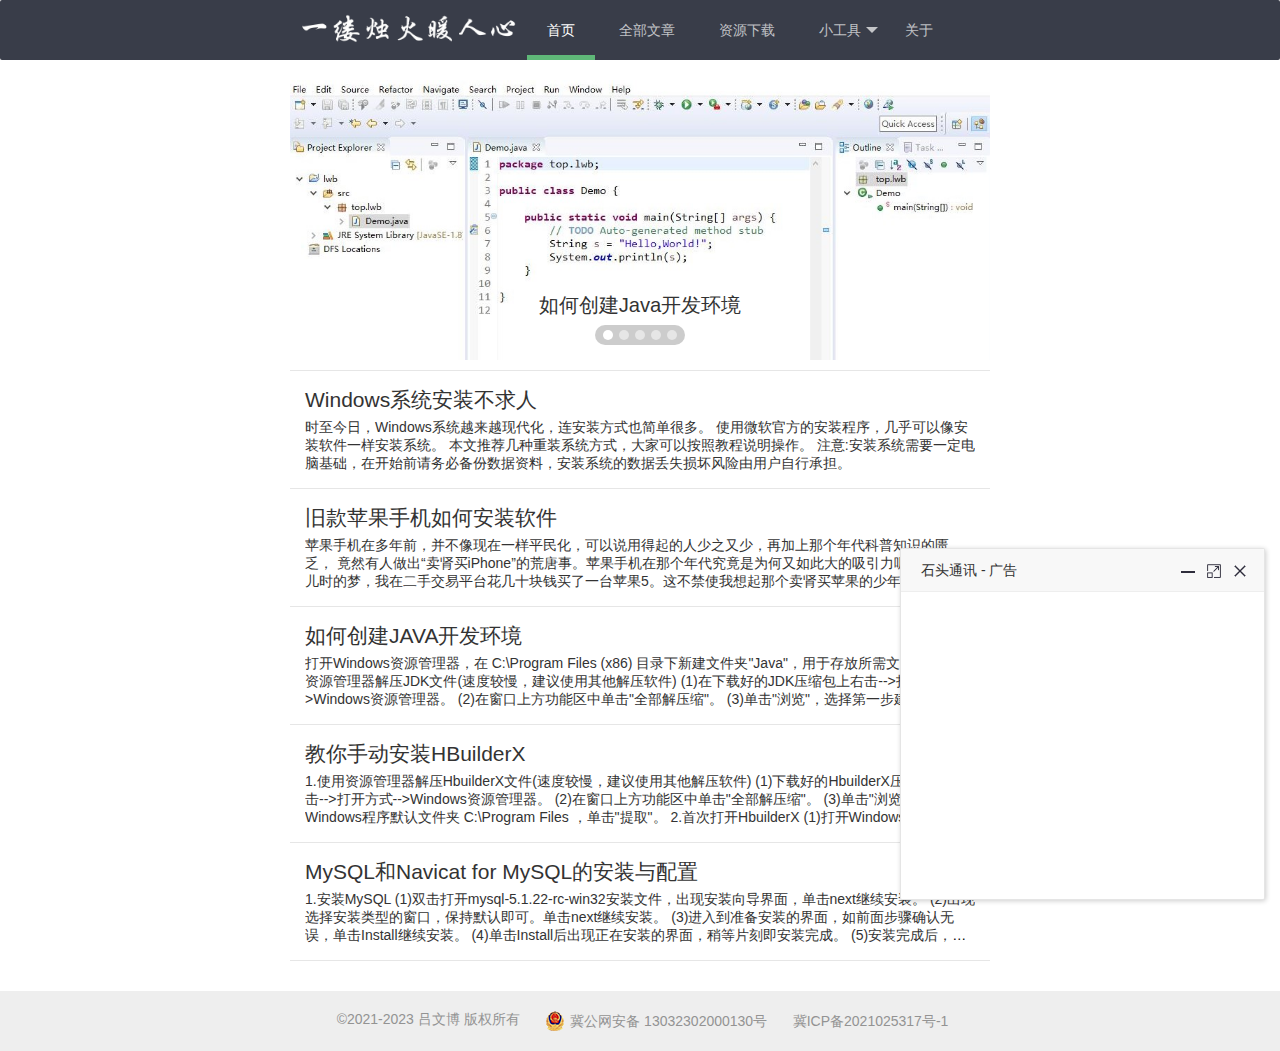
<file: blog/index.html>
<!DOCTYPE html>
<html>
	<head>
		<meta charset="utf-8">
		<title>一缕烛火暖人心 - 首页</title>
		<link rel="stylesheet" href="style/layui/css/layui.css" media="all" />
		<link rel="stylesheet" href="style/style.css" media="all" />
	</head>
	<body>
		<div class="page">
			<ul class="layui-nav">
				<div class="nav">
					<li style="float:left"><img src="img/logo.png" style="width:217px;height:40px;margin:10px;" /></li>
					<li class="layui-nav-item layui-this"><a href="index.html">首页</a></li>
					<li class="layui-nav-item"><a href="page/all.html">全部文章</a></li>
					<li class="layui-nav-item"><a href="page/download.html">资源下载</a></li>
					<li class="layui-nav-item">
						<a href="javascript:;">小工具</a>
						<dl class="layui-nav-child">
							<dd><a href="tools/llxs.html" target="_blank">流量消失器</a></dd>
							<dd><a href="layui/layui.html" target="_blank">layui镜像站</a></dd>
							<dd><a href="tools/dns.html" target="_blank">全国DNS表</a></dd>
						</dl>
					</li>
					<li class="layui-nav-item"><a href="page/about.html">关于</a></li>
				</div>
			</ul>
			<div class="main">
				<div class="layui-carousel" id="test1">
					<div carousel-item>
						<a href="doc/howToJava.html">
							<div class="bg" style="background-image: url(img/bg_1.jpg);">如何创建Java开发环境</div>
						</a>
						<a href="doc/howToHBuilderX.html">
							<div class="bg" style="background-image: url(img/bg_2.jpg);">教你手动安装HBuilderX</div>
						</a>
						<a href="doc/howToMySQL.html">
							<div class="bg" style="background-image: url(img/bg_3.jpg);">MySQL和Navicat for MySQL的安装与配置
							</div>
						</a>
						<a href="doc/howToTomcat.html">
							<div class="bg" style="background-image: url(img/bg_4.jpg);">Eclipse中的Tomcat配置详解</div>
						</a>
						<a href="doc/howToVM.html">
							<div class="bg" style="background-image: url(img/bg_5.jpg);">超简单！安装VM虚拟机(附RHEL7)</div>
						</a>
					</div>
				</div>
				<div class="conent_cp">
					<hr >
					<div class="news">
						<h2><a href="doc/howToWindows.html">Windows系统安装不求人</a></h2>
						<p><a href="doc/howToWindows.html">时至今日，Windows系统越来越现代化，连安装方式也简单很多。
								使用微软官方的安装程序，几乎可以像安装软件一样安装系统。
								本文推荐几种重装系统方式，大家可以按照教程说明操作。
								注意:安装系统需要一定电脑基础，在开始前请务必备份数据资料，安装系统的数据丢失损坏风险由用户自行承担。
								</a>
						</p>
					</div>
					<hr >
					<div class="news">
						<h2><a href="doc/howToiPhone5.html">旧款苹果手机如何安装软件</a></h2>
						<p><a href="doc/howToiPhone5.html">苹果手机在多年前，并不像现在一样平民化，可以说用得起的人少之又少，再加上那个年代科普知识的匮乏，
								竟然有人做出“卖肾买iPhone”的荒唐事。苹果手机在那个年代究竟是为何又如此大的吸引力呢？
								为了圆儿时的梦，我在二手交易平台花几十块钱买了一台苹果5。这不禁使我想起那个卖肾买苹果的少年小王，想必如今的小王拿着手里的4S，一定会后悔当初的行为。</a>
						</p>
					</div>
					<hr >
					<div class="news">
						<h2><a href="doc/howToJava.html">如何创建JAVA开发环境</a></h2>
						<p><a href="doc/howToJava.html">打开Windows资源管理器，在 C:\Program Files (x86) 目录下新建文件夹"Java"，用于存放所需文件。
								1.使用资源管理器解压JDK文件(速度较慢，建议使用其他解压软件) (1)在下载好的JDK压缩包上右击-->打开方式-->Windows资源管理器。
								(2)在窗口上方功能区中单击"全部解压缩"。 (3)单击"浏览"，选择第一步建立的文件夹 C:\Program Files (x86)\Java ，单击"提取"。</a>
						</p>
					</div>
					<hr >
					<div class="news">
						<h2><a href="doc/howToHBuilderX.html">教你手动安装HBuilderX</a></h2>
						<p><a href="doc/howToHBuilderX.html">1.使用资源管理器解压HbuilderX文件(速度较慢，建议使用其他解压软件)
								(1)下载好的HbuilderX压缩包上右击-->打开方式-->Windows资源管理器。 (2)在窗口上方功能区中单击"全部解压缩"。
								(3)单击"浏览"，选择Windows程序默认文件夹 C:\Program Files ，单击"提取"。 2.首次打开HbuilderX
								(1)打开Windows资源管理器，找到提取出的文件，进入HbuilderX的路径下，</a>
						</p>
					</div>
					<hr >
					<div class="news">
						<h2><a href="doc/howToMySQL.html">MySQL和Navicat for MySQL的安装与配置</a></h2>
						<p><a href="doc/howToMySQL.html">1.安装MySQL (1)双击打开mysql-5.1.22-rc-win32安装文件，出现安装向导界面，单击next继续安装。
								(2)出现选择安装类型的窗口，保持默认即可。单击next继续安装。 (3)进入到准备安装的界面，如前面步骤确认无误，单击Install继续安装。
								(4)单击Install后出现正在安装的界面，稍等片刻即安装完成。 (5)安装完成后，出现解说画面，依次单击两次next就行。</a>
						</p>
					</div>
					<hr >
				</div>
			</div>
			<iframe src="page/footer.html" frameborder="0"></iframe>
		</div>
		<script src="style/layui/layui.js" charset="utf-8"></script>
		<script>
			layui.use('carousel', function() {
				var carousel = layui.carousel;
				//建造实例
				carousel.render({
					elem: '#test1',
					width: '100%',
					arrow: 'hover'
				});
			});
		</script>
		<script>
			layui.use('element', function() {
				var element = layui.element;
			});
		</script>
		<script>
			layui.use('layer', function() {
				var layer = layui.layer;
				layer.open({
					type: 2,
					shade: 0,
					title: '石头通讯 - 广告',
					content: 'https://91haoka.cn/91haoka_platform/#/minishop?share_id=409617&shop_name=%25E7%259F%25B3%25E5%25A4%25B4%25E9%2580%259A%25E8%25AE%25AF',
					offset: 'rb',
					closeBtn: 1,
					anim: 2,
					area: ['363px', '350px'],
					move: false,
					maxmin: true
				});
			});
		</script>
	</body>
</html>
</file>
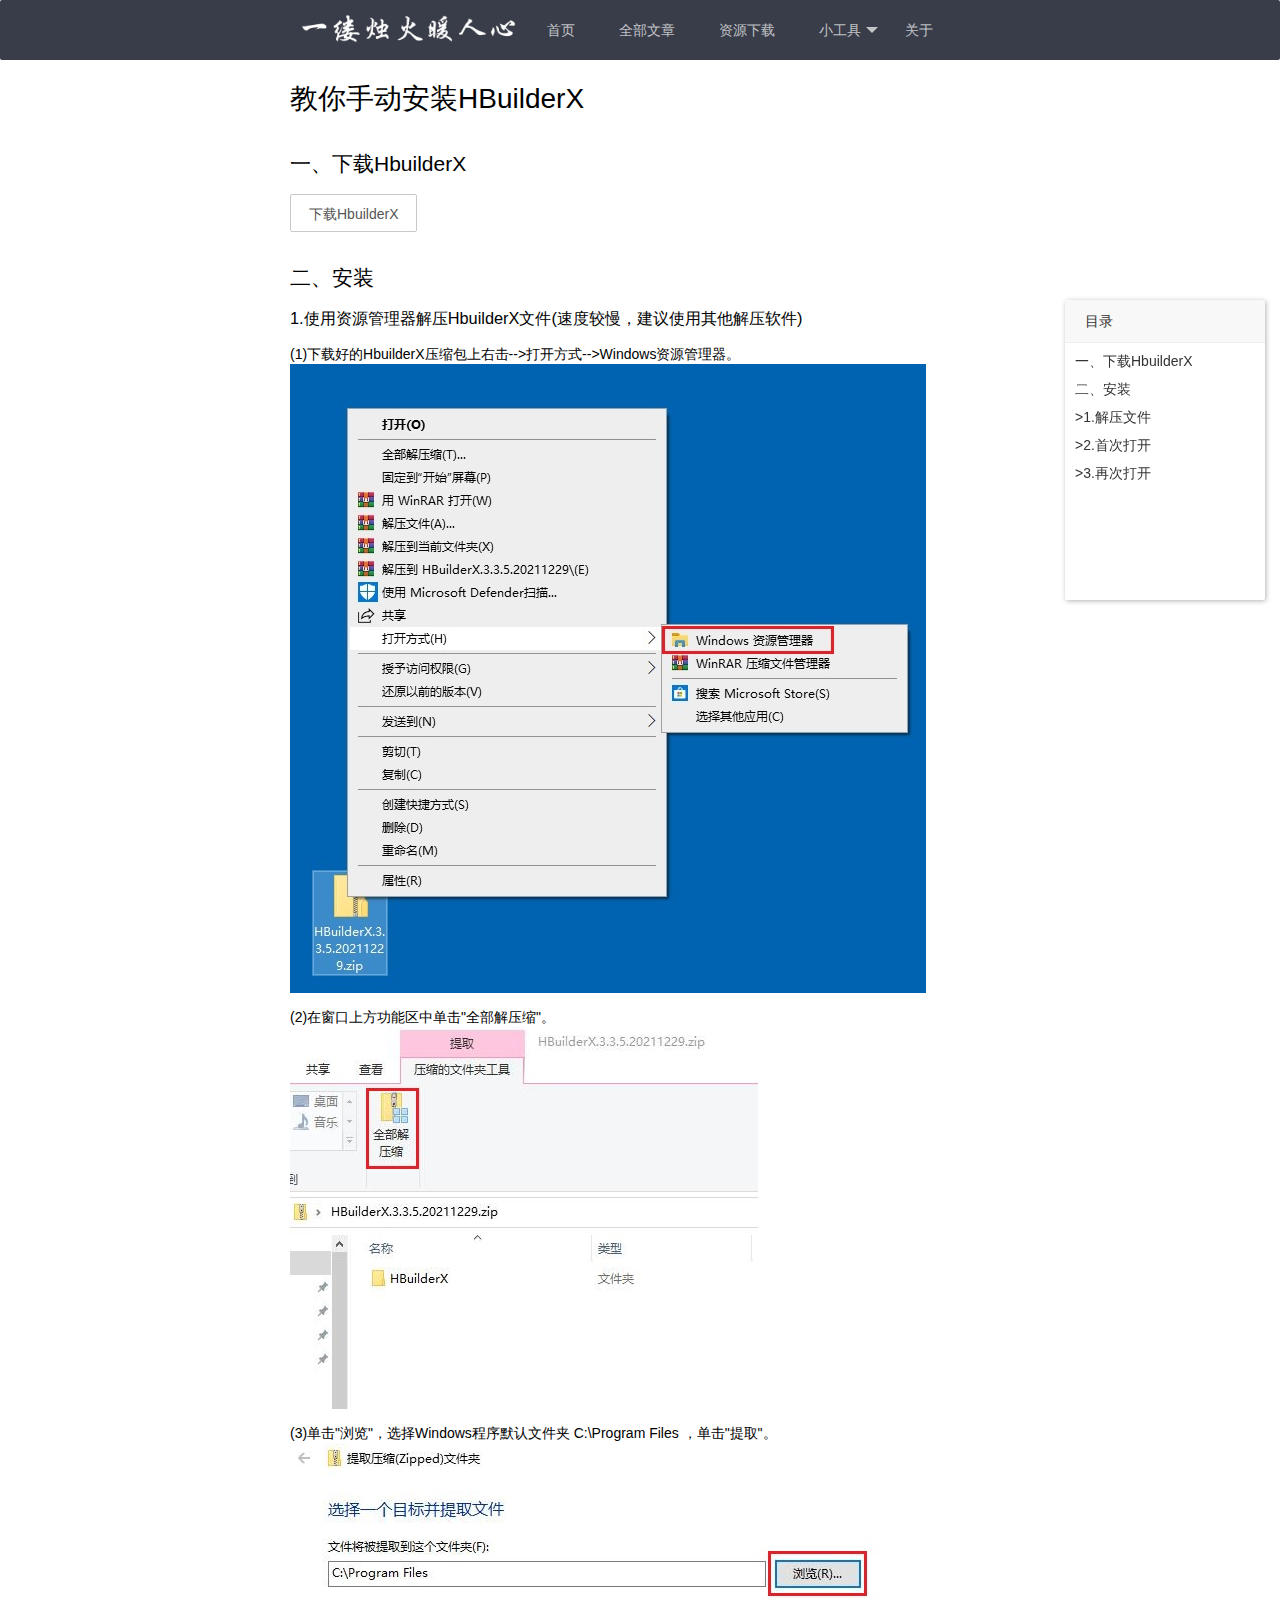
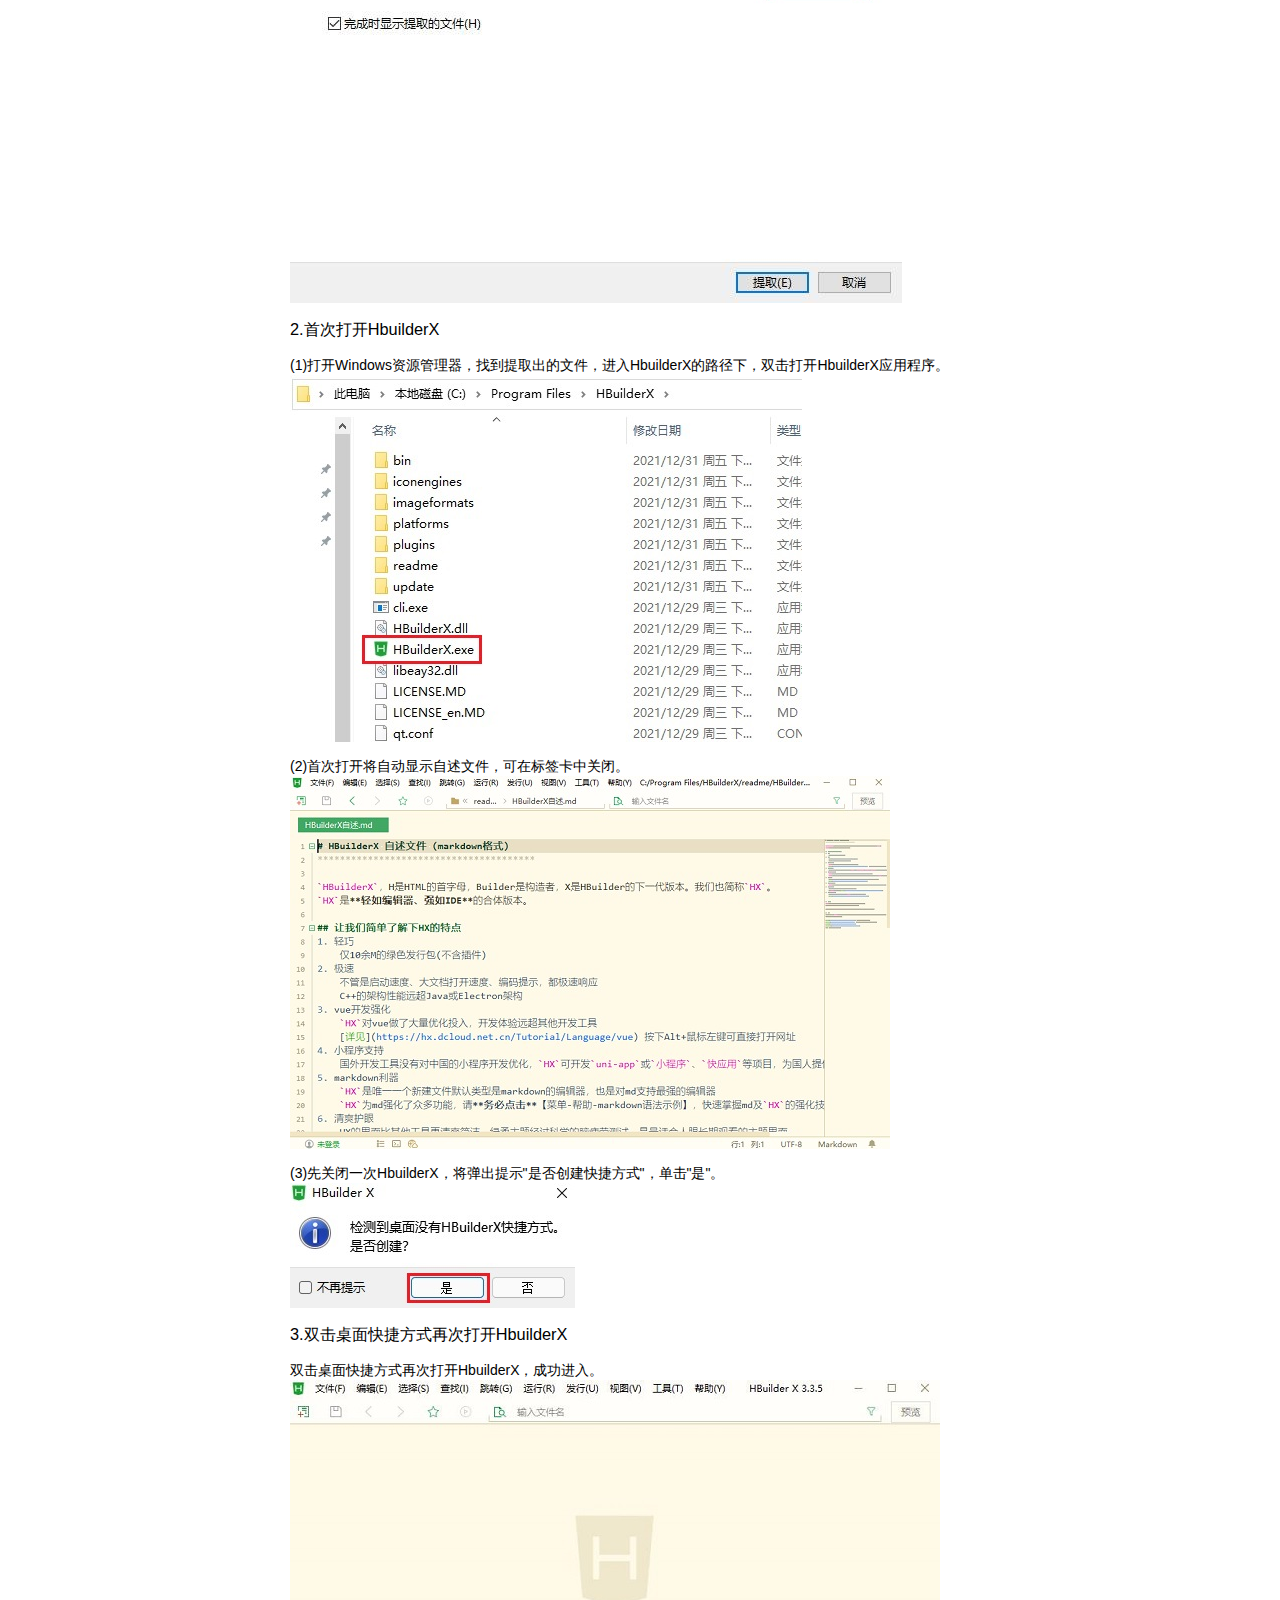
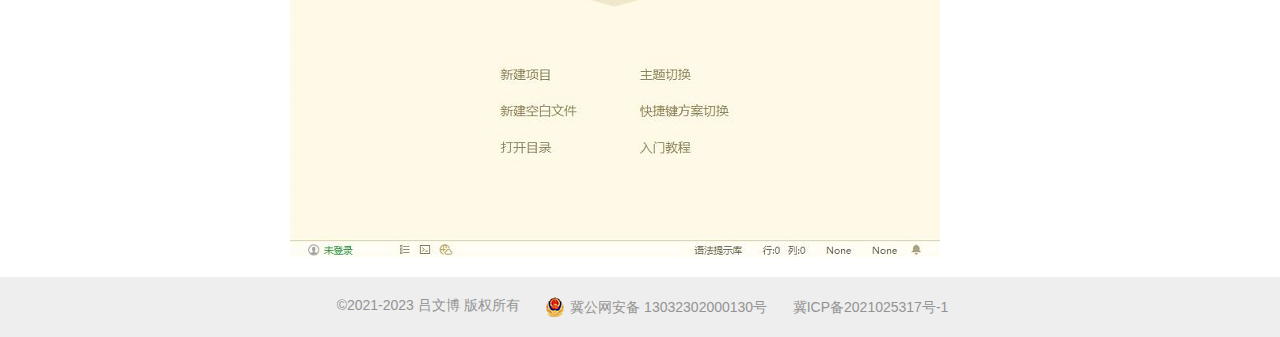
<file: blog/doc/howToHBuilderX.html>
<!DOCTYPE html>
<html>
	<head>
		<meta charset="utf-8">
		<title>教你手动安装HBuilderX</title>
		<link rel="stylesheet" href="../style/layui/css/layui.css" media="all" />
		<link rel="stylesheet" href="../style/style.css" media="all" />
	</head>
	<body>
		<div class="page">
			<ul class="layui-nav">
				<div class="nav">
				    <li style="float:left"><img src="../img/logo.png" style="width:217px;height:40px;margin:10px;"/></li>
					<li class="layui-nav-item"><a href="../index.html">首页</a></li>
					<li class="layui-nav-item"><a href="../page/all.html">全部文章</a></li>
					<li class="layui-nav-item"><a href="../page/download.html">资源下载</a></li>
					<li class="layui-nav-item">
						<a href="javascript:;">小工具</a>
						<dl class="layui-nav-child">
							<dd><a href="../tools/llxs.html" target="_blank">流量消失器</a></dd>
							<dd><a href="../layui/layui.html" target="_blank">layui镜像站</a></dd>
							<dd><a href="../tools/dns.html" target="_blank">全国DNS表</a></dd>
						</dl>
					</li>
					<li class="layui-nav-item"><a href="../page/about.html">关于</a></li>
				</div>
			</ul>
			<div class="main">
				<h1>教你手动安装HBuilderX</h1><br /><br />
				<h2 id="yi">一、下载HbuilderX</h2>
				<br />
				<a class="layui-btn layui-btn-primary" href="../file/softs/HBuilderX.3.3.5.20211229.zip">下载HbuilderX</a>
				<br /><br /><br />
				<h2 id="er">二、安装</h2>
				<br />
				<h3 id="2.1">1.使用资源管理器解压HbuilderX文件(速度较慢，建议使用其他解压软件)</h3>
				<br />
				<h4>(1)下载好的HbuilderX压缩包上右击-->打开方式-->Windows资源管理器。</h4>
				<img src="../img/howToHBuilderX_1.jpg" />
				<br /><br />
				<h4>(2)在窗口上方功能区中单击"全部解压缩"。</h4>
				<img src="../img/howToHBuilderX_2.jpg" />
				<br /><br />
				<h4>(3)单击"浏览"，选择Windows程序默认文件夹 C:\Program Files ，单击"提取"。</h4>
				<img src="../img/howToHBuilderX_3.jpg" />
				<br /><br />
				<h3 id="2.2">2.首次打开HbuilderX</h3>
				<br />
				<h4>(1)打开Windows资源管理器，找到提取出的文件，进入HbuilderX的路径下，双击打开HbuilderX应用程序。</h4>
				<img src="../img/howToHBuilderX_4.jpg" />
				<br /><br />
				<h4>(2)首次打开将自动显示自述文件，可在标签卡中关闭。</h4>
				<img src="../img/howToHBuilderX_5.jpg" />
				<br /><br />
				<h4>(3)先关闭一次HbuilderX，将弹出提示"是否创建快捷方式"，单击"是"。</h4>
				<img src="../img/howToHBuilderX_6.jpg" />
				<br /><br />
				<h3 id="2.3">3.双击桌面快捷方式再次打开HbuilderX</h3>
				<br />
				<h4>双击桌面快捷方式再次打开HbuilderX，成功进入。</h4>
				<img src="../img/howToHBuilderX_7.jpg" />
			</div>
			<iframe src="../page/footer.html" frameborder="0"></iframe>
		</div>
		<script src="../style/layui/layui.js" charset="utf-8"></script>
		<script>
			layui.use('element', function() {
				var element = layui.element;
			});
		</script>
		<script>
			layui.use('layer', function() {
				var layer = layui.layer;
				layer.open({
					type: 1,
					shade: 0,
					title: '目录',
					content: '<ul>' +
						'	<li><a href="#yi">一、下载HbuilderX</a></li>' +
						'	<li><a href="#er">二、安装</a></li>' +
						'	<li><a href="#2.1">>1.解压文件</a></li>' +
						'	<li><a href="#2.2">>2.首次打开</a></li>' +
						'	<li><a href="#2.3">>3.再次打开</a></li>' +
						'</ul>',
					offset: 'r',
					closeBtn: 0,
					anim: 2,
					resize: false,
					area: ['200px', '300px'],
					id: 'menu'
				});
			});
		</script>
	</body>
</html>
</file>
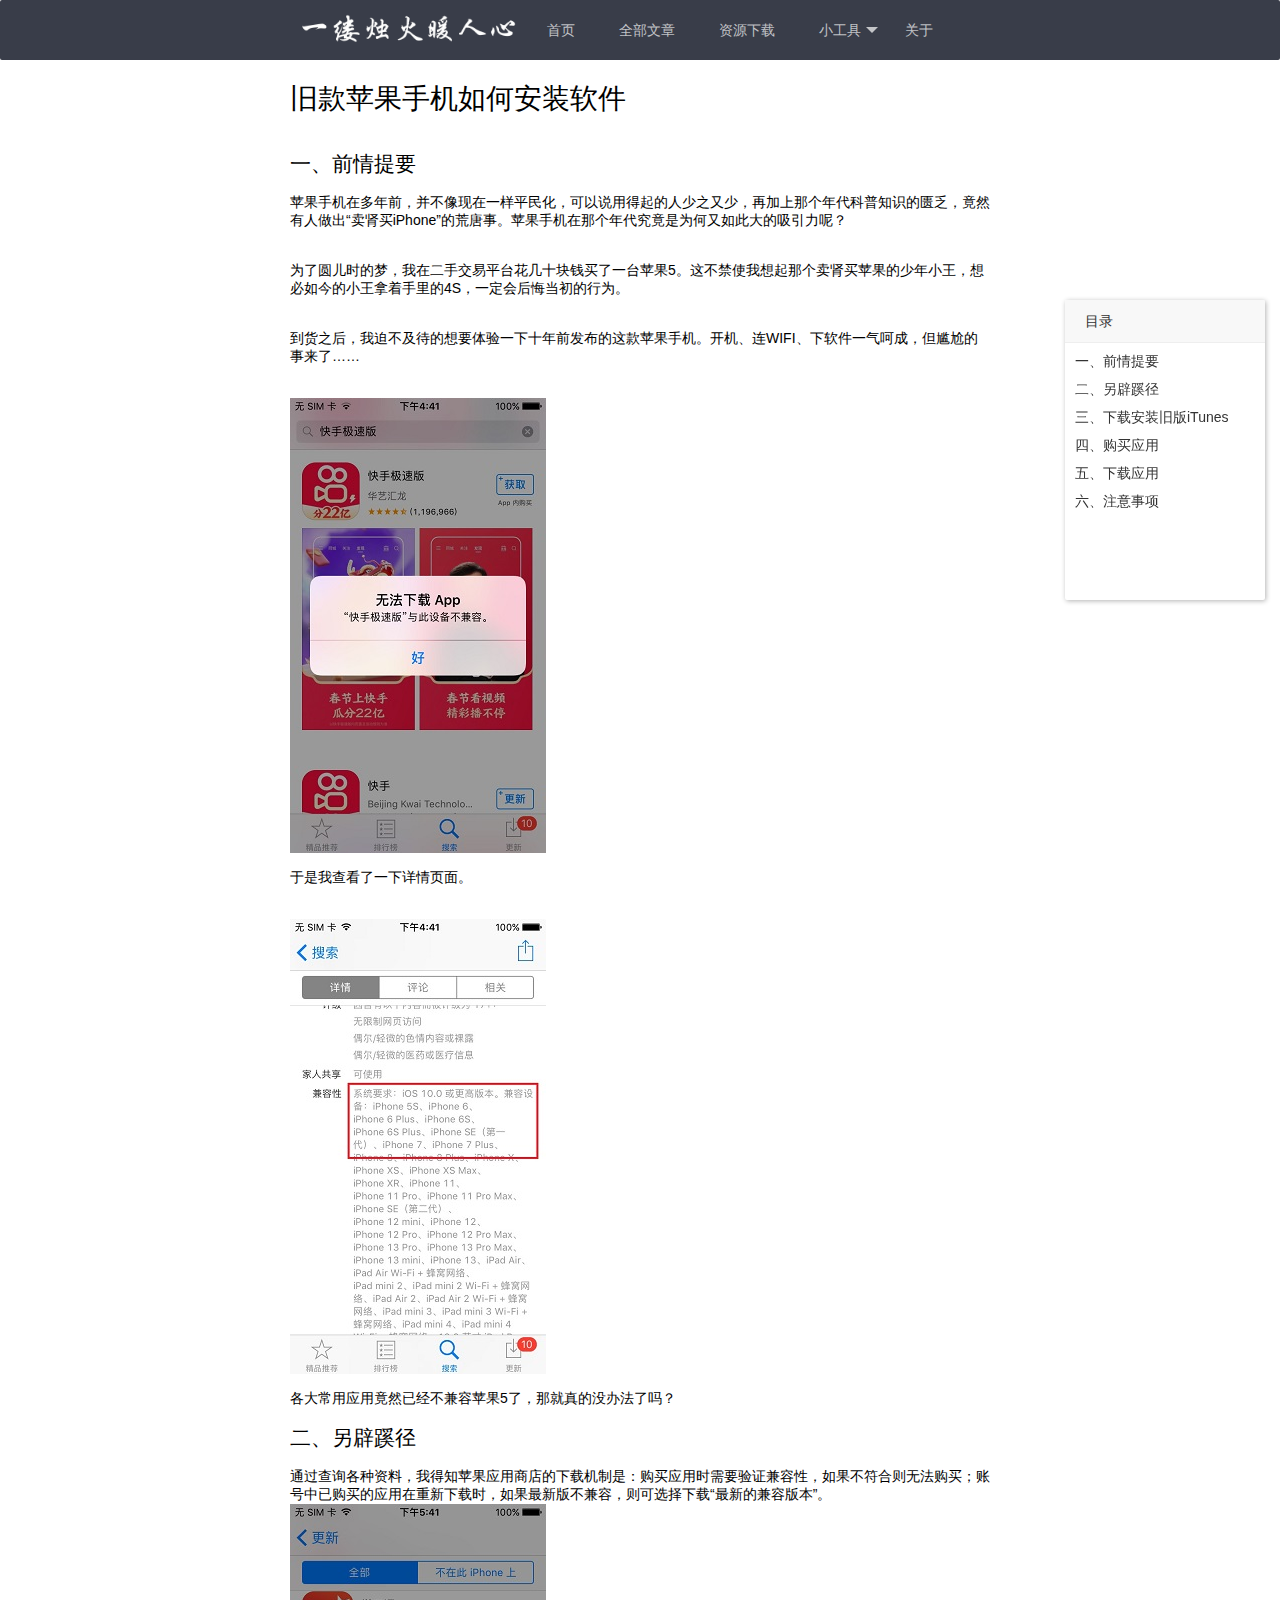
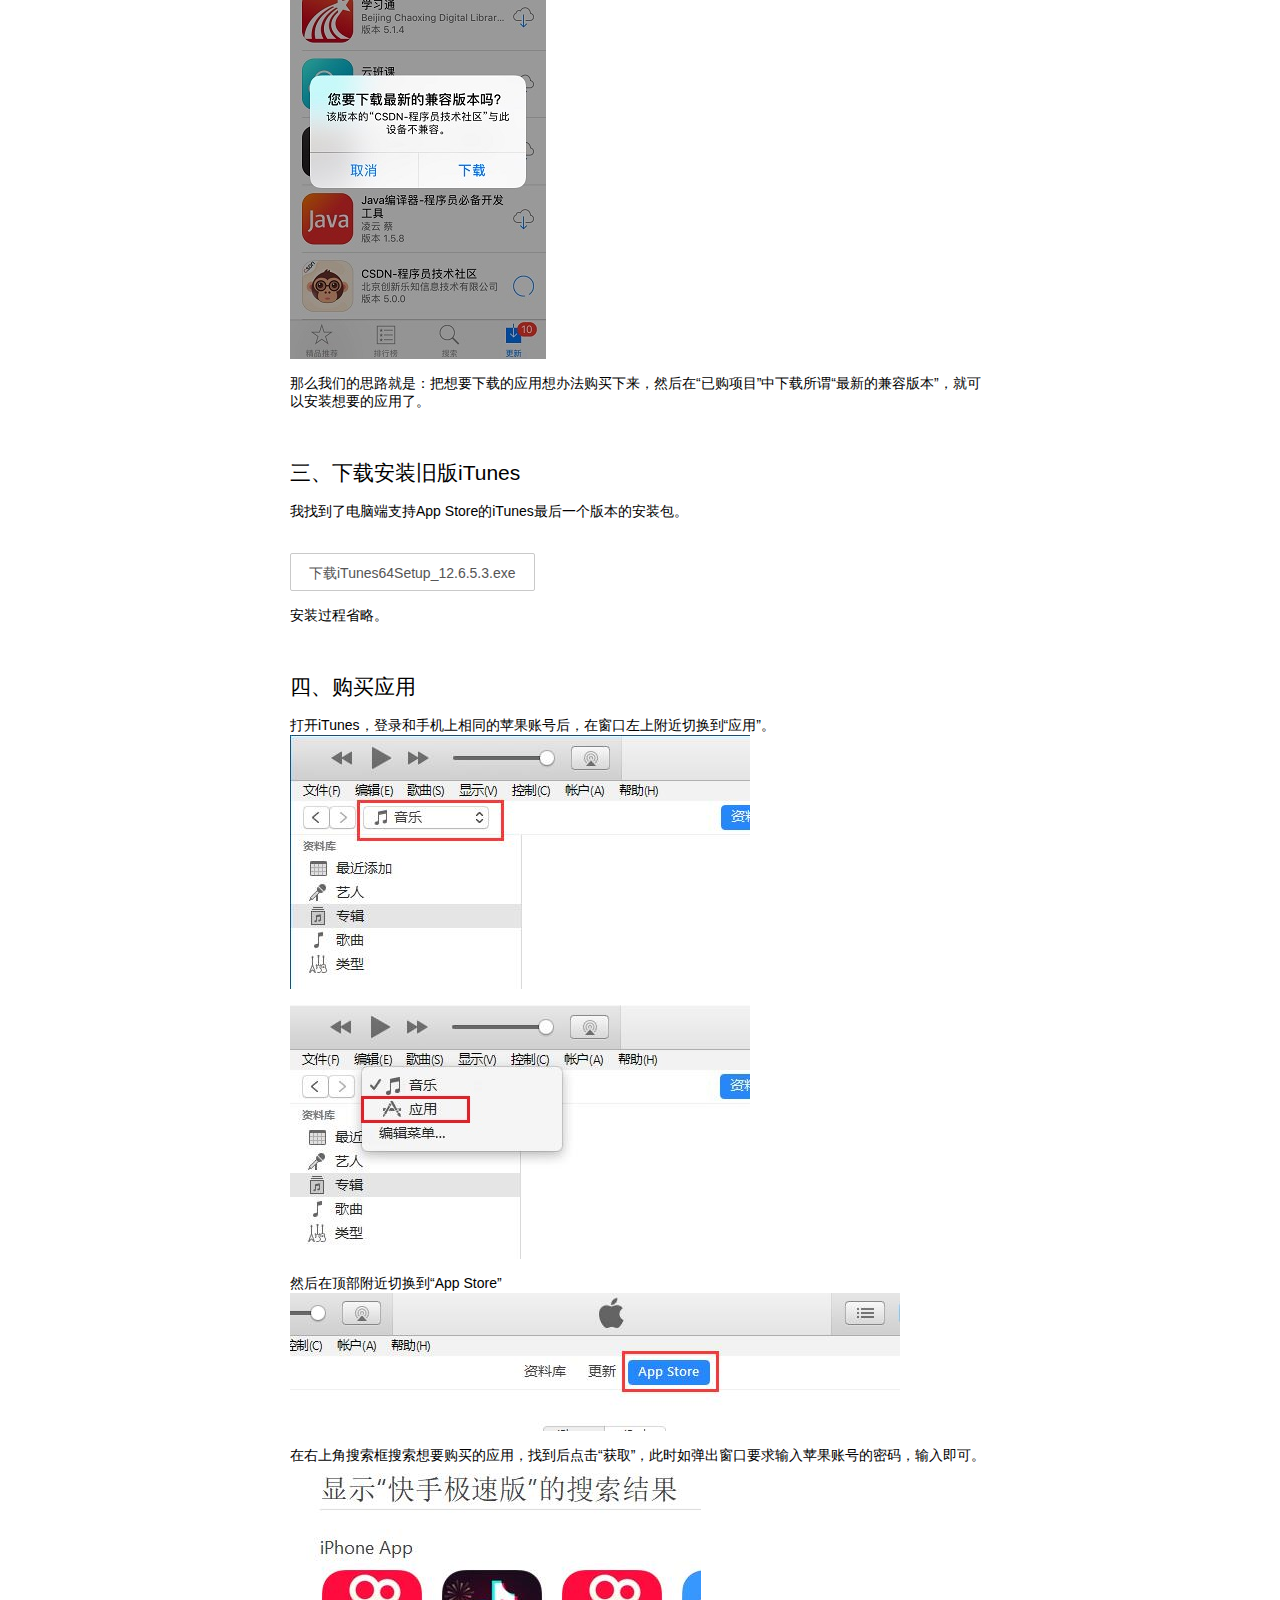
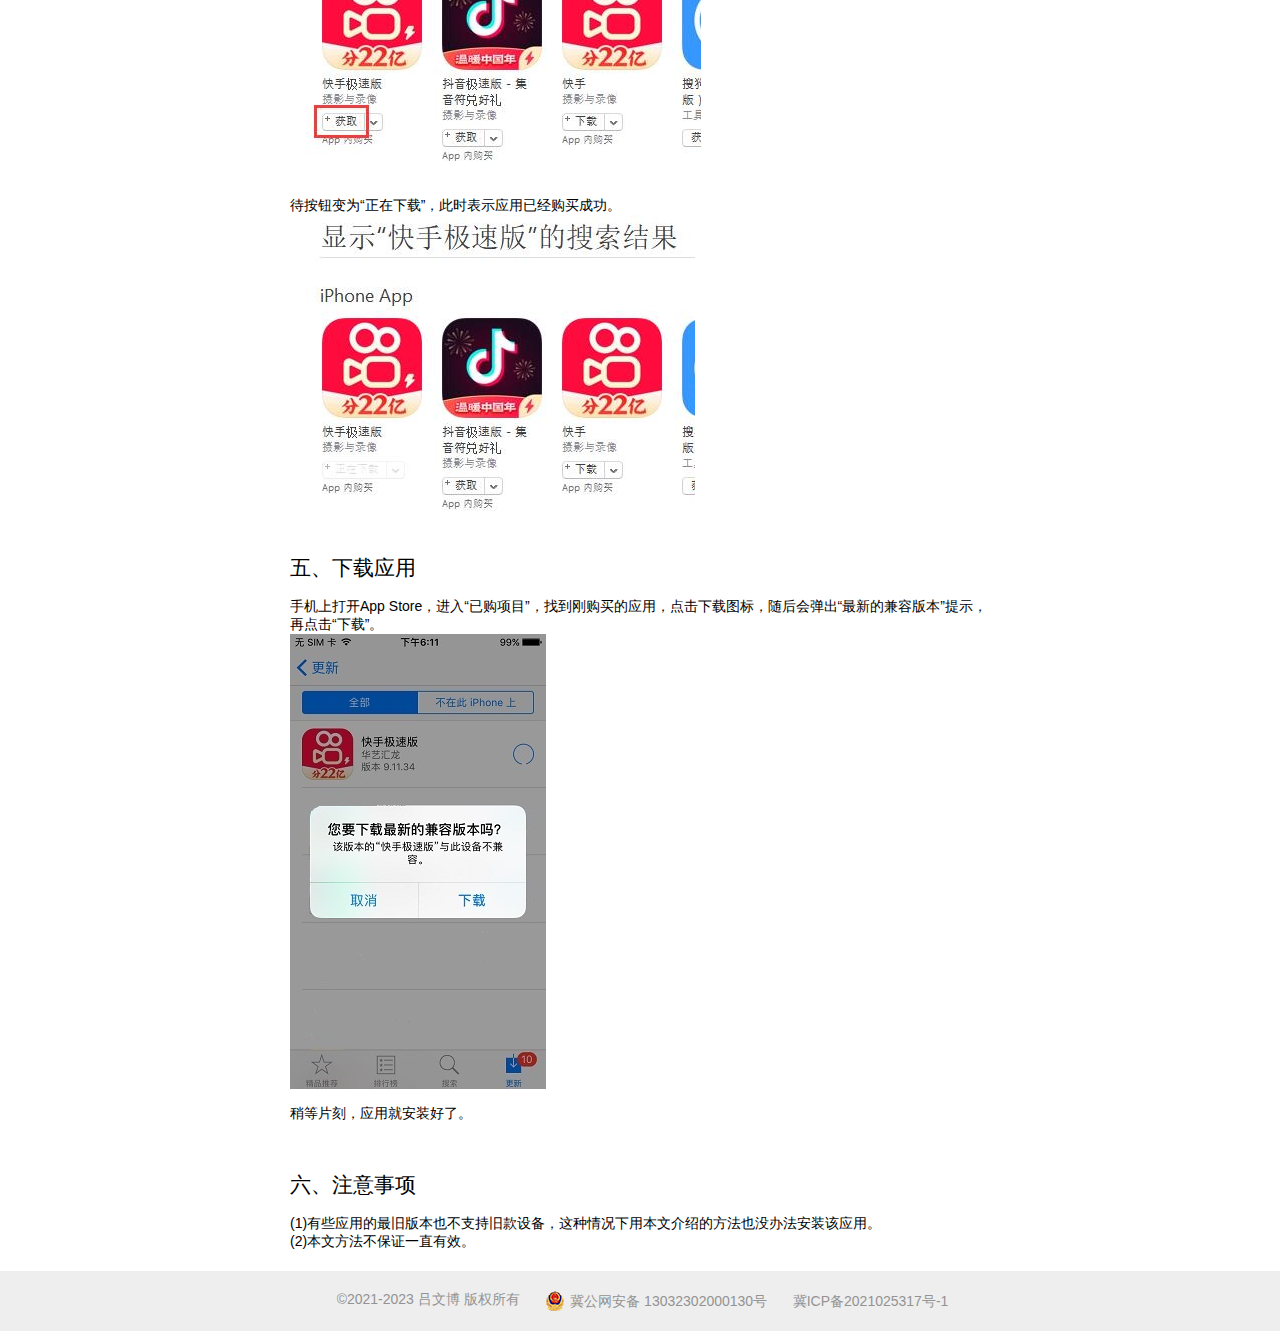
<file: blog/doc/howToiPhone5.html>
<!DOCTYPE html>
<html>
	<head>
		<meta charset="utf-8">
		<title>旧款苹果手机如何安装软件</title>
		<link rel="stylesheet" href="../style/layui/css/layui.css" media="all" />
		<link rel="stylesheet" href="../style/style.css" media="all" />
	</head>
	<body>
		<div class="page">
			<ul class="layui-nav">
				<div class="nav">
					<li style="float:left"><img src="../img/logo.png" style="width:217px;height:40px;margin:10px;" />
					</li>
					<li class="layui-nav-item"><a href="../index.html">首页</a></li>
					<li class="layui-nav-item"><a href="../page/all.html">全部文章</a></li>
					<li class="layui-nav-item"><a href="../page/download.html">资源下载</a></li>
					<li class="layui-nav-item">
						<a href="javascript:;">小工具</a>
						<dl class="layui-nav-child">
							<dd><a href="../tools/llxs.html" target="_blank">流量消失器</a></dd>
							<dd><a href="../layui/layui.html" target="_blank">layui镜像站</a></dd>
							<dd><a href="../tools/dns.html" target="_blank">全国DNS表</a></dd>
						</dl>
					</li>
					<li class="layui-nav-item"><a href="../page/about.html">关于</a></li>
				</div>
			</ul>
			<div class="main">
				<h1>旧款苹果手机如何安装软件</h1><br /><br />
				<h2 id="yi">一、前情提要</h2>
				<br />
				<h4>苹果手机在多年前，并不像现在一样平民化，可以说用得起的人少之又少，再加上那个年代科普知识的匮乏，竟然有人做出“卖肾买iPhone”的荒唐事。苹果手机在那个年代究竟是为何又如此大的吸引力呢？</h4>
				<br /><br />
				<h4>为了圆儿时的梦，我在二手交易平台花几十块钱买了一台苹果5。这不禁使我想起那个卖肾买苹果的少年小王，想必如今的小王拿着手里的4S，一定会后悔当初的行为。</h4>
				<br /><br />
				<h4>到货之后，我迫不及待的想要体验一下十年前发布的这款苹果手机。开机、连WIFI、下软件一气呵成，但尴尬的事来了……</h4>
				<br /><br />
				<img src="../img/howToiPhone5_1.jpg" />
				<br /><br />
				<h4>于是我查看了一下详情页面。</h4>
				<br /><br />
				<img src="../img/howToiPhone5_2.jpg" />
				<br /><br />
				<h4>各大常用应用竟然已经不兼容苹果5了，那就真的没办法了吗？</h4>
				<br />
				<h2 id="er">二、另辟蹊径</h2>
				<br />
				<h4>通过查询各种资料，我得知苹果应用商店的下载机制是：购买应用时需要验证兼容性，如果不符合则无法购买；账号中已购买的应用在重新下载时，如果最新版不兼容，则可选择下载“最新的兼容版本”。</h4>
				<img src="../img/howToiPhone5_3.jpg" />
				<br /><br />
				<h4>那么我们的思路就是：把想要下载的应用想办法购买下来，然后在“已购项目”中下载所谓“最新的兼容版本”，就可以安装想要的应用了。</h4>
				<br /><br /><br />
				<h2 id="san">三、下载安装旧版iTunes</h2>
				<br />
				<h4>我找到了电脑端支持App Store的iTunes最后一个版本的安装包。</h4>
				<br /><br />
				<a class="layui-btn layui-btn-primary" href="../file/softs/iTunes64Setup_12.6.5.3.exe">下载iTunes64Setup_12.6.5.3.exe</a>
				<br /><br />
				<h4>安装过程省略。</h4>
				<br /><br /><br />
				<h2 id="si">四、购买应用</h2>
				<br />
				<h4>打开iTunes，登录和手机上相同的苹果账号后，在窗口左上附近切换到“应用”。</h4>
				<img src="../img/howToiPhone5_4.jpg" />
				<br /><br />
				<img src="../img/howToiPhone5_5.jpg" />
				<br /><br />
				<h4>然后在顶部附近切换到“App Store”</h4>
				<img src="../img/howToiPhone5_6.jpg" />
				<br /><br />
				<h4>在右上角搜索框搜索想要购买的应用，找到后点击“获取”，此时如弹出窗口要求输入苹果账号的密码，输入即可。</h4>
				<img src="../img/howToiPhone5_7.jpg" />
				<br /><br />
				<h4>待按钮变为“正在下载”，此时表示应用已经购买成功。</h4>
				<img src="../img/howToiPhone5_8.jpg" />
				<br /><br /><br />
				<h2 id="wu">五、下载应用</h2>
				<br />
				<h4>手机上打开App Store，进入“已购项目”，找到刚购买的应用，点击下载图标，随后会弹出“最新的兼容版本”提示，再点击“下载”。</h4>
				<img src="../img/howToiPhone5_9.jpg" />
				<br /><br />
				<h4>稍等片刻，应用就安装好了。</h4>
				<br /><br /><br />
				<h2 id="liu">六、注意事项</h2>
				<br />
				<h4>(1)有些应用的最旧版本也不支持旧款设备，这种情况下用本文介绍的方法也没办法安装该应用。</h4>
				<h4>(2)本文方法不保证一直有效。</h4>
			</div>
			<iframe src="../page/footer.html" frameborder="0"></iframe>
		</div>
		<script src="../style/layui/layui.js" charset="utf-8"></script>
		<script>
			layui.use('element', function() {
				var element = layui.element;
			});
		</script>
		<script>
			layui.use('layer', function() {
				var layer = layui.layer;
				layer.open({
					type: 1,
					shade: 0,
					title: '目录',
					content: '<ul>' +
						'	<li><a href="#yi">一、前情提要</a></li>' +
						'	<li><a href="#er">二、另辟蹊径</a></li>' +
						'	<li><a href="#san">三、下载安装旧版iTunes</a></li>' +
						'	<li><a href="#si">四、购买应用</a></li>' +
						'	<li><a href="#wu">五、下载应用</a></li>' +
						'	<li><a href="#liu">六、注意事项</a></li>' +
						'</ul>',
					offset: 'r',
					closeBtn: 0,
					anim: 2,
					resize: false,
					area: ['200px', '300px'],
					id: 'menu'
				});
			});
		</script>
	</body>
</html>
</file>
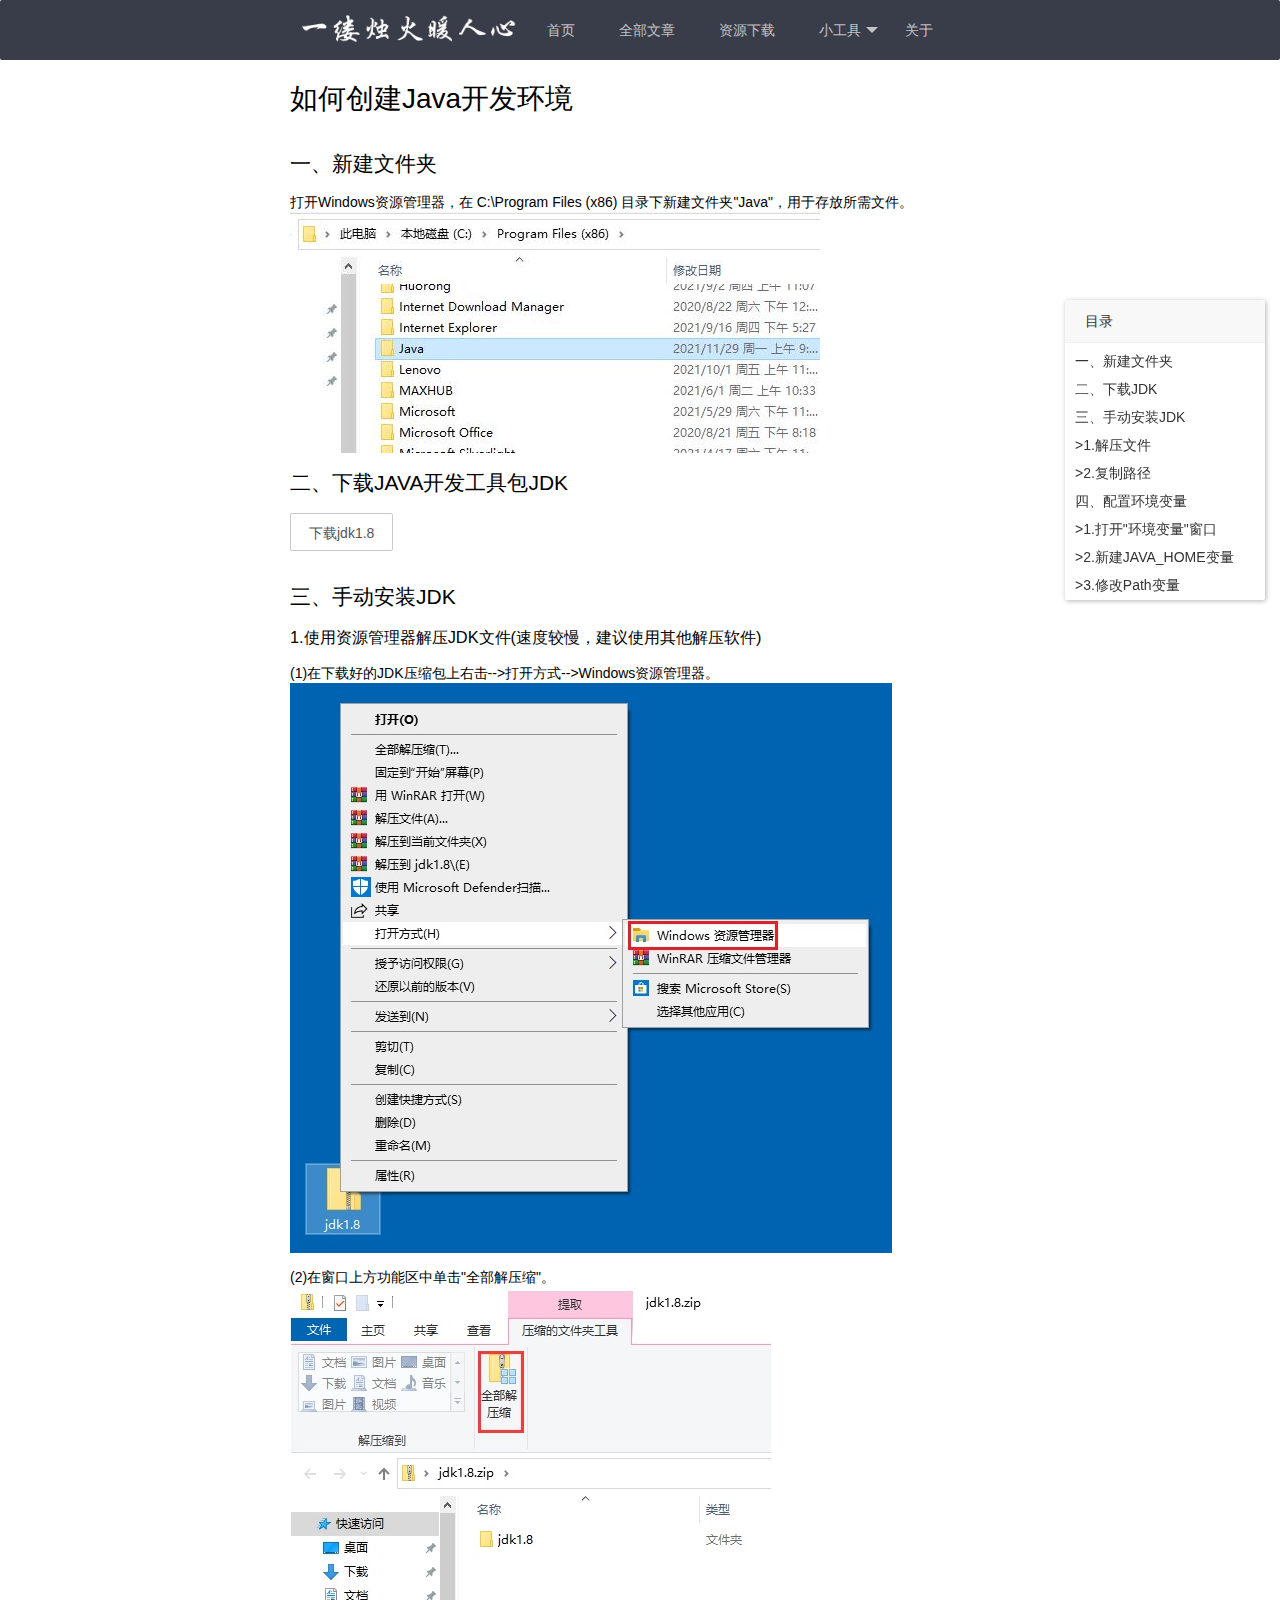
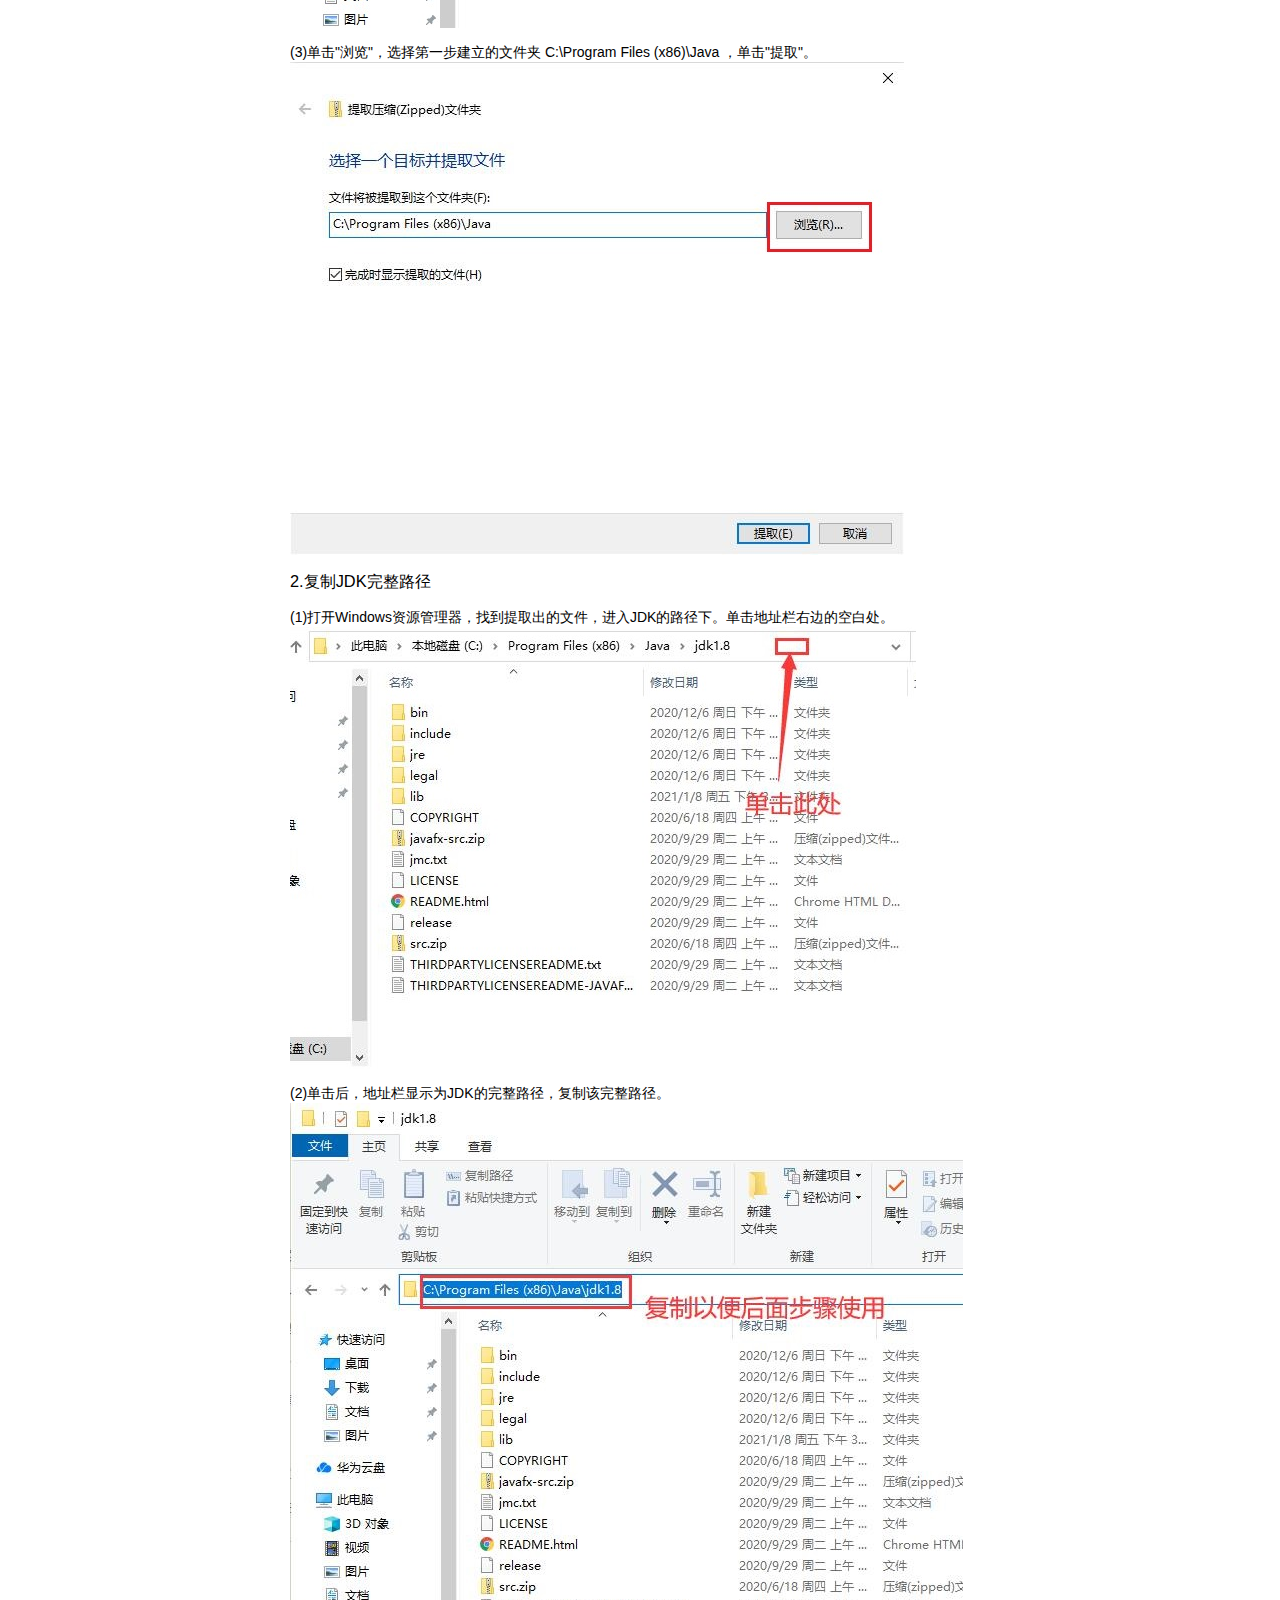
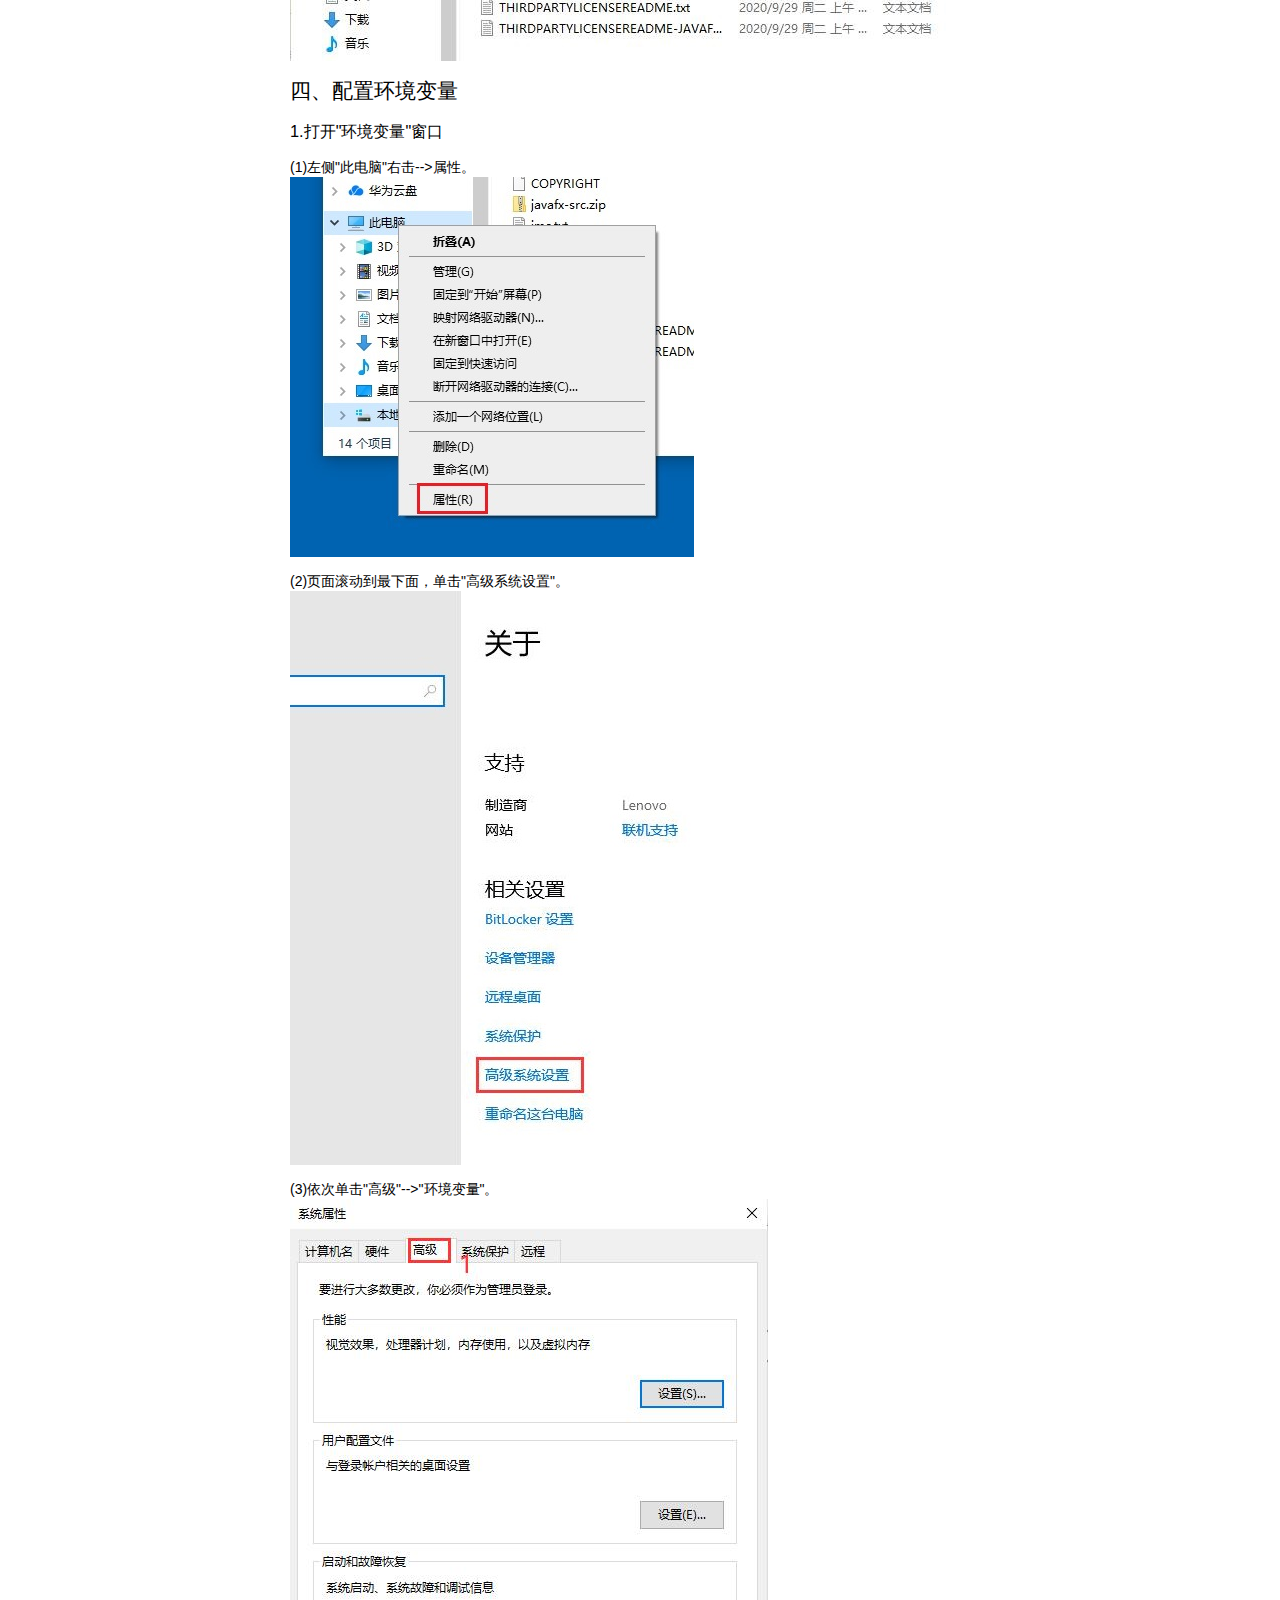
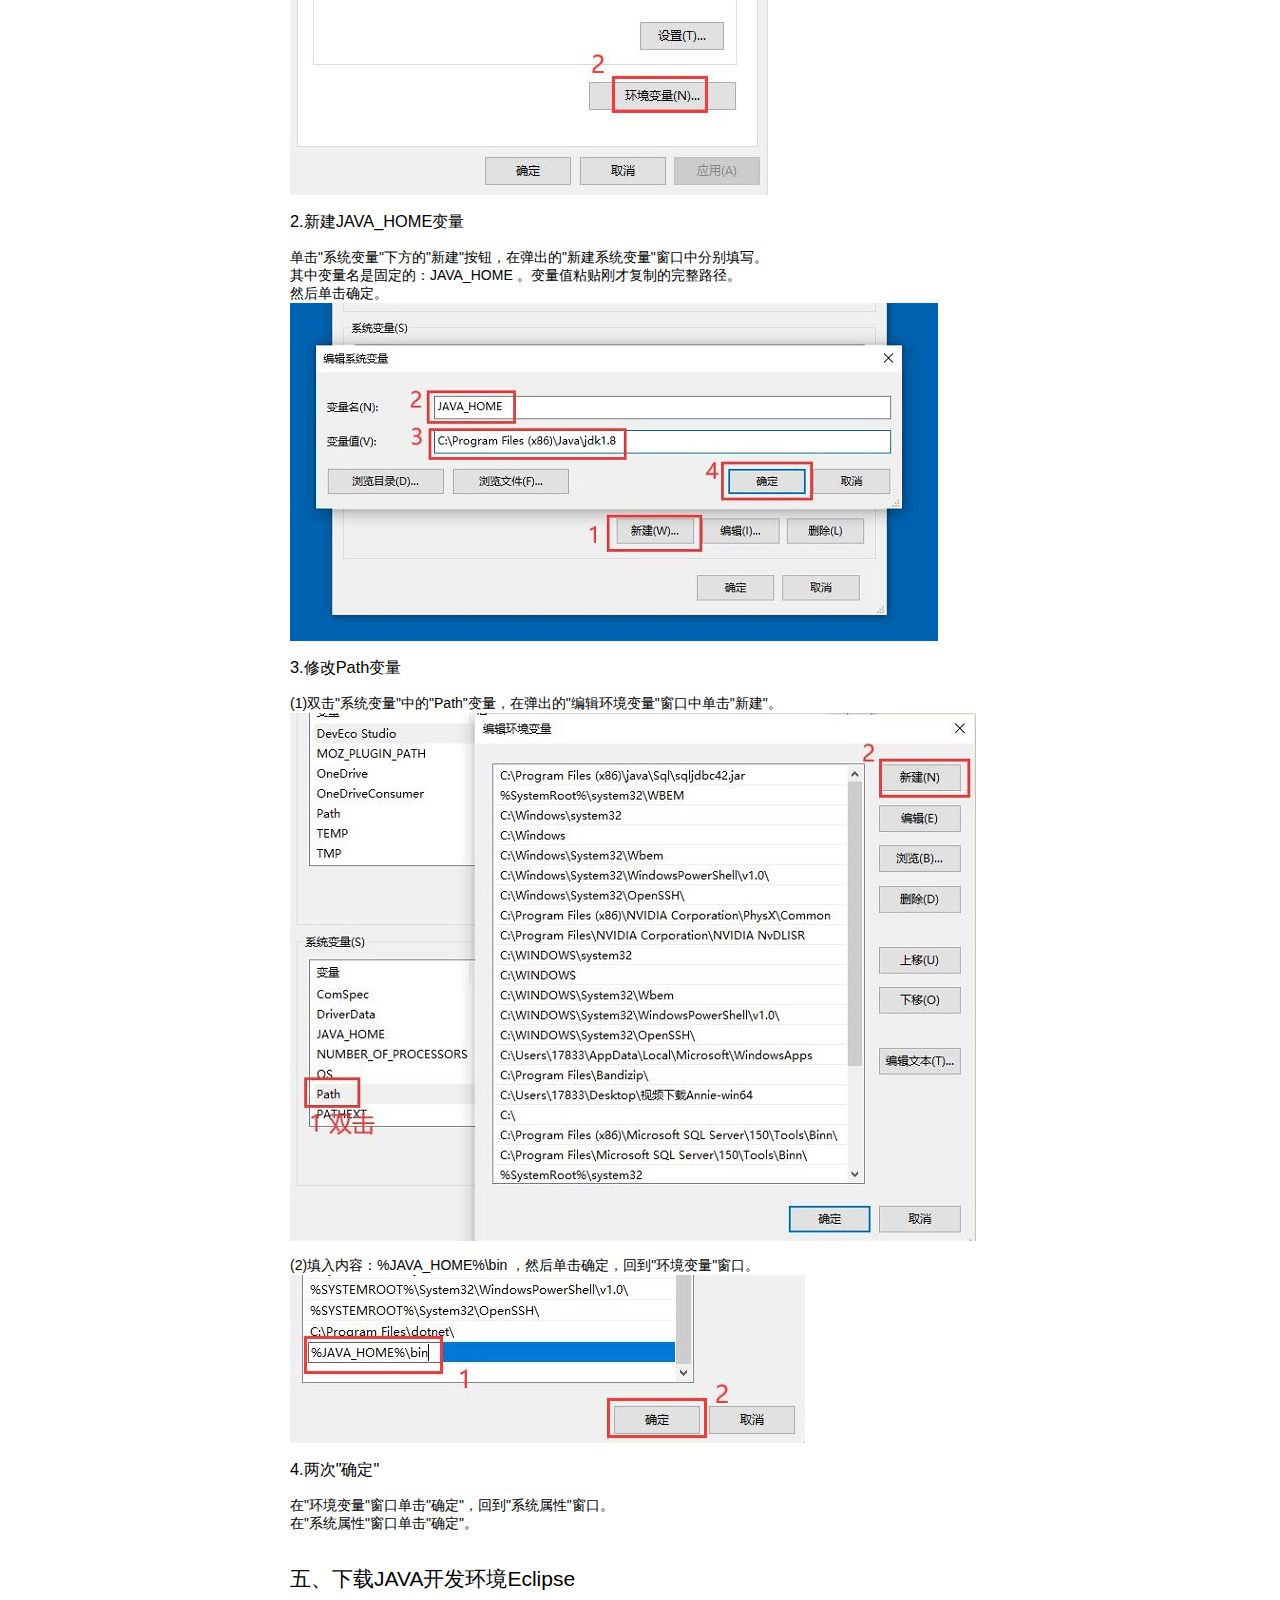
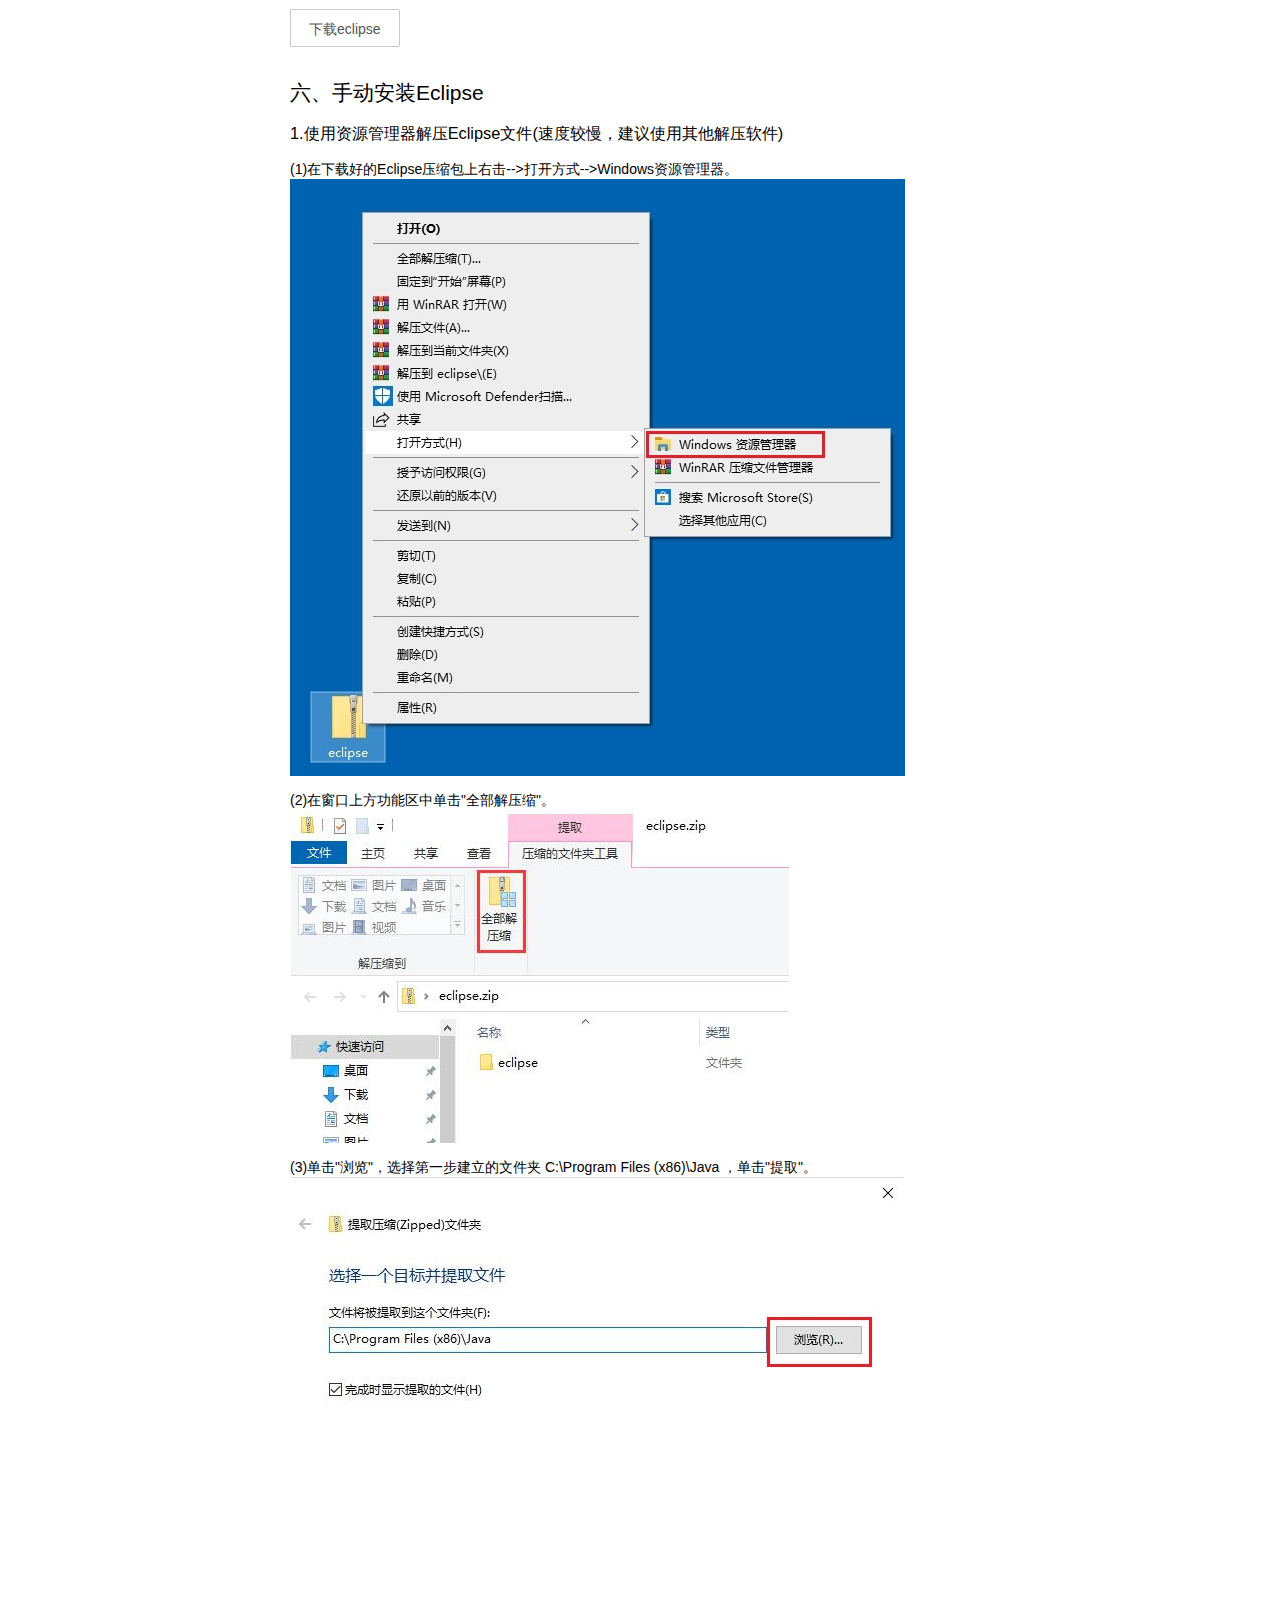
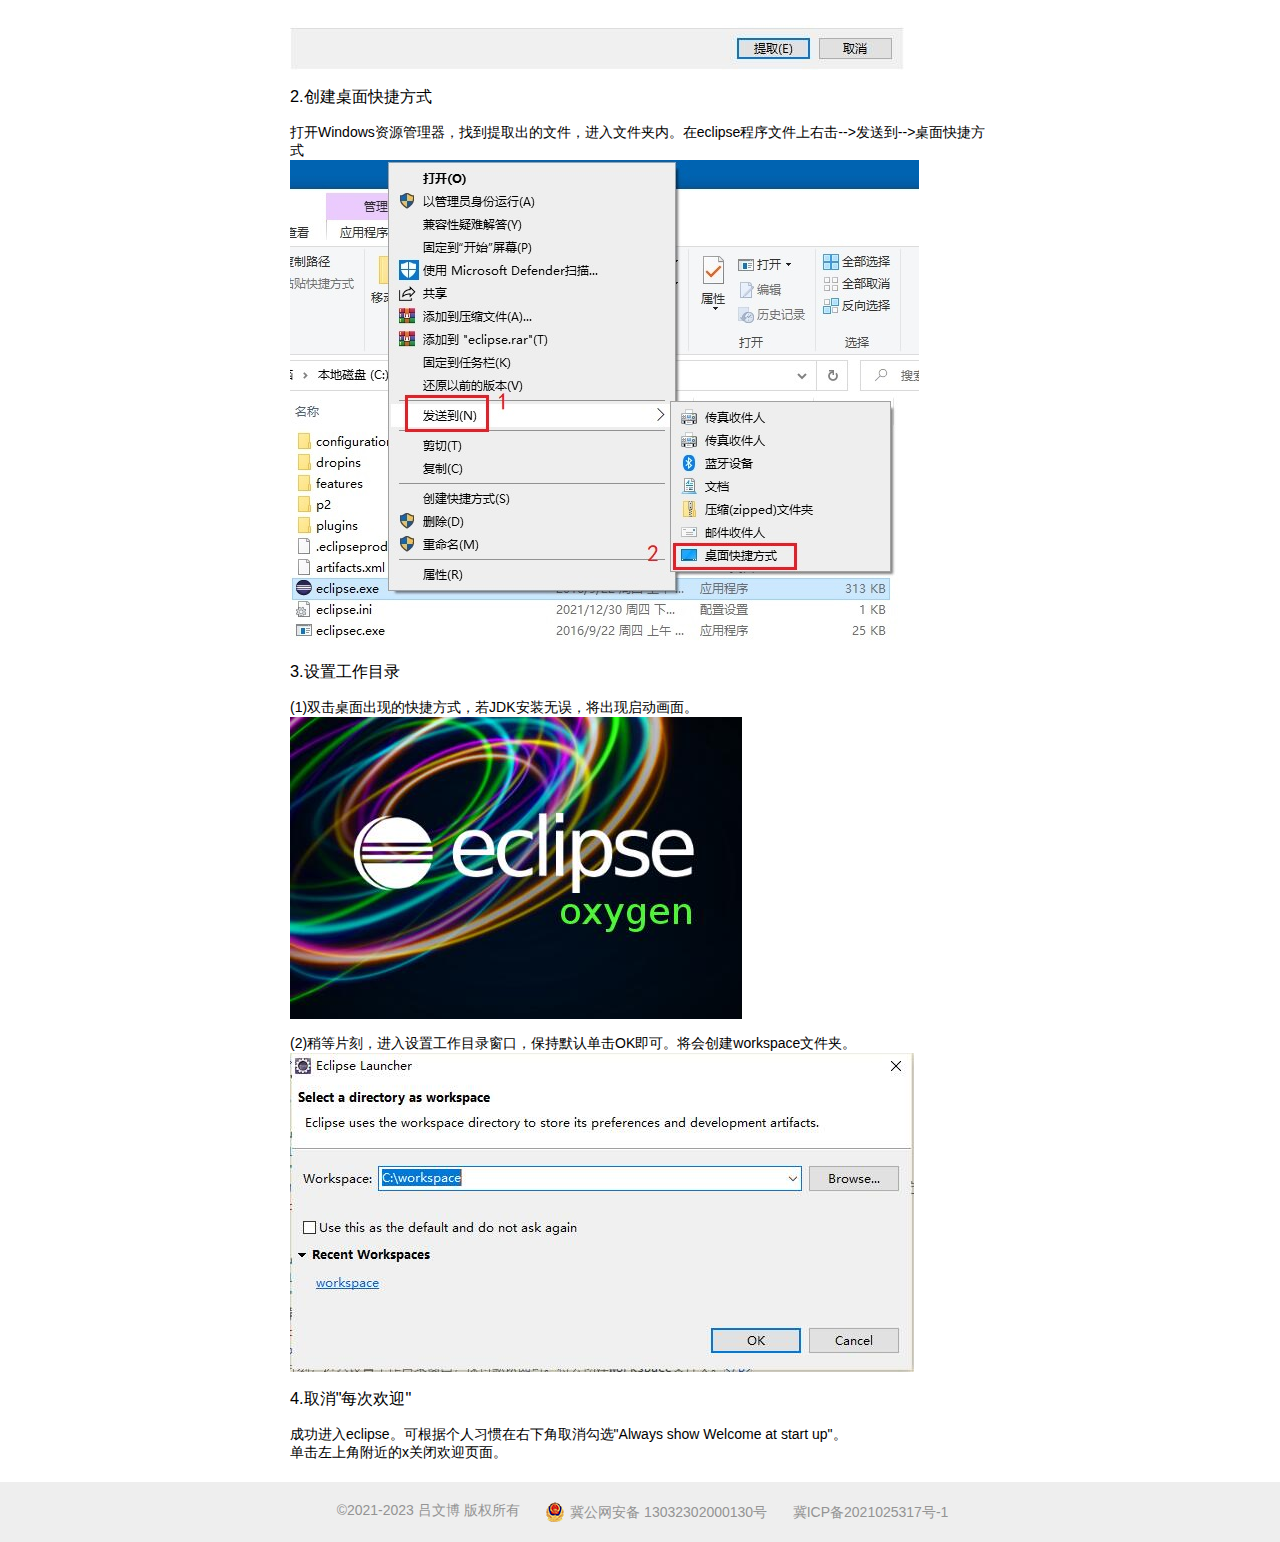
<file: blog/doc/howToJava.html>
<!DOCTYPE html>
<html>
	<head>
		<meta charset="utf-8">
		<title>如何创建Java开发环境</title>
		<link rel="stylesheet" href="../style/layui/css/layui.css" media="all" />
		<link rel="stylesheet" href="../style/style.css" media="all" />
	</head>
	<body>
		<div class="page">
			<ul class="layui-nav">
				<div class="nav">
				    <li style="float:left"><img src="../img/logo.png" style="width:217px;height:40px;margin:10px;"/></li>
					<li class="layui-nav-item"><a href="../index.html">首页</a></li>
					<li class="layui-nav-item"><a href="../page/all.html">全部文章</a></li>
					<li class="layui-nav-item"><a href="../page/download.html">资源下载</a></li>
					<li class="layui-nav-item">
						<a href="javascript:;">小工具</a>
						<dl class="layui-nav-child">
							<dd><a href="../tools/llxs.html" target="_blank">流量消失器</a></dd>
							<dd><a href="../layui/layui.html" target="_blank">layui镜像站</a></dd>
							<dd><a href="../tools/dns.html" target="_blank">全国DNS表</a></dd>
						</dl>
					</li>
					<li class="layui-nav-item"><a href="../page/about.html">关于</a></li>
				</div>
			</ul>
			<div class="main">
				<h1>如何创建Java开发环境</h1><br /><br />
				<h2 id="yi">一、新建文件夹</h2>
				<br />
				<h4>打开Windows资源管理器，在 C:\Program Files (x86) 目录下新建文件夹"Java"，用于存放所需文件。</h4>
				<img src="../img/howToJava_1.jpg" />
				<br /><br />
				<h2 id="er">二、下载JAVA开发工具包JDK</h2>
				<br />
				<a class="layui-btn layui-btn-primary" href="../file/jdk1.8.zip">下载jdk1.8</a>
				<br /><br /><br />
				<h2 id="san">三、手动安装JDK</h2>
				<br />
				<h3 id="3.1">1.使用资源管理器解压JDK文件(速度较慢，建议使用其他解压软件)</h3>
				<br />
				<h4>(1)在下载好的JDK压缩包上右击-->打开方式-->Windows资源管理器。</h4>
				<img src="../img/howToJava_2.jpg" />
				<br /><br />
				<h4>(2)在窗口上方功能区中单击"全部解压缩"。</h4>
				<img src="../img/howToJava_3.jpg" />
				<br /><br />
				<h4>(3)单击"浏览"，选择第一步建立的文件夹 C:\Program Files (x86)\Java ，单击"提取"。</h4>
				<img src="../img/howToJava_4.jpg" />
				<br /><br />
				<h3 id="3.2">2.复制JDK完整路径</h3>
				<br />
				<h4>(1)打开Windows资源管理器，找到提取出的文件，进入JDK的路径下。单击地址栏右边的空白处。</h4>
				<img src="../img/howToJava_5.jpg" />
				<br /><br />
				<h4>(2)单击后，地址栏显示为JDK的完整路径，复制该完整路径。</h4>
				<img src="../img/howToJava_6.jpg" />
				<br /><br />
				<h2 id="si">四、配置环境变量</h2>
				<br />
				<h3 id="4.1">1.打开"环境变量"窗口</h3>
				<br />
				<h4>(1)左侧"此电脑"右击-->属性。</h4>
				<img src="../img/howToJava_7.jpg" />
				<br /><br />
				<h4>(2)页面滚动到最下面，单击"高级系统设置"。</h4>
				<img src="../img/howToJava_8.jpg" />
				<br /><br />
				<h4>(3)依次单击"高级"-->"环境变量"。</h4>
				<img src="../img/howToJava_9.jpg" />
				<br /><br />
				<h3 id="4.2">2.新建JAVA_HOME变量</h3>
				<br />
				<h4>单击"系统变量"下方的"新建"按钮，在弹出的"新建系统变量"窗口中分别填写。<br />其中变量名是固定的：JAVA_HOME
					。变量值粘贴刚才复制的完整路径。<br />然后单击确定。</h4>
				<img src="../img/howToJava_10.jpg" />
				<br /><br />
				<h3 id="4.3">3.修改Path变量</h3>
				<br />
				<h4>(1)双击"系统变量"中的"Path"变量，在弹出的"编辑环境变量"窗口中单击"新建"。</h4>
				<img src="../img/howToJava_11.jpg" /><br /><br />
				<h4>(2)填入内容：%JAVA_HOME%\bin ，然后单击确定，回到"环境变量"窗口。</h4>
				<img src="../img/howToJava_12.jpg" />
				<br /><br />
				<h3 id="4.4">4.两次"确定"</h3>
				<br />
				<h4>在"环境变量"窗口单击"确定"，回到"系统属性"窗口。</h4>
				<h4>在"系统属性"窗口单击"确定"。</h4>
				<br /><br />
				<h2 id="wu">五、下载JAVA开发环境Eclipse</h2>
				<br />
				<a class="layui-btn layui-btn-primary" href="../file/softs/eclipse.zip">下载eclipse</a>
				<br /><br /><br />
				<h2 id="liu">六、手动安装Eclipse</h2>
				<br />
				<h3 id="6.1">1.使用资源管理器解压Eclipse文件(速度较慢，建议使用其他解压软件)</h3>
				<br />
				<h4>(1)在下载好的Eclipse压缩包上右击-->打开方式-->Windows资源管理器。</h4>
				<img src="../img/howToJava_13.jpg" />
				<br /><br />
				<h4>(2)在窗口上方功能区中单击"全部解压缩"。</h4>
				<img src="../img/howToJava_14.jpg" />
				<br /><br />
				<h4>(3)单击"浏览"，选择第一步建立的文件夹 C:\Program Files (x86)\Java ，单击"提取"。</h4>
				<img src="../img/howToJava_4.jpg" />
				<br /><br />
				<h3 id="6.2">2.创建桌面快捷方式</h3>
				<br />
				<h4>打开Windows资源管理器，找到提取出的文件，进入文件夹内。在eclipse程序文件上右击-->发送到-->桌面快捷方式</h4>
				<img src="../img/howToJava_15.jpg" />
				<br /><br />
				<h3 id="6.3">3.设置工作目录</h3>
				<br />
				<h4>(1)双击桌面出现的快捷方式，若JDK安装无误，将出现启动画面。</h4>
				<img src="../img/howToJava_16.jpg" />
				<br /><br />
				<h4>(2)稍等片刻，进入设置工作目录窗口，保持默认单击OK即可。将会创建workspace文件夹。</h4>
				<img src="../img/howToJava_17.jpg">
				<br /><br />
				<h3 id="6.4">4.取消"每次欢迎"</h3>
				<br />
				<h4>成功进入eclipse。可根据个人习惯在右下角取消勾选"Always show Welcome at start up"。<br />单击左上角附近的x关闭欢迎页面。</h4>
			</div>
			<iframe src="../page/footer.html" frameborder="0"></iframe>
		</div>
		<script src="../style/layui/layui.js" charset="utf-8"></script>
		<script>
			layui.use('element', function() {
				var element = layui.element;
			});
		</script>
		<script>
			layui.use('layer', function() {
				var layer = layui.layer;
				layer.open({
					type: 1,
					shade: 0,
					title: '目录',
					content: '<ul>' +
						'	<li><a href="#yi">一、新建文件夹</a></li>' +
						'	<li><a href="#er">二、下载JDK</a></li>' +
						'	<li><a href="#san">三、手动安装JDK</a></li>' +
						'	<li><a href="#3.1">>1.解压文件</a></li>' +
						'	<li><a href="#3.2">>2.复制路径</a></li>' +
						'	<li><a href="#si">四、配置环境变量</a></li>' +
						'	<li><a href="#4.1">>1.打开"环境变量"窗口</a></li>' +
						'	<li><a href="#4.2">>2.新建JAVA_HOME变量</a></li>' +
						'	<li><a href="#4.3">>3.修改Path变量</a></li>' +
						'	<li><a href="#4.4">>4.两次"确定"</a></li>' +
						'	<li><a href="#wu">五、下载Eclipse</a></li>' +
						'	<li><a href="#liu">六、手动安装Eclipse</a></li>' +
						'	<li><a href="#6.1">>1.解压文件</a></li>' +
						'	<li><a href="#6.2">>2.创建桌面快捷方式</a></li>' +
						'	<li><a href="#6.3">>3.设置工作目录</a></li>' +
						'	<li><a href="#6.4">>4.取消"每次欢迎"</a></li>' +
						'</ul>',
					offset: 'r',
					closeBtn: 0,
					anim: 2,
					resize: false,
					area: ['200px', '300px'],
					id: 'menu'
				});
			});
		</script>
	</body>
</html>
</file>
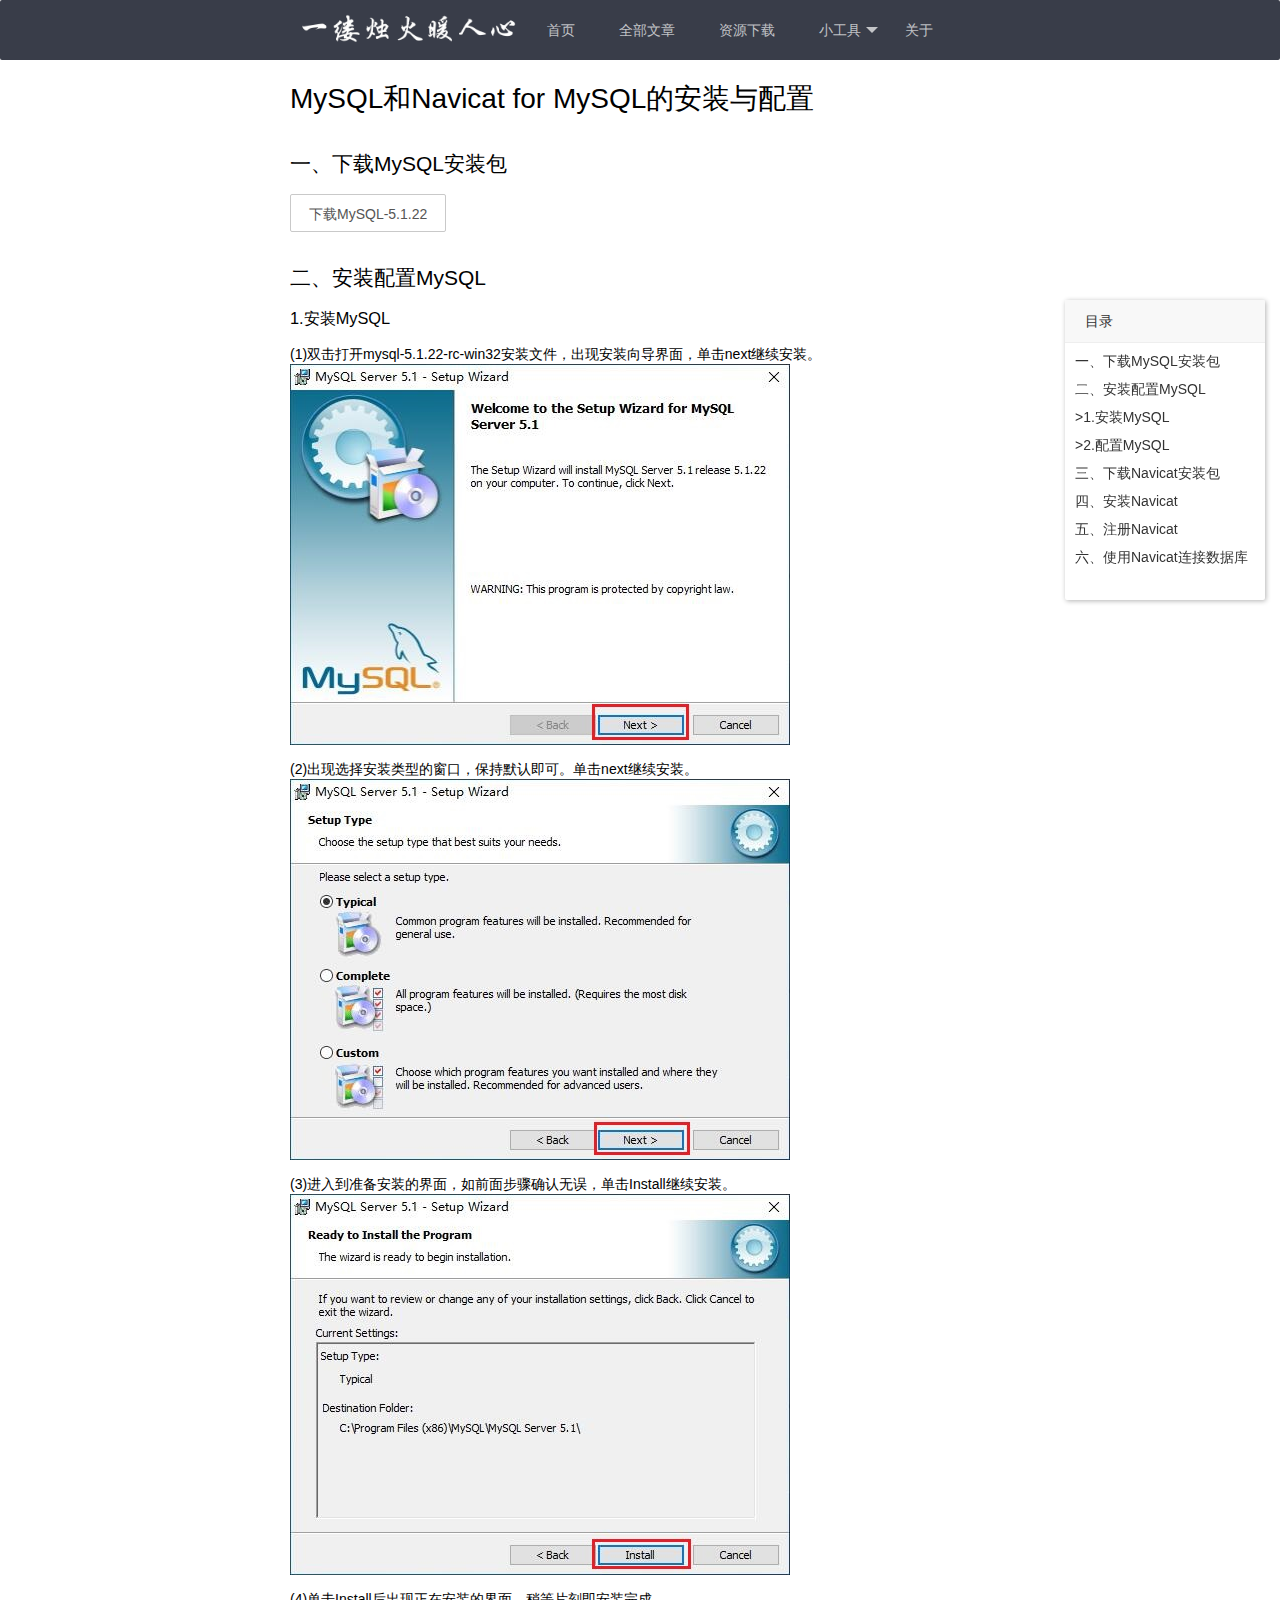
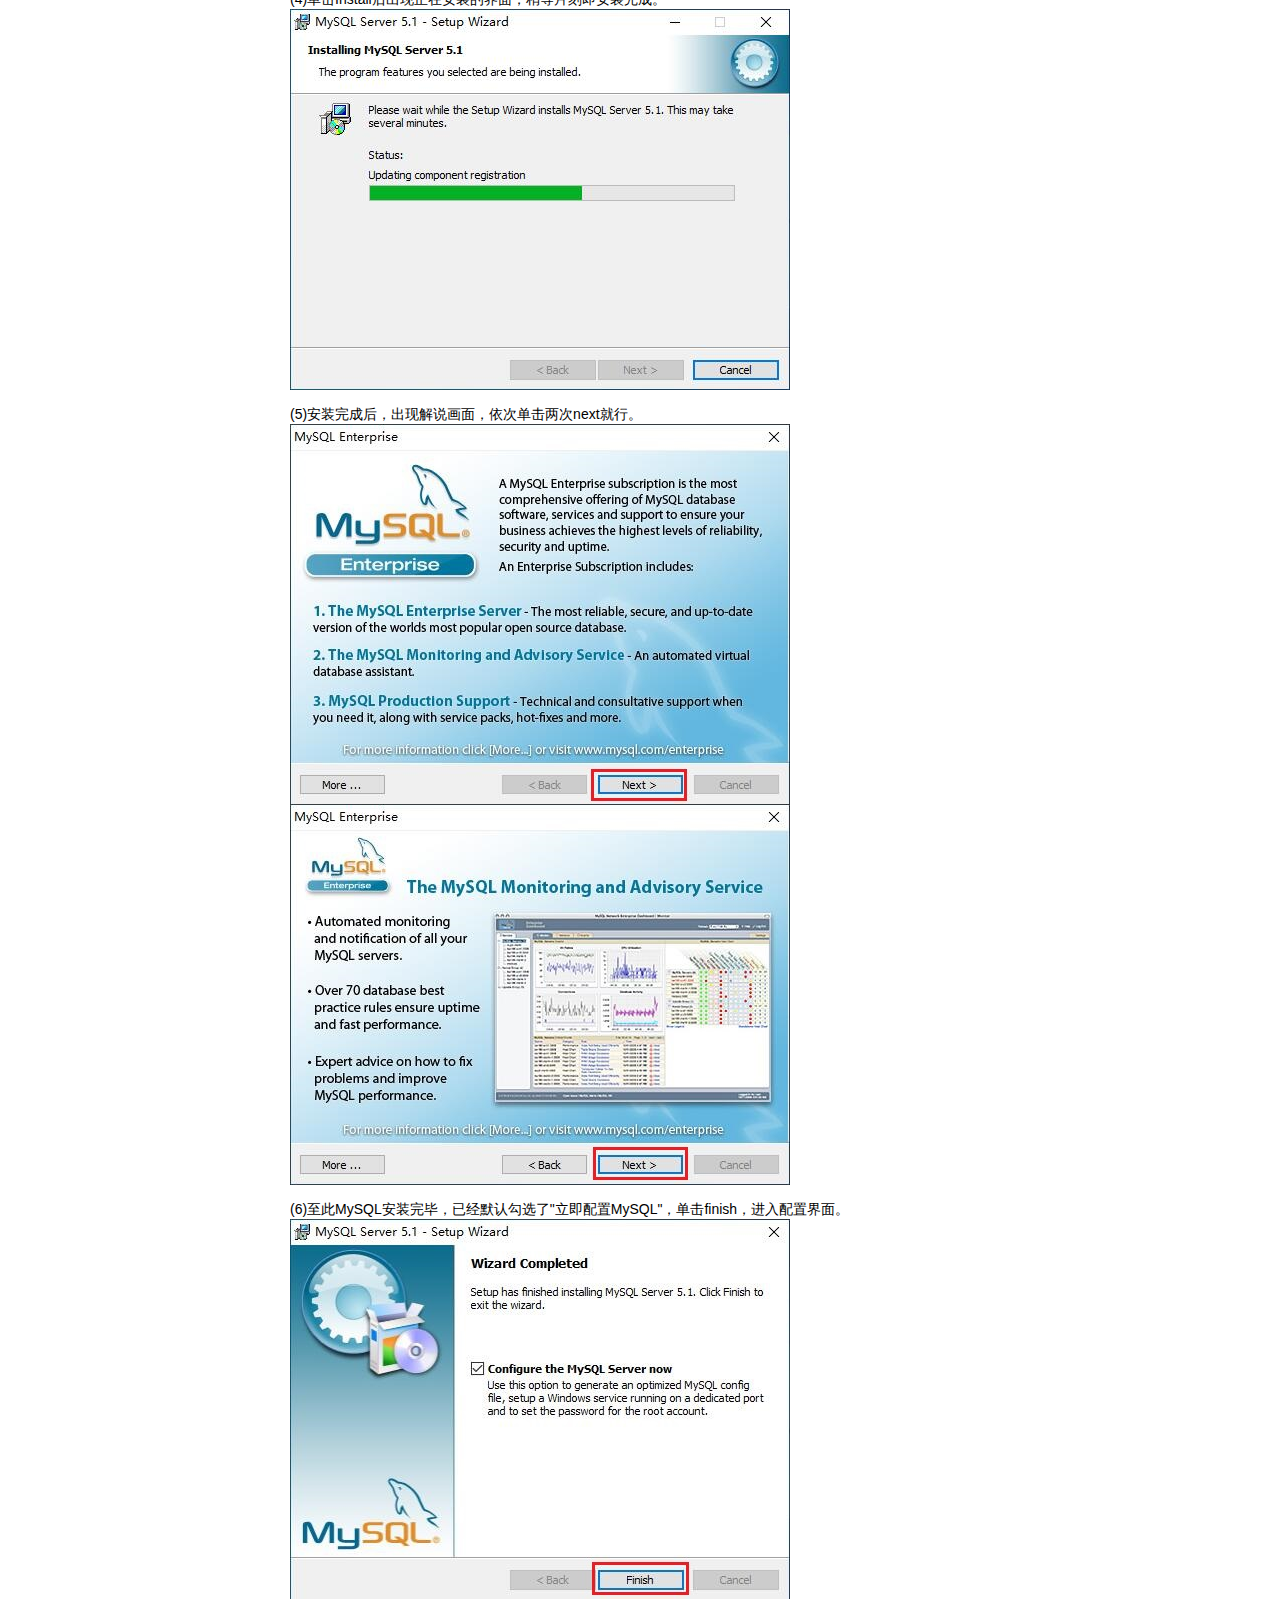
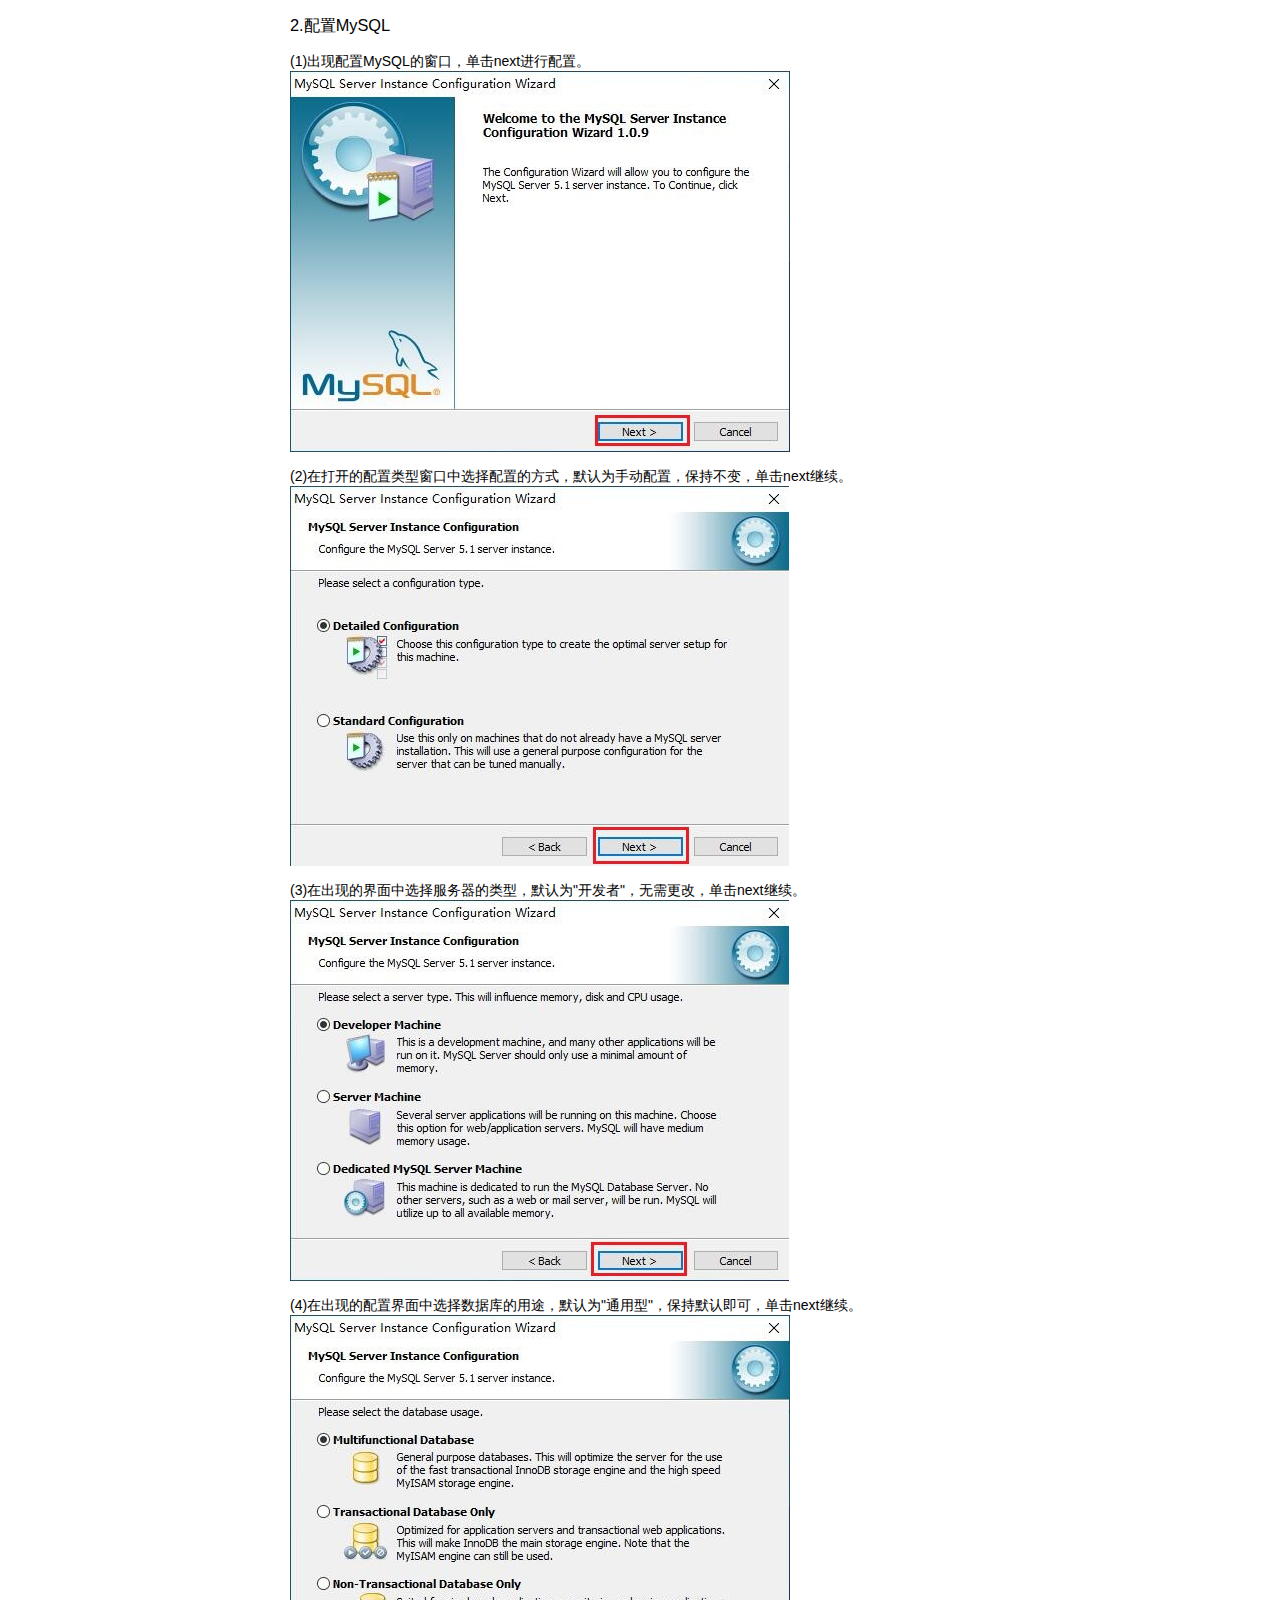
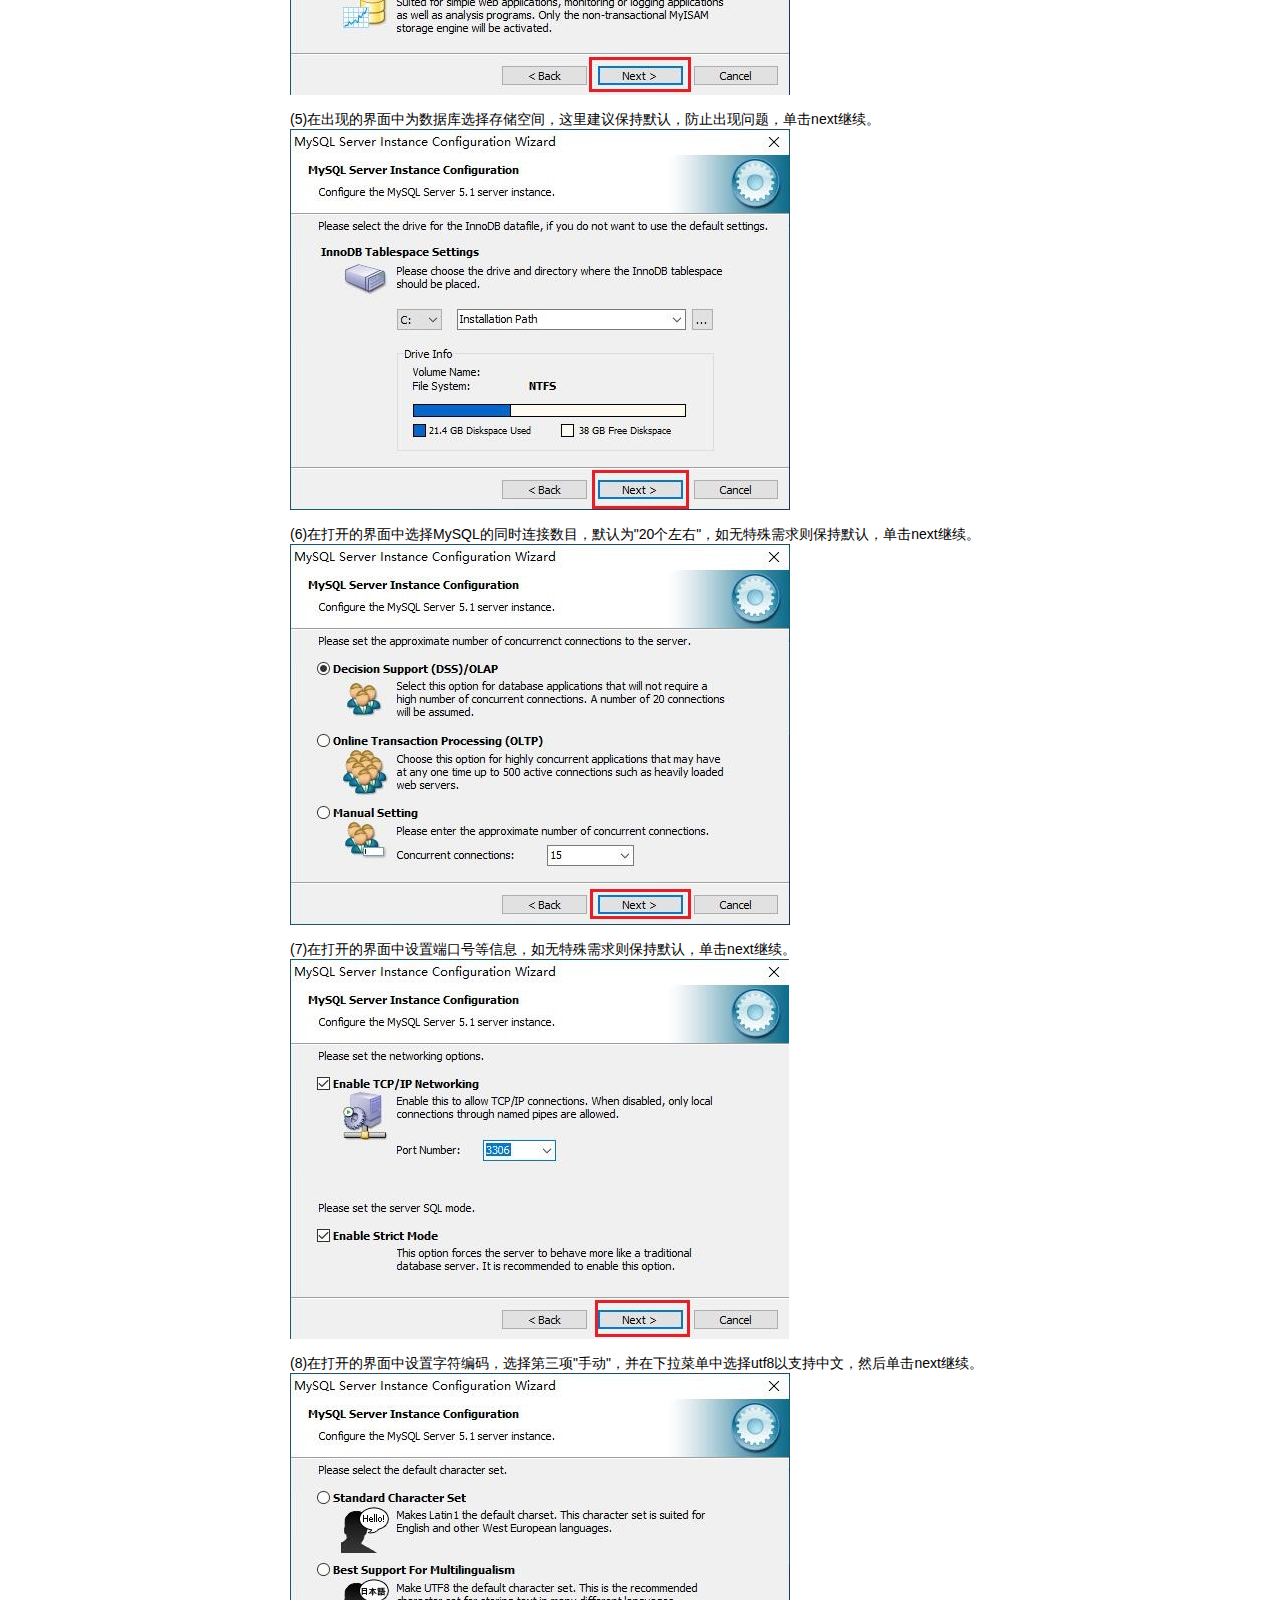
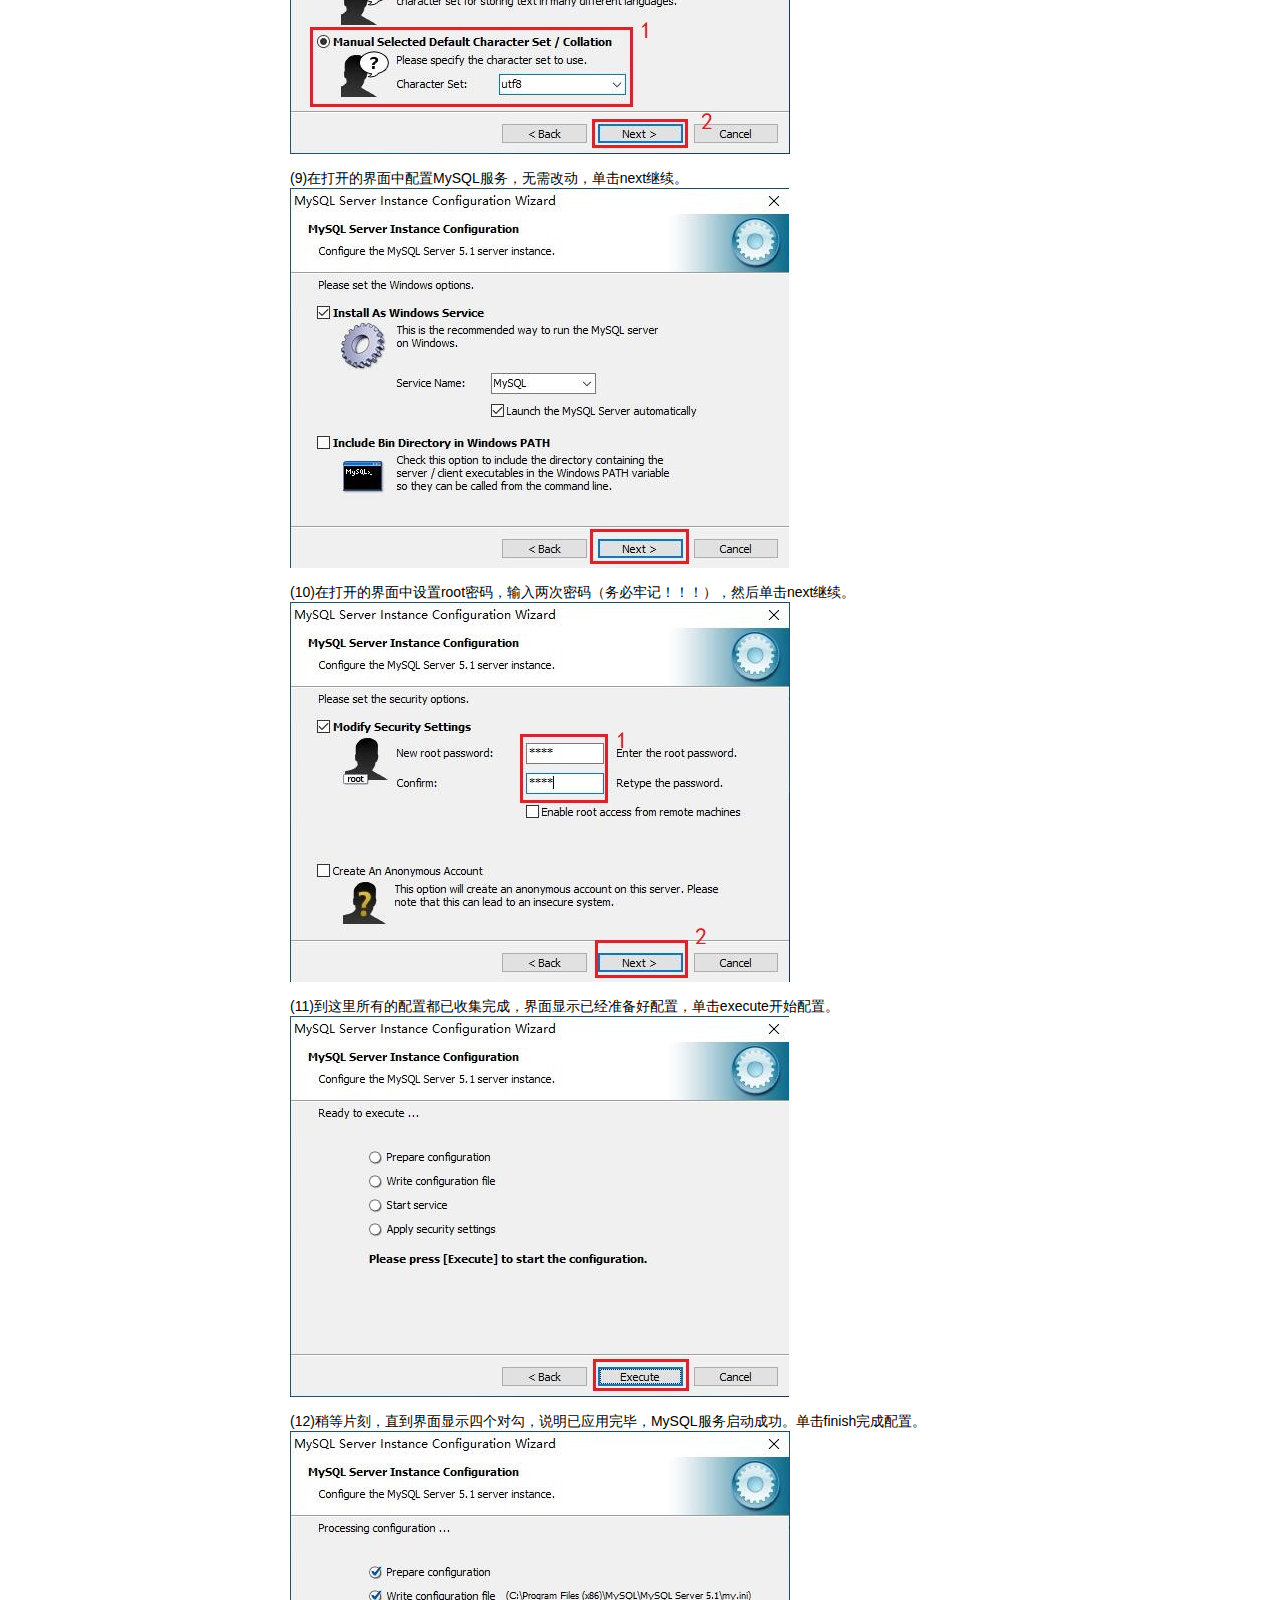
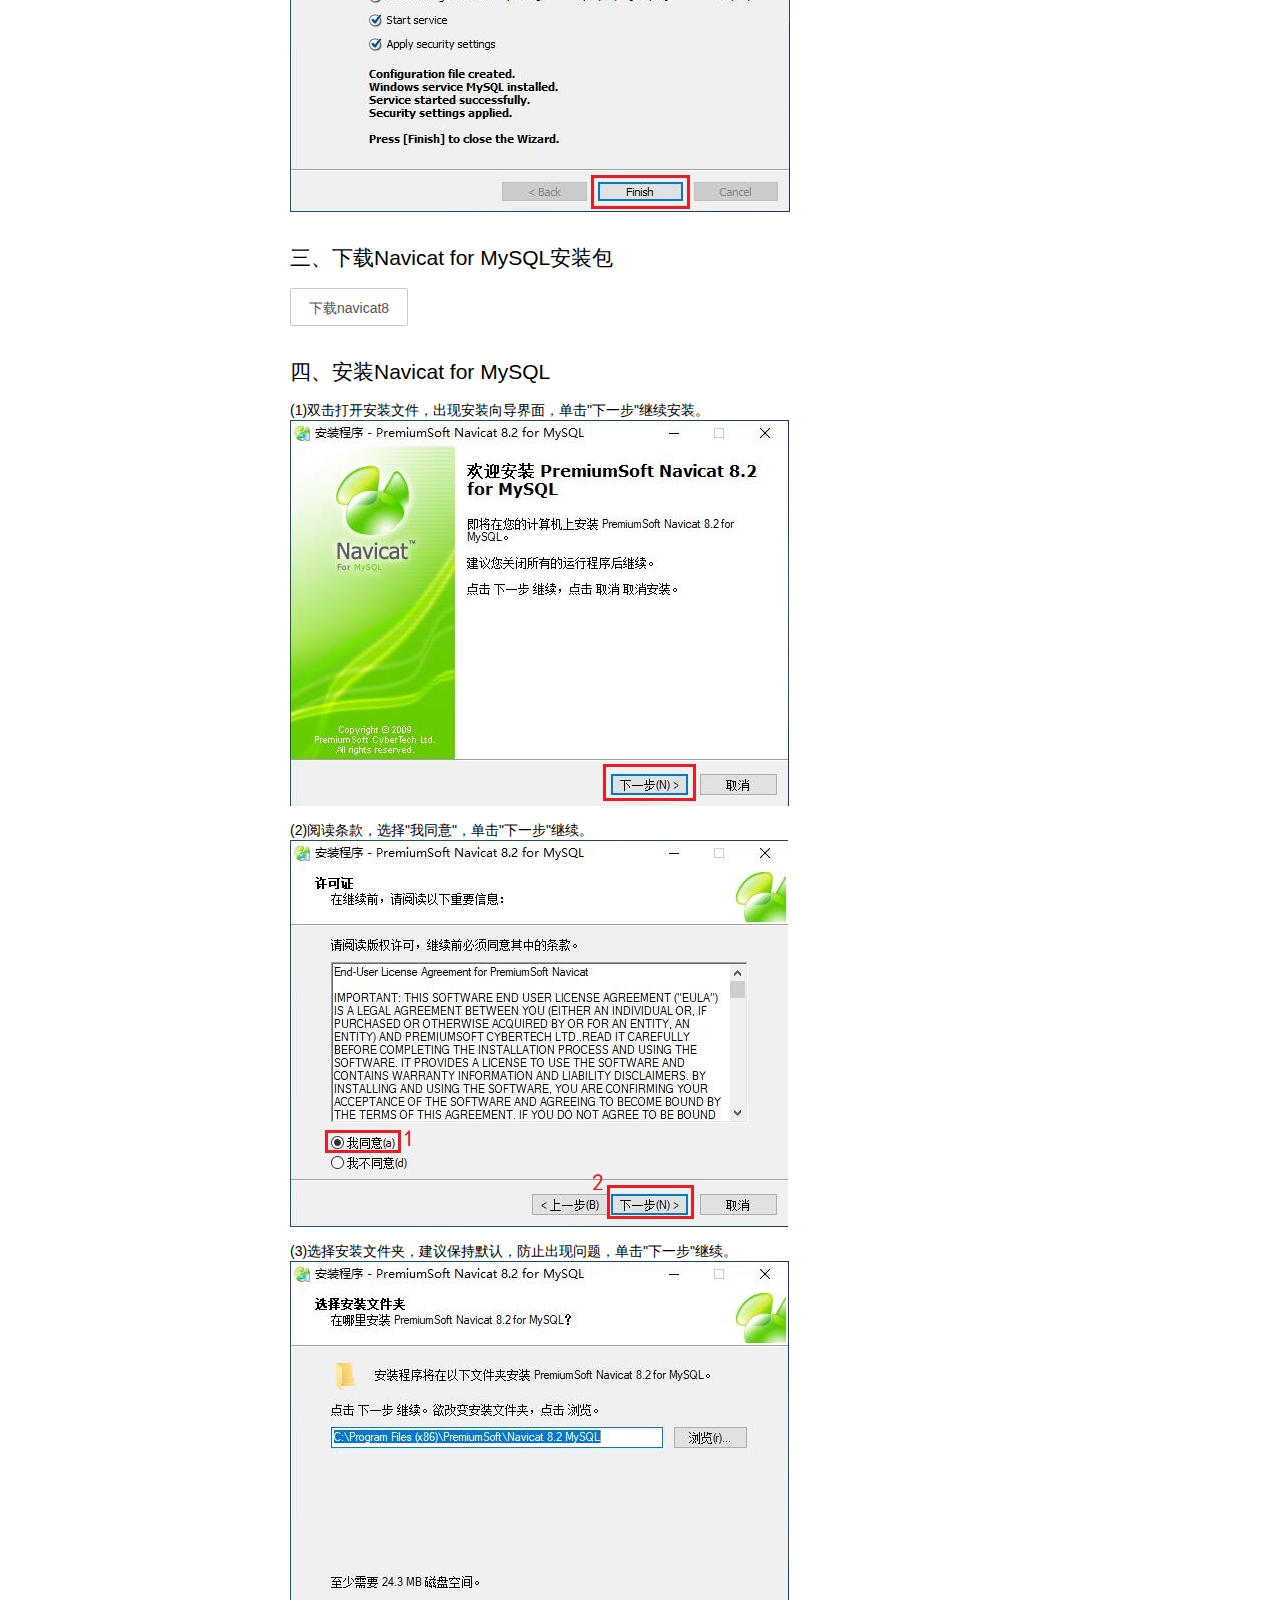
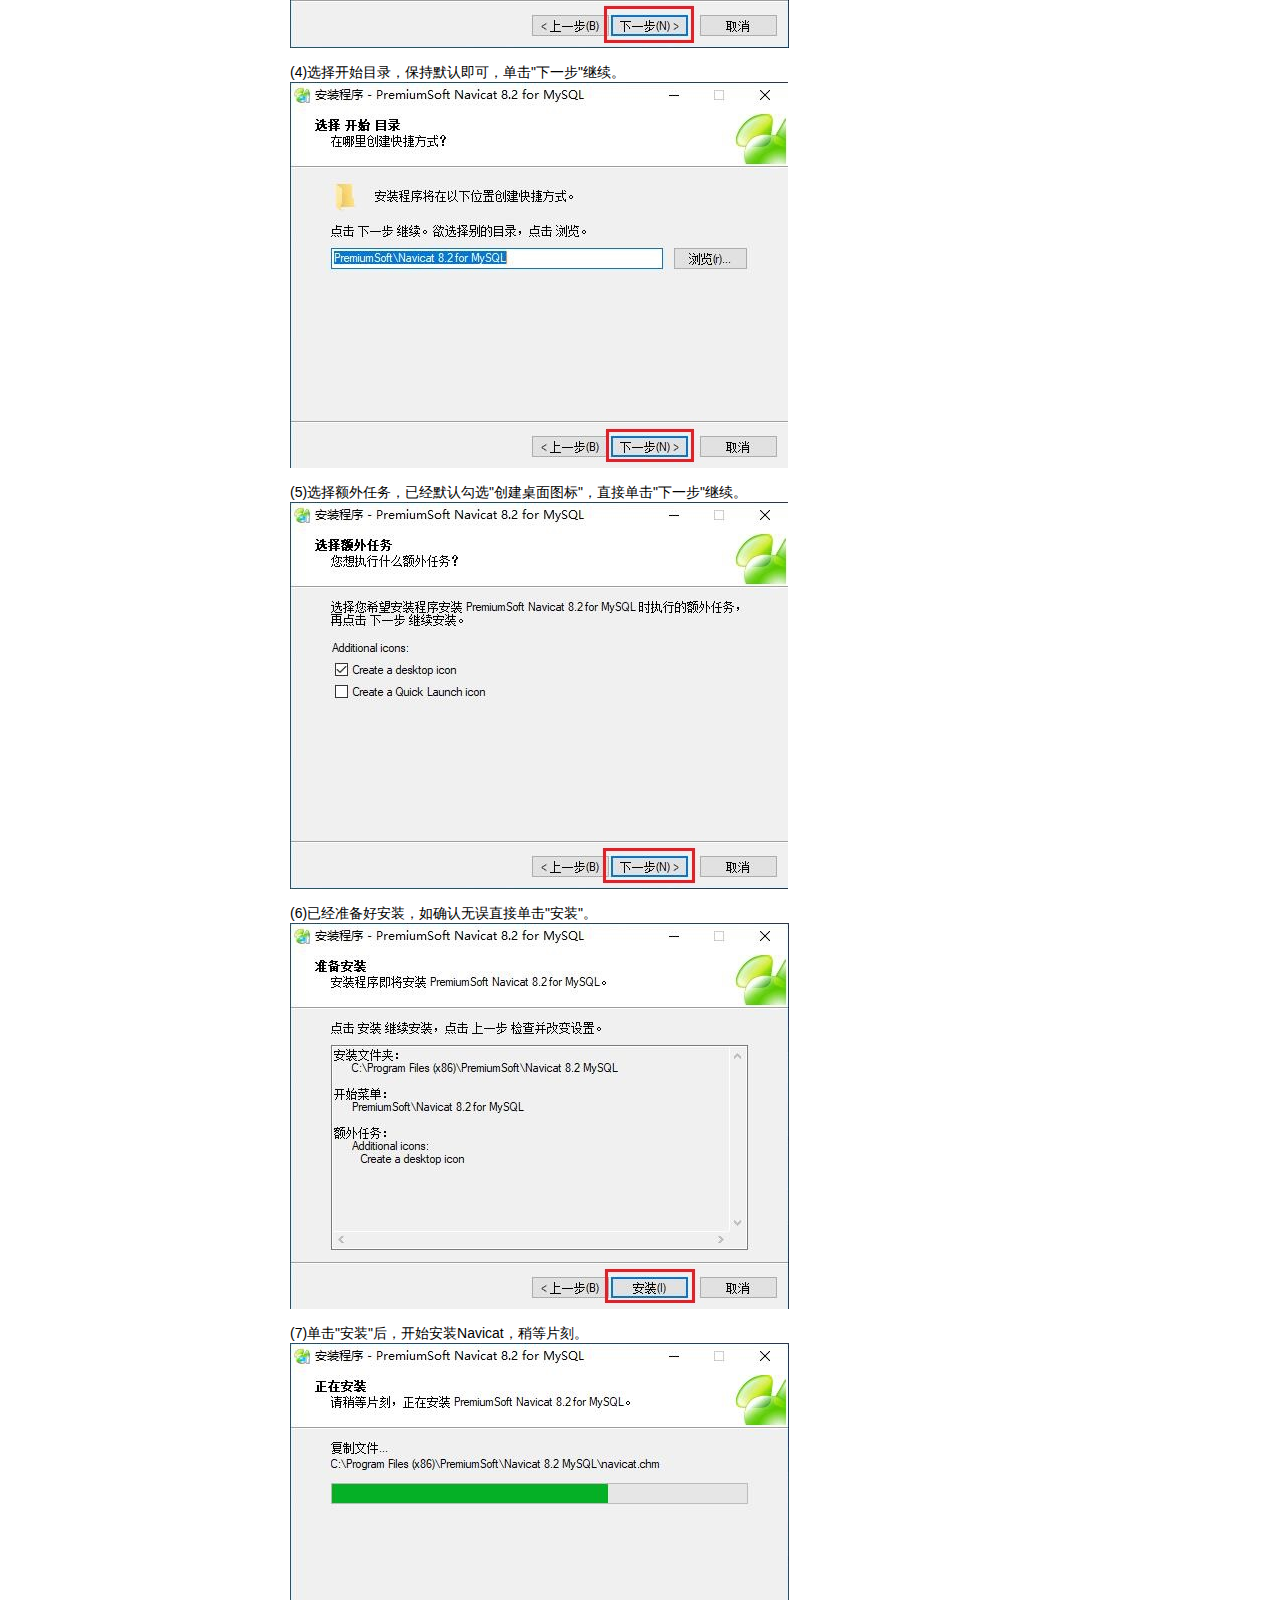
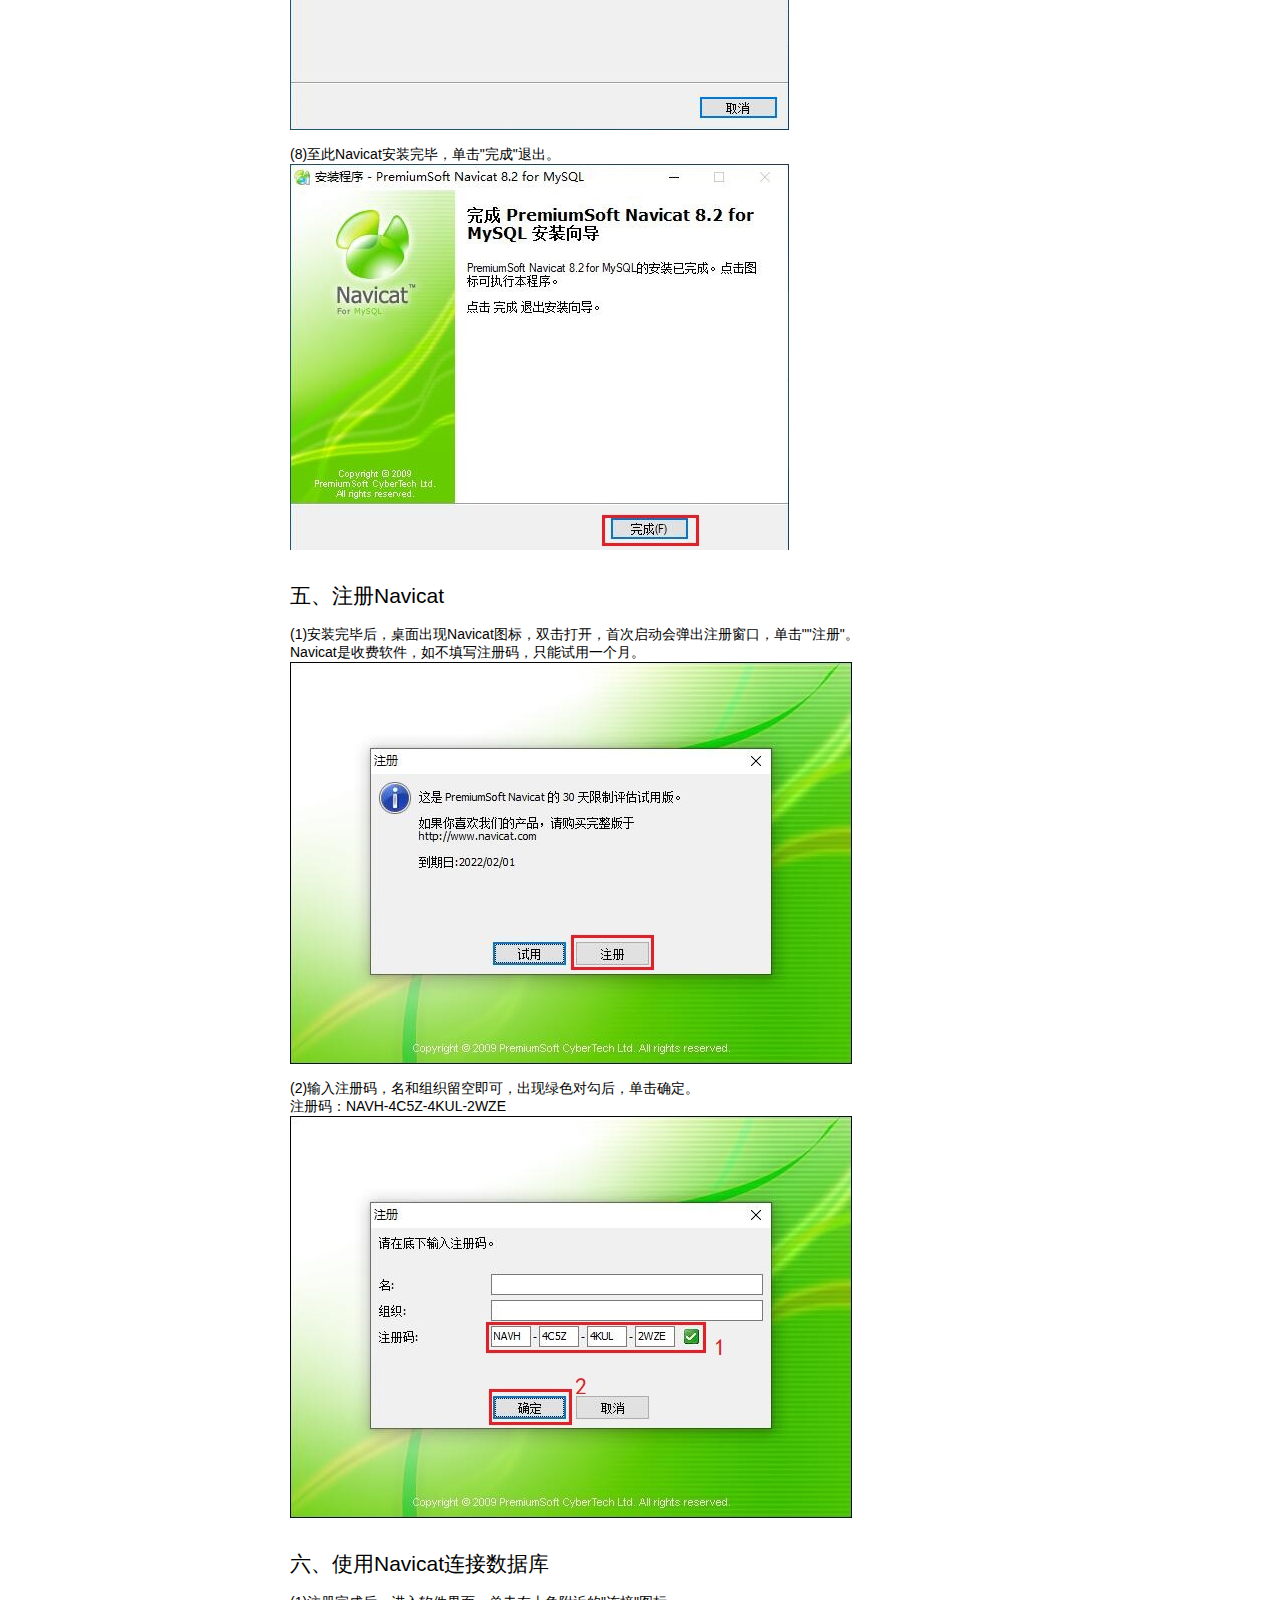
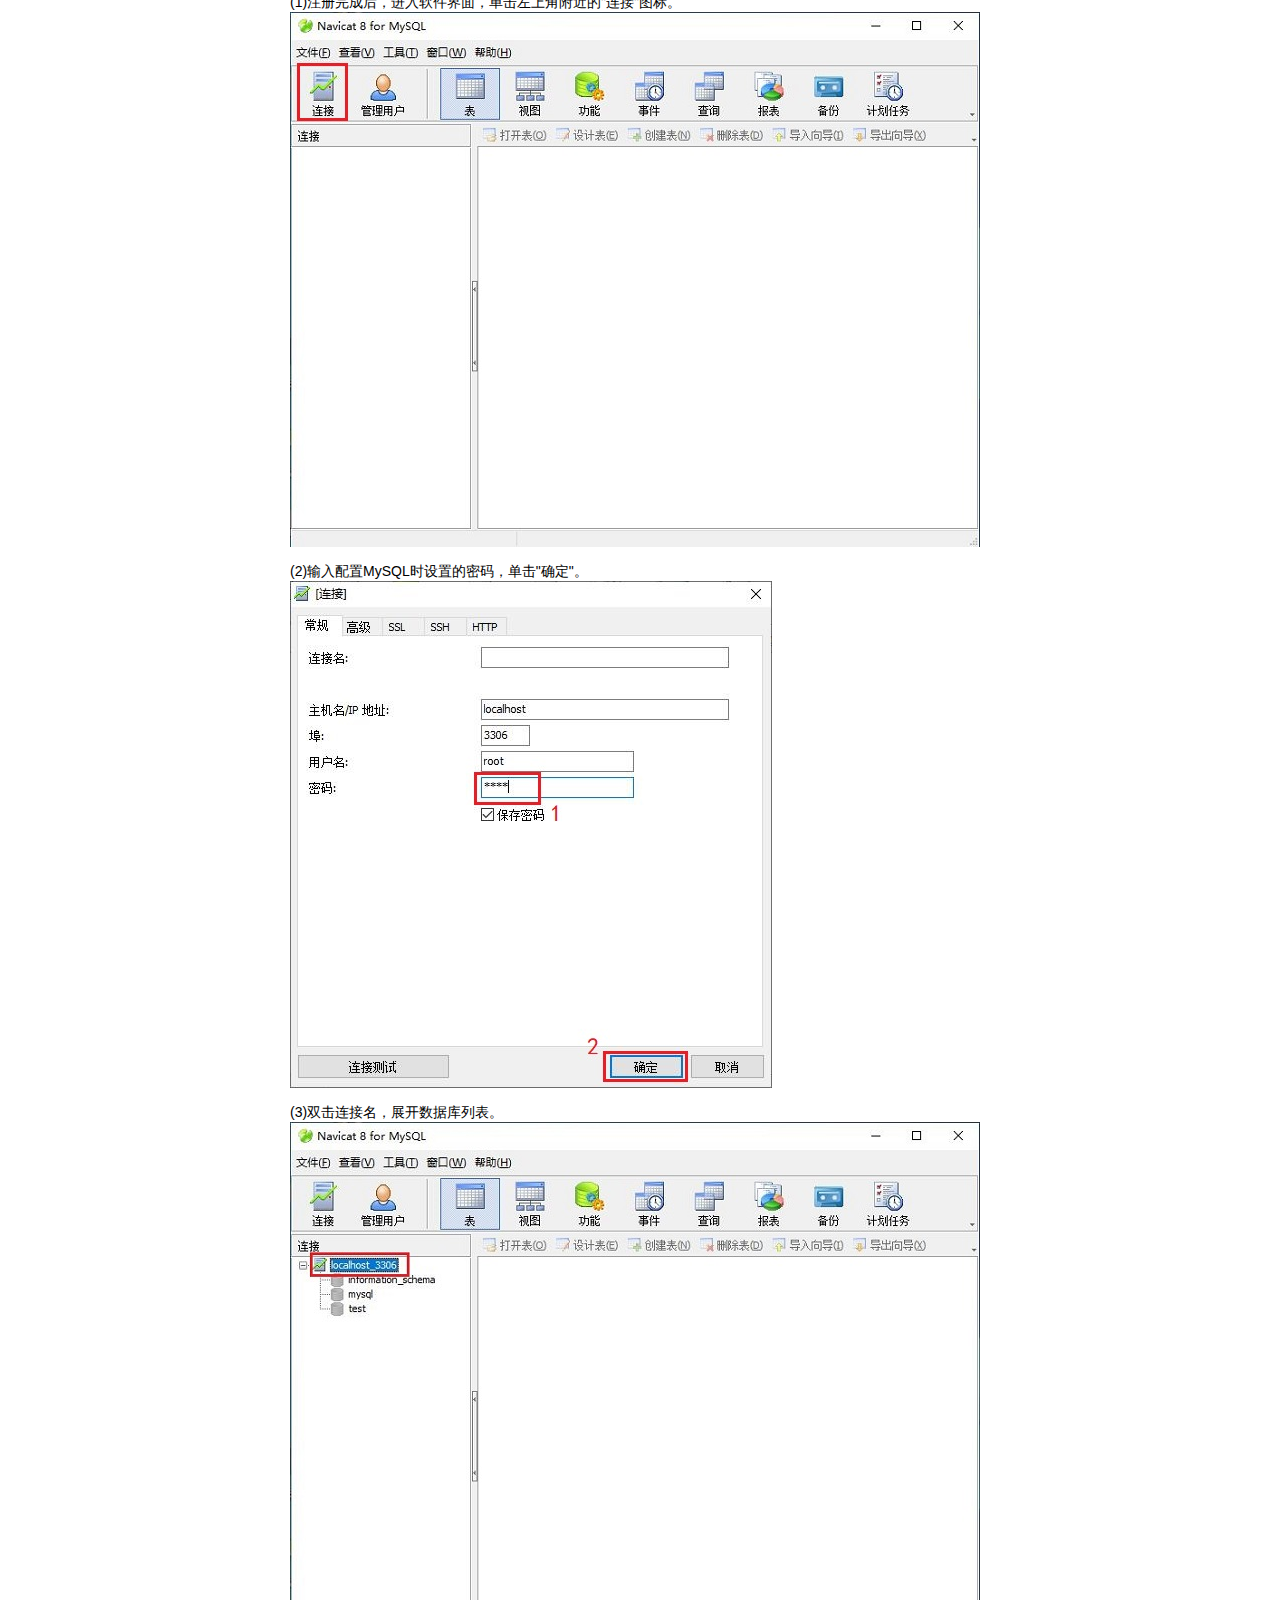
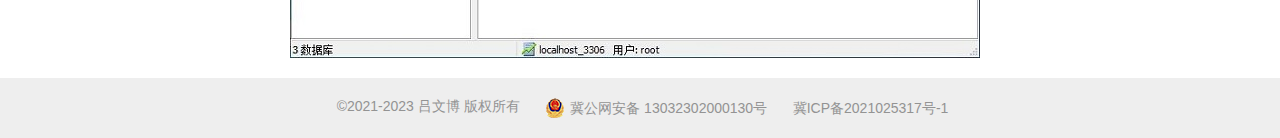
<file: blog/doc/howToMySQL.html>
<!DOCTYPE html>
<html>
	<head>
		<meta charset="utf-8">
		<title>MySQL和Navicat for MySQL的安装与配置</title>
		<link rel="stylesheet" href="../style/layui/css/layui.css" media="all" />
		<link rel="stylesheet" href="../style/style.css" media="all" />
	</head>
	<body>
		<div class="page">
			<ul class="layui-nav">
				<div class="nav">
				    <li style="float:left"><img src="../img/logo.png" style="width:217px;height:40px;margin:10px;"/></li>
					<li class="layui-nav-item"><a href="../index.html">首页</a></li>
					<li class="layui-nav-item"><a href="../page/all.html">全部文章</a></li>
					<li class="layui-nav-item"><a href="../page/download.html">资源下载</a></li>
				    <li class="layui-nav-item">
						<a href="javascript:;">小工具</a>
						<dl class="layui-nav-child">
							<dd><a href="../tools/llxs.html" target="_blank">流量消失器</a></dd>
							<dd><a href="../layui/layui.html" target="_blank">layui镜像站</a></dd>
							<dd><a href="../tools/dns.html" target="_blank">全国DNS表</a></dd>
						</dl>
					</li>
					<li class="layui-nav-item"><a href="../page/about.html">关于</a></li>
				</div>
			</ul>
			<div class="main">
				<h1>MySQL和Navicat for MySQL的安装与配置</h1><br /><br />
				<h2 id="yi">一、下载MySQL安装包</h2>
				<br />
				<a class="layui-btn layui-btn-primary" href="../file/softs/mysql-5.1.22-rc-win32.exe">下载MySQL-5.1.22</a>
				<br /><br /><br />
				<h2 id="er">二、安装配置MySQL</h2>
				<br />
				<h3 id="2.1">1.安装MySQL</h3>
				<br />
				<h4>(1)双击打开mysql-5.1.22-rc-win32安装文件，出现安装向导界面，单击next继续安装。</h4>
				<img src="../img/howToMySql_1.jpg">
				<br /><br />
				<h4>(2)出现选择安装类型的窗口，保持默认即可。单击next继续安装。</h4>
				<img src="../img/howToMySql_2.jpg">
				<br /><br />
				<h4>(3)进入到准备安装的界面，如前面步骤确认无误，单击Install继续安装。</h4>
				<img src="../img/howToMySql_3.jpg">
				<br /><br />
				<h4>(4)单击Install后出现正在安装的界面，稍等片刻即安装完成。</h4>
				<img src="../img/howToMySql_4.jpg">
				<br /><br />
				<h4>(5)安装完成后，出现解说画面，依次单击两次next就行。</h4>
				<img src="../img/howToMySql_5.jpg">
				<img src="../img/howToMySql_6.jpg">
				<br /><br />
				<h4>(6)至此MySQL安装完毕，已经默认勾选了"立即配置MySQL"，单击finish，进入配置界面。</h4>
				<img src="../img/howToMySql_7.jpg">
				<br /><br />
				<h3 id="2.2">2.配置MySQL</h3>
				<br />
				<h4>(1)出现配置MySQL的窗口，单击next进行配置。</h4>
				<img src="../img/howToMySql_8.jpg">
				<br /><br />
				<h4>(2)在打开的配置类型窗口中选择配置的方式，默认为手动配置，保持不变，单击next继续。</h4>
				<img src="../img/howToMySql_9.jpg">
				<br /><br />
				<h4>(3)在出现的界面中选择服务器的类型，默认为"开发者"，无需更改，单击next继续。</h4>
				<img src="../img/howToMySql_10.jpg">
				<br /><br />
				<h4>(4)在出现的配置界面中选择数据库的用途，默认为"通用型"，保持默认即可，单击next继续。</h4>
				<img src="../img/howToMySql_11.jpg">
				<br /><br />
				<h4>(5)在出现的界面中为数据库选择存储空间，这里建议保持默认，防止出现问题，单击next继续。</h4>
				<img src="../img/howToMySql_12.jpg">
				<br /><br />
				<h4>(6)在打开的界面中选择MySQL的同时连接数目，默认为"20个左右"，如无特殊需求则保持默认，单击next继续。</h4>
				<img src="../img/howToMySql_13.jpg">
				<br /><br />
				<h4>(7)在打开的界面中设置端口号等信息，如无特殊需求则保持默认，单击next继续。</h4>
				<img src="../img/howToMySql_14.jpg">
				<br /><br />
				<h4>(8)在打开的界面中设置字符编码，选择第三项"手动"，并在下拉菜单中选择utf8以支持中文，然后单击next继续。</h4>
				<img src="../img/howToMySql_15.jpg">
				<br /><br />
				<h4>(9)在打开的界面中配置MySQL服务，无需改动，单击next继续。</h4>
				<img src="../img/howToMySql_16.jpg">
				<br /><br />
				<h4>(10)在打开的界面中设置root密码，输入两次密码（务必牢记！！！），然后单击next继续。</h4>
				<img src="../img/howToMySql_17.jpg">
				<br /><br />
				<h4>(11)到这里所有的配置都已收集完成，界面显示已经准备好配置，单击execute开始配置。</h4>
				<img src="../img/howToMySql_18.jpg">
				<br /><br />
				<h4>(12)稍等片刻，直到界面显示四个对勾，说明已应用完毕，MySQL服务启动成功。单击finish完成配置。</h4>
				<img src="../img/howToMySql_19.jpg">
				<br /><br /><br />
				<h2 id="san">三、下载Navicat for MySQL安装包</h2>
				<br />
				<a class="layui-btn layui-btn-primary" href="../file/softs/navicat8_mysql_cs.exe">下载navicat8</a>
				<br /><br /><br />
				<h2 id="si">四、安装Navicat for MySQL</h2>
				<br />
				<h4>(1)双击打开安装文件，出现安装向导界面，单击"下一步"继续安装。</h4>
				<img src="../img/howToMySql_20.jpg">
				<br /><br />
				<h4>(2)阅读条款，选择"我同意"，单击"下一步"继续。</h4>
				<img src="../img/howToMySql_21.jpg">
				<br /><br />
				<h4>(3)选择安装文件夹，建议保持默认，防止出现问题，单击"下一步"继续。</h4>
				<img src="../img/howToMySql_22.jpg">
				<br /><br />
				<h4>(4)选择开始目录，保持默认即可，单击"下一步"继续。</h4>
				<img src="../img/howToMySql_23.jpg">
				<br /><br />
				<h4>(5)选择额外任务，已经默认勾选"创建桌面图标"，直接单击"下一步"继续。</h4>
				<img src="../img/howToMySql_24.jpg">
				<br /><br />
				<h4>(6)已经准备好安装，如确认无误直接单击"安装"。</h4>
				<img src="../img/howToMySql_25.jpg">
				<br /><br />
				<h4>(7)单击"安装"后，开始安装Navicat，稍等片刻。</h4>
				<img src="../img/howToMySql_26.jpg">
				<br /><br />
				<h4>(8)至此Navicat安装完毕，单击"完成"退出。</h4>
				<img src="../img/howToMySql_27.jpg">
				<br /><br /><br />
				<h2 id="wu">五、注册Navicat</h2>
				<br />
				<h4>(1)安装完毕后，桌面出现Navicat图标，双击打开，首次启动会弹出注册窗口，单击""注册"。</h4>
				<p>Navicat是收费软件，如不填写注册码，只能试用一个月。</p>
				<img src="../img/howToMySql_28.jpg">
				<br /><br />
				<h4>(2)输入注册码，名和组织留空即可，出现绿色对勾后，单击确定。</h4>
				<p>注册码：NAVH-4C5Z-4KUL-2WZE</p>
				<img src="../img/howToMySql_29.jpg">
				<br /><br /><br />
				<h2 id="liu">六、使用Navicat连接数据库</h2>
				<br />
				<h4>(1)注册完成后，进入软件界面，单击左上角附近的"连接"图标。</h4>
				<img src="../img/howToMySql_30.jpg">
				<br /><br />
				<h4>(2)输入配置MySQL时设置的密码，单击"确定"。</h4>
				<img src="../img/howToMySql_31.jpg">
				<br /><br />
				<h4>(3)双击连接名，展开数据库列表。</h4>
				<img src="../img/howToMySql_32.jpg">
			</div>
			<iframe src="../page/footer.html" frameborder="0"></iframe>
		</div>
		<script src="../style/layui/layui.js" charset="utf-8"></script>
		<script>
			layui.use('element', function() {
				var element = layui.element;
			});
		</script>
		<script>
			layui.use('layer', function() {
				var layer = layui.layer;
				layer.open({
					type: 1,
					shade: 0,
					title: '目录',
					content: '<ul>' +
						'	<li><a href="#yi">一、下载MySQL安装包</a></li>' +
						'	<li><a href="#er">二、安装配置MySQL</a></li>' +
						'	<li><a href="#2.1">>1.安装MySQL</a></li>' +
						'	<li><a href="#2.2">>2.配置MySQL</a></li>' +
						'	<li><a href="#san">三、下载Navicat安装包</a></li>' +
						'	<li><a href="#si">四、安装Navicat</a></li>' +
						'	<li><a href="#wu">五、注册Navicat</a></li>' +
						'	<li><a href="#liu">六、使用Navicat连接数据库</a></li>' +
						'</ul>',
					offset: 'r',
					closeBtn: 0,
					anim: 2,
					resize: false,
					area: ['200px', '300px'],
					id: 'menu'
				});
			});
		</script>
	</body>
</html>
</file>
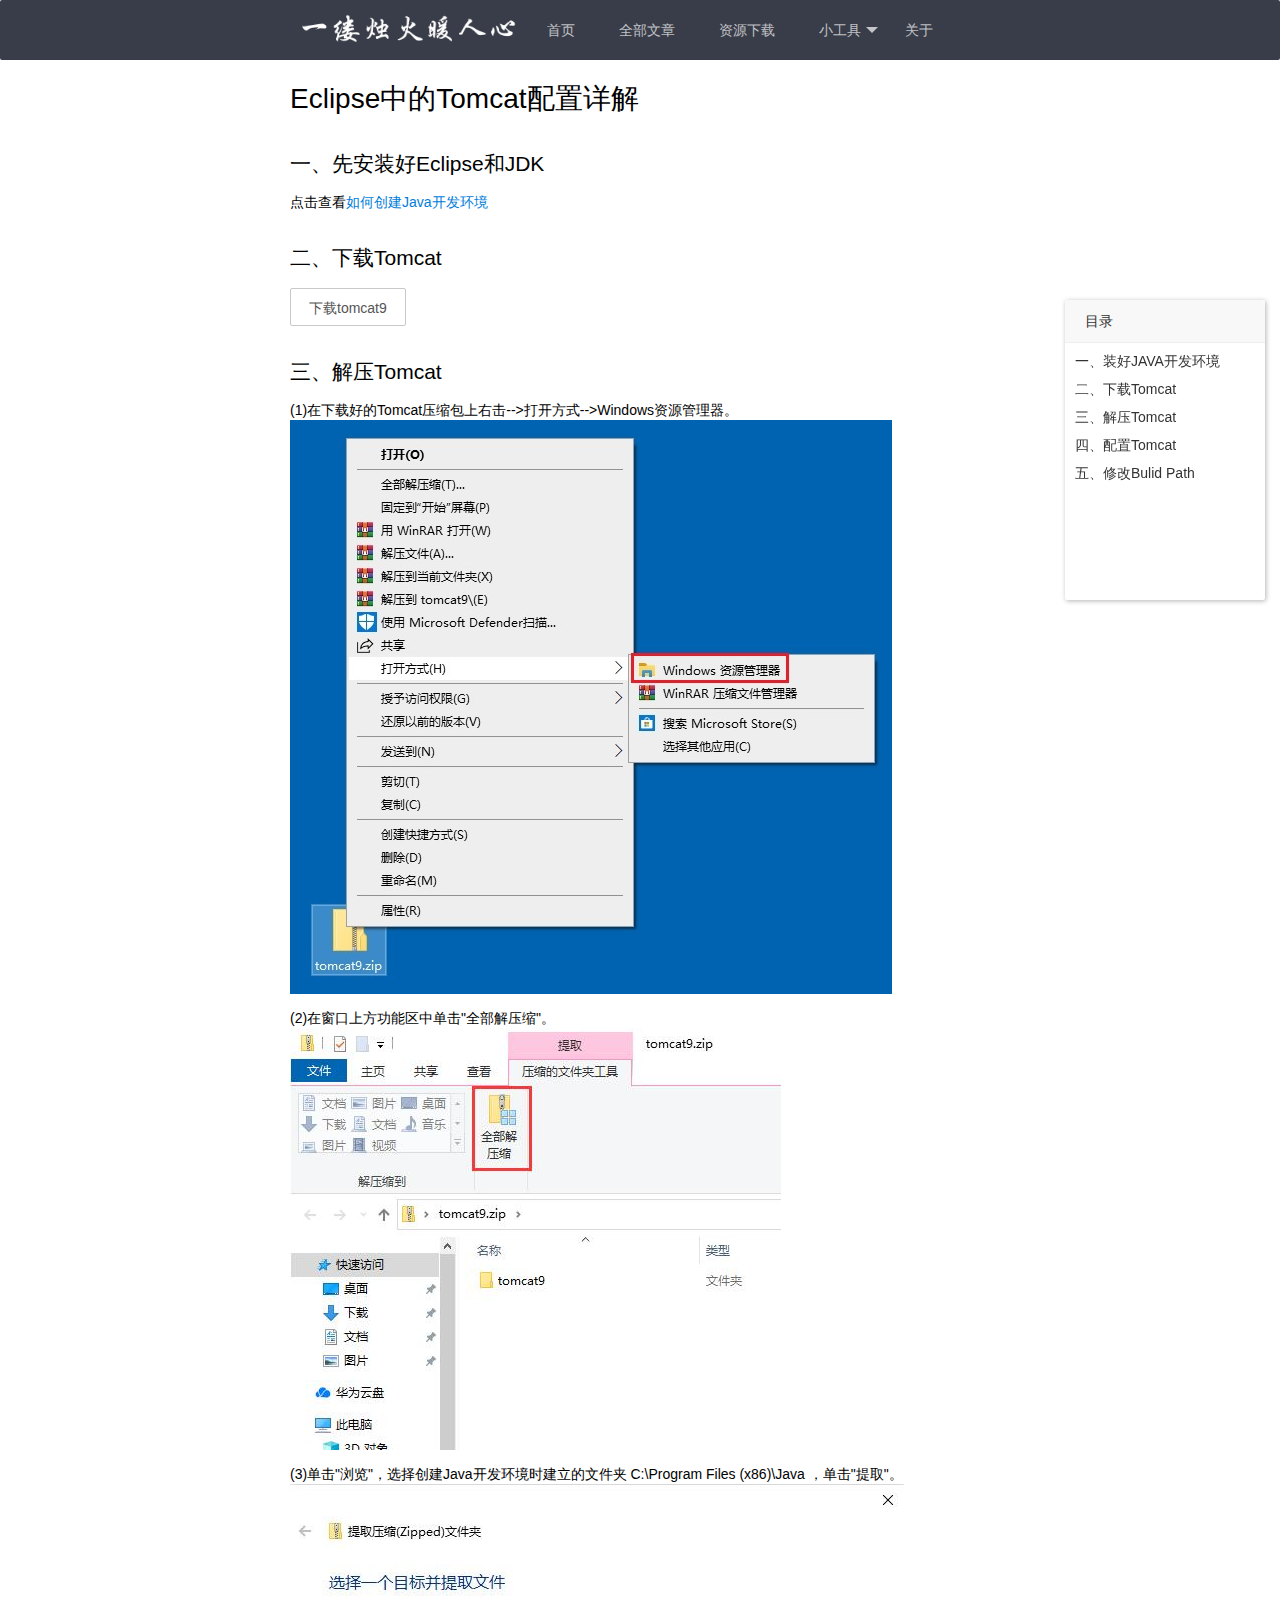
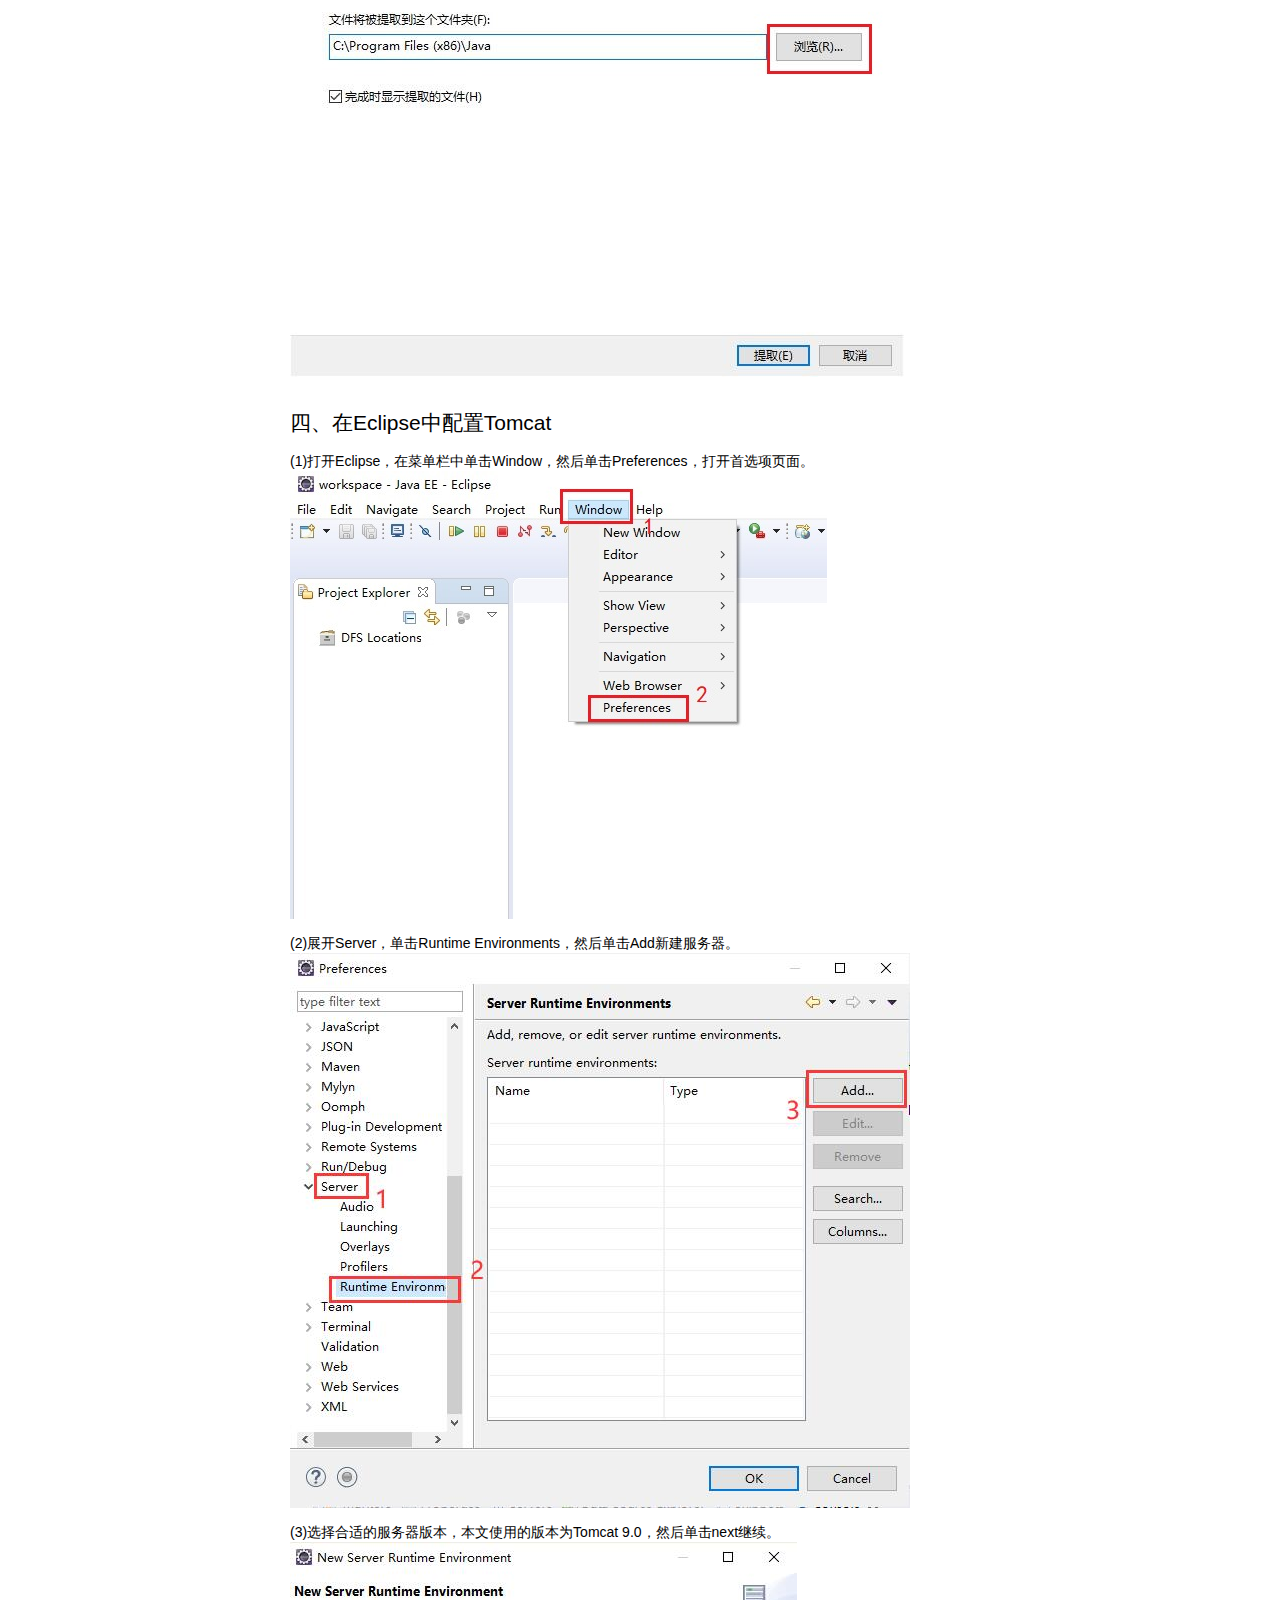
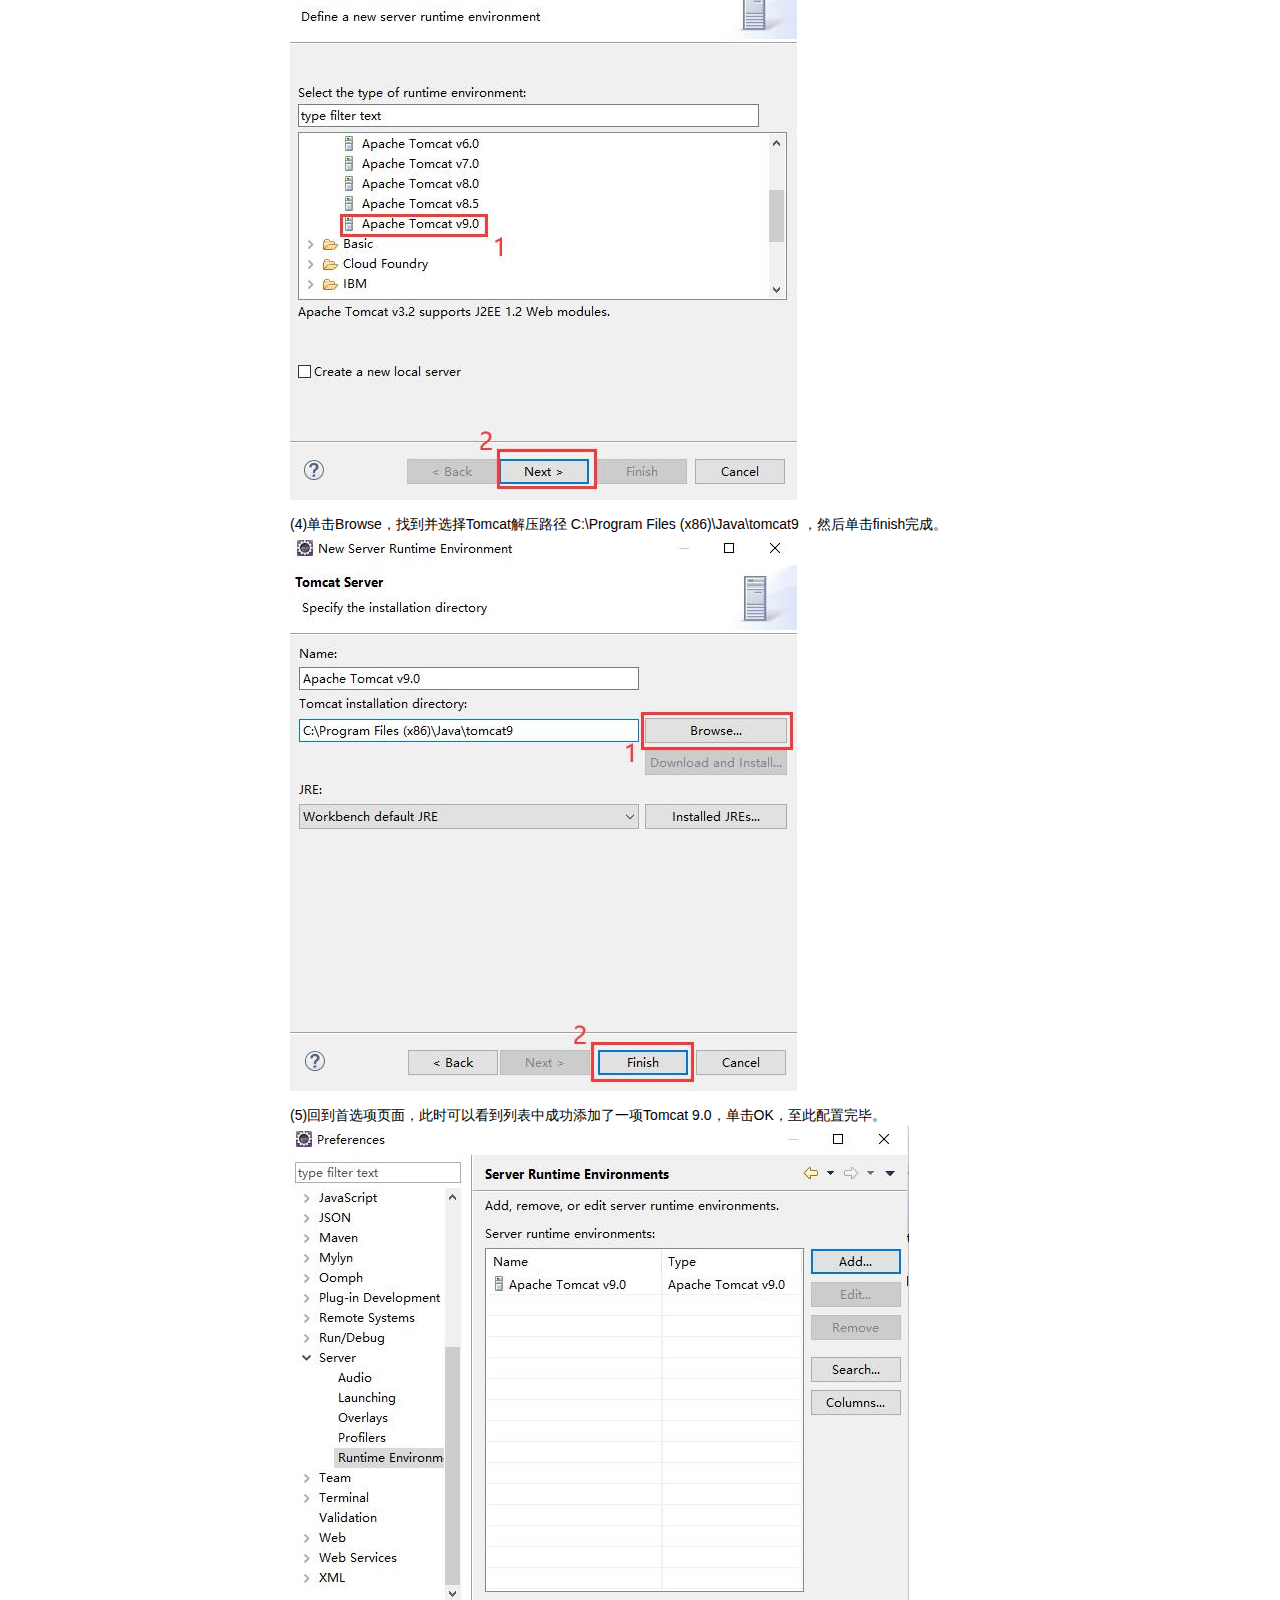
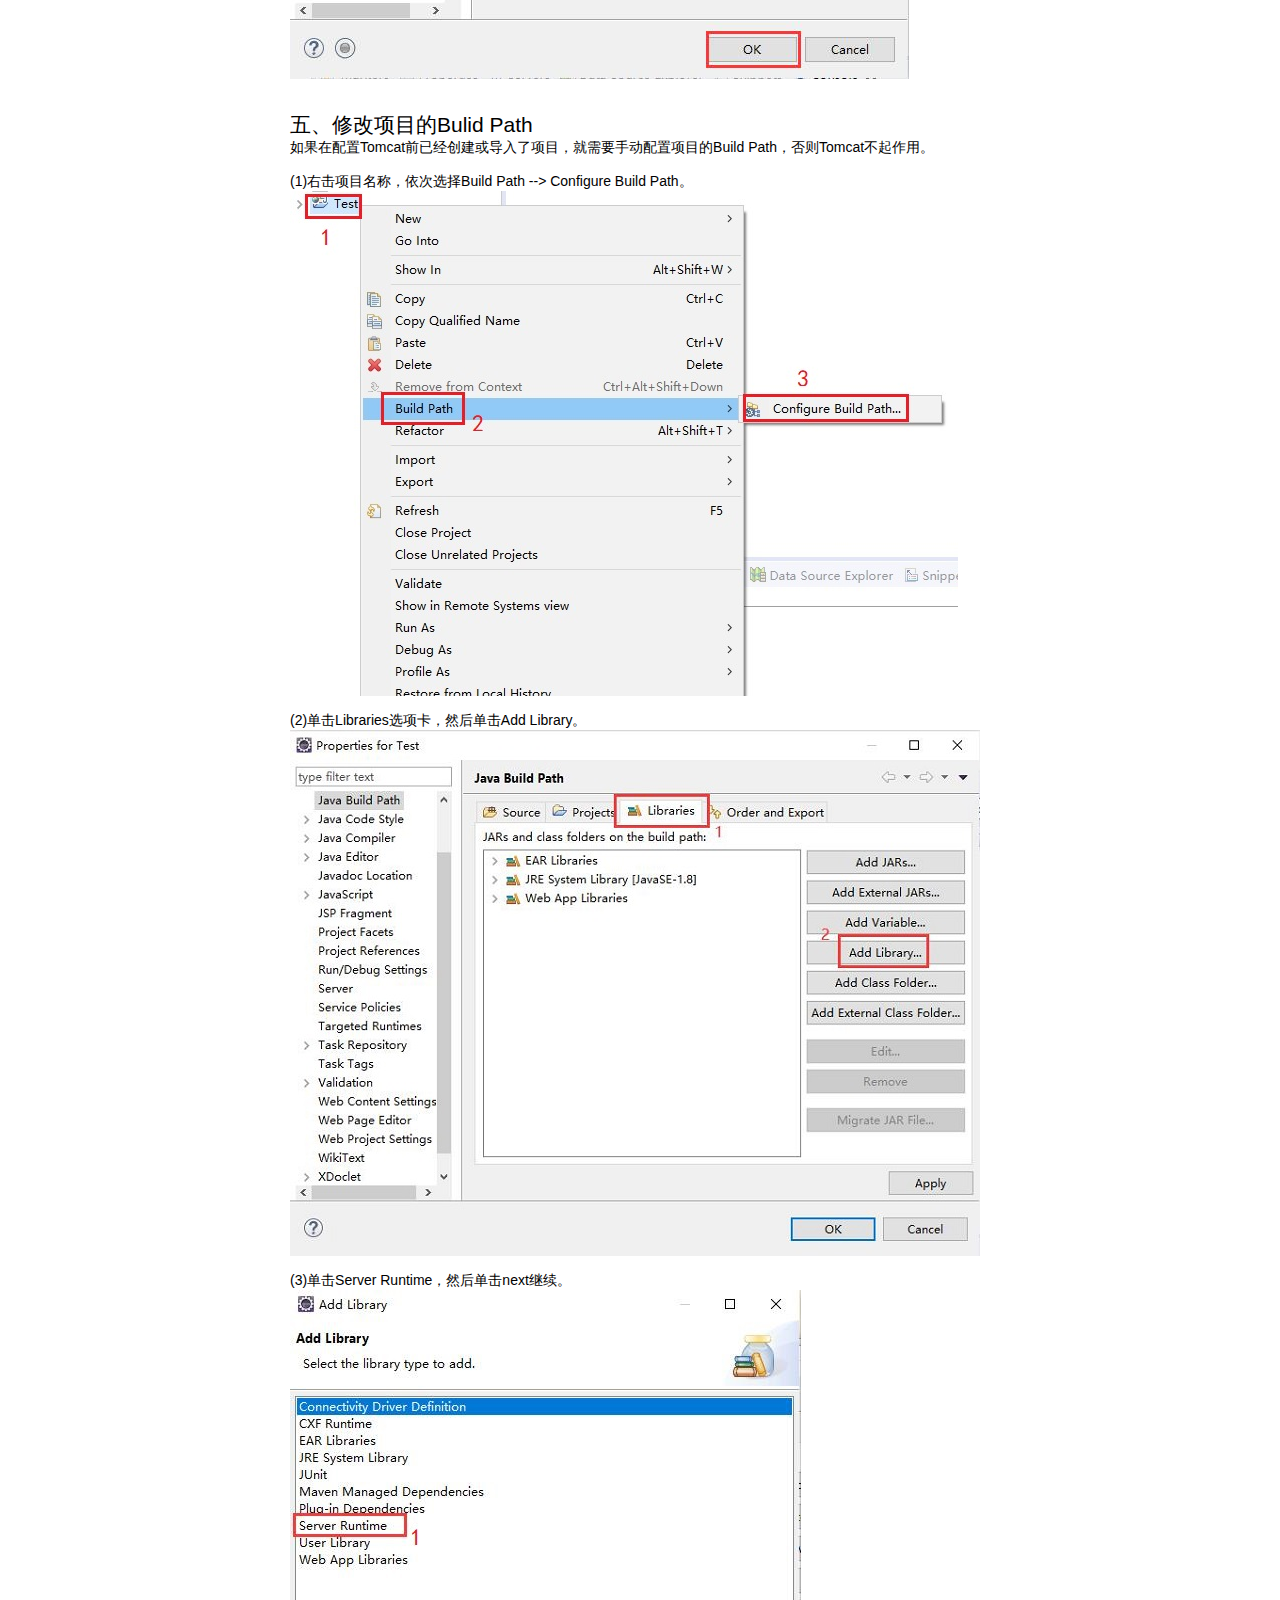
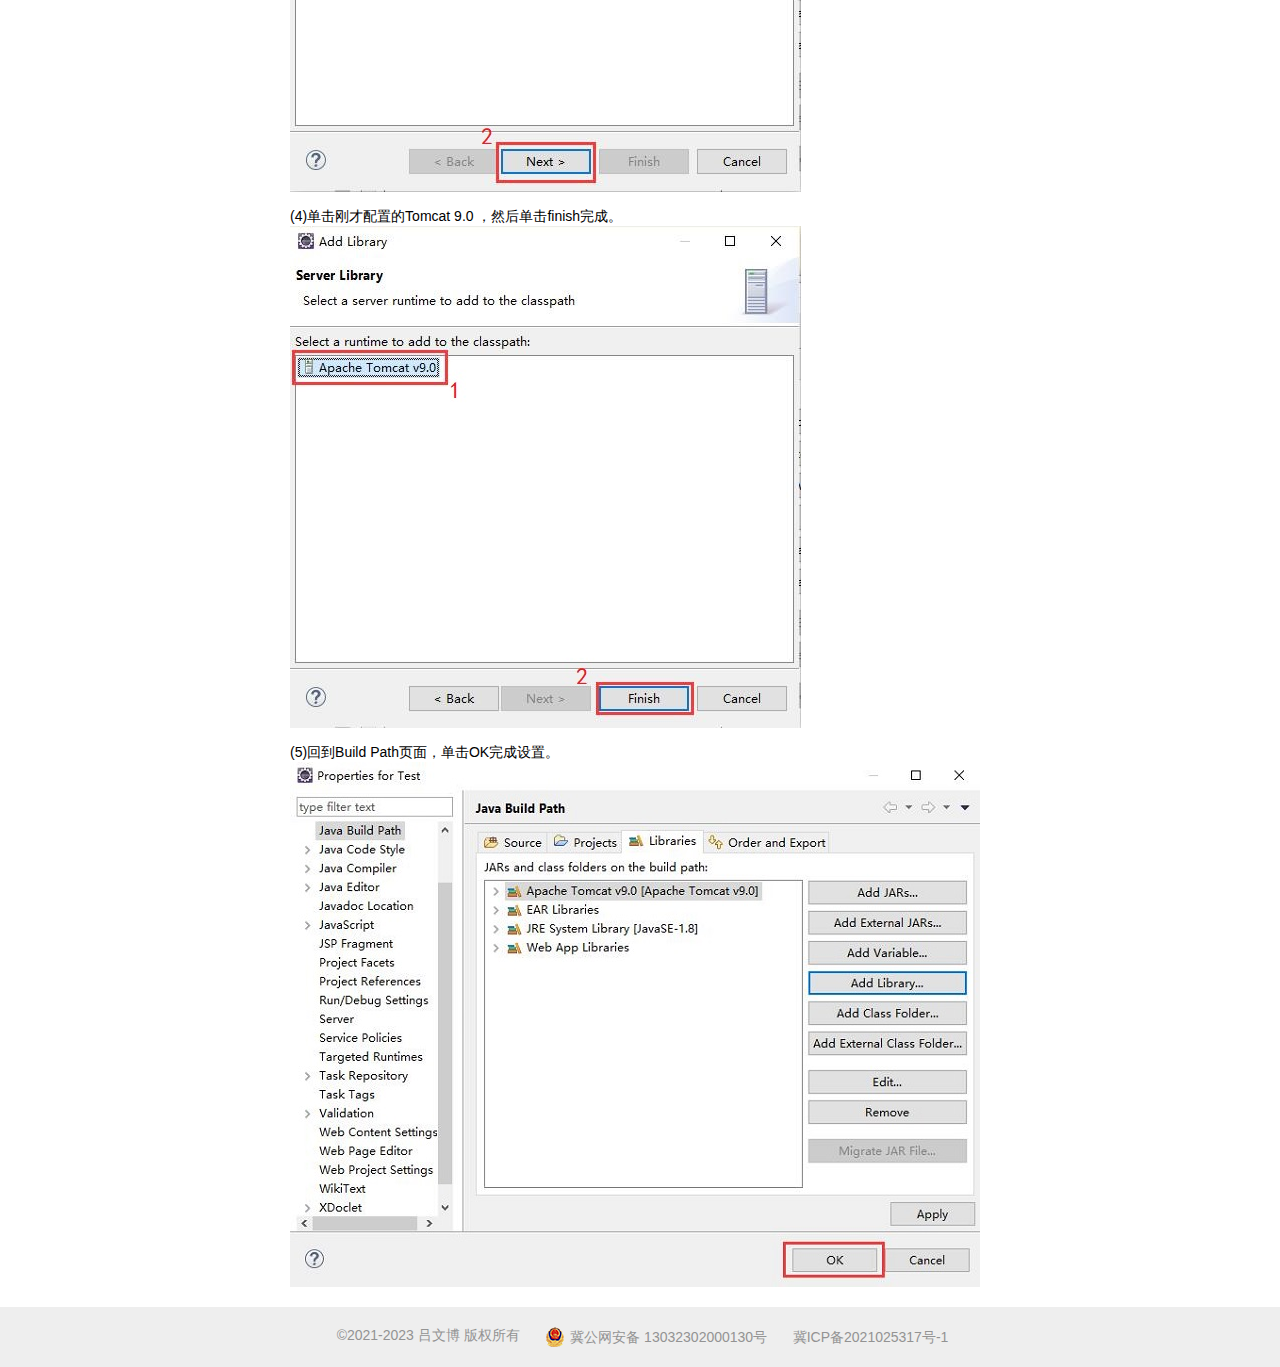
<file: blog/doc/howToTomcat.html>
<!DOCTYPE html>
<html>
	<head>
		<meta charset="utf-8">
		<title>Eclipse中的Tomcat配置详解</title>
		<link rel="stylesheet" href="../style/layui/css/layui.css" media="all" />
		<link rel="stylesheet" href="../style/style.css" media="all" />
	</head>
	<body>
		<div class="page">
			<ul class="layui-nav">
				<div class="nav">
					<li style="float:left"><img src="../img/logo.png" style="width:217px;height:40px;margin:10px;" />
					</li>
					<li class="layui-nav-item"><a href="../index.html">首页</a></li>
					<li class="layui-nav-item"><a href="../page/all.html">全部文章</a></li>
					<li class="layui-nav-item"><a href="../page/download.html">资源下载</a></li>
					<li class="layui-nav-item">
						<a href="javascript:;">小工具</a>
						<dl class="layui-nav-child">
							<dd><a href="../tools/llxs.html" target="_blank">流量消失器</a></dd>
							<dd><a href="../layui/layui.html" target="_blank">layui镜像站</a></dd>
							<dd><a href="../tools/dns.html" target="_blank">全国DNS表</a></dd>
						</dl>
					</li>
					<li class="layui-nav-item"><a href="../page/about.html">关于</a></li>
				</div>
			</ul>
			<div class="main">
				<h1>Eclipse中的Tomcat配置详解</h1><br /><br />
				<h2 id="yi">一、先安装好Eclipse和JDK</h2>
				<br />
				<h4>点击查看<a href="howToJava.html" style="color: #007DDB;">如何创建Java开发环境</a></h4>
				<br /><br />
				<h2 id="er">二、下载Tomcat</h2>
				<br />
				<a class="layui-btn layui-btn-primary" href="../file/tomcat9.zip">下载tomcat9</a>
				<br /><br /><br />
				<h2 id="san">三、解压Tomcat</h2>
				<br />
				<h4>(1)在下载好的Tomcat压缩包上右击-->打开方式-->Windows资源管理器。</h4>
				<img src="../img/howToTomcat_1.jpg" />
				<br /><br />
				<h4>(2)在窗口上方功能区中单击"全部解压缩"。</h4>
				<img src="../img/howToTomcat_2.jpg" />
				<br /><br />
				<h4>(3)单击"浏览"，选择创建Java开发环境时建立的文件夹 C:\Program Files (x86)\Java ，单击"提取"。</h4>
				<img src="../img/howToJava_4.jpg" />
				<br /><br /><br />
				<h2 id="si">四、在Eclipse中配置Tomcat</h2>
				<br />
				<h4>(1)打开Eclipse，在菜单栏中单击Window，然后单击Preferences，打开首选项页面。</h4>
				<img src="../img/howToTomcat_3.jpg" />
				<br /><br />
				<h4>(2)展开Server，单击Runtime Environments，然后单击Add新建服务器。</h4>
				<img src="../img/howToTomcat_4.jpg" />
				<br /><br />
				<h4>(3)选择合适的服务器版本，本文使用的版本为Tomcat 9.0，然后单击next继续。</h4>
				<img src="../img/howToTomcat_5.jpg" />
				<br /><br />
				<h4>(4)单击Browse，找到并选择Tomcat解压路径 C:\Program Files (x86)\Java\tomcat9 ，然后单击finish完成。</h4>
				<img src="../img/howToTomcat_6.jpg" />
				<br /><br />
				<h4>(5)回到首选项页面，此时可以看到列表中成功添加了一项Tomcat 9.0，单击OK，至此配置完毕。</h4>
				<img src="../img/howToTomcat_7.jpg" />
				<br /><br /><br />
				<h2 id="wu">五、修改项目的Bulid Path</h2>
				<p>如果在配置Tomcat前已经创建或导入了项目，就需要手动配置项目的Build Path，否则Tomcat不起作用。</p>
				<br />
				<h4>(1)右击项目名称，依次选择Build Path --> Configure Build Path。</h4>
				<img src="../img/howToTomcat_8.jpg" />
				<br /><br />
				<h4>(2)单击Libraries选项卡，然后单击Add Library。</h4>
				<img src="../img/howToTomcat_9.jpg" />
				<br /><br />
				<h4>(3)单击Server Runtime，然后单击next继续。</h4>
				<img src="../img/howToTomcat_10.jpg" />
				<br /><br />
				<h4>(4)单击刚才配置的Tomcat 9.0 ，然后单击finish完成。</h4>
				<img src="../img/howToTomcat_11.jpg" />
				<br /><br />
				<h4>(5)回到Build Path页面，单击OK完成设置。</h4>
				<img src="../img/howToTomcat_12.jpg" />
			</div>
			<iframe src="../page/footer.html" frameborder="0"></iframe>
		</div>
		<script src="../style/layui/layui.js" charset="utf-8"></script>
		<script>
			layui.use('element', function() {
				var element = layui.element;
			});
		</script>
		<script>
			layui.use('layer', function() {
				var layer = layui.layer;
				layer.open({
					type: 1,
					shade: 0,
					title: '目录',
					content: '<ul>' +
						'	<li><a href="#yi">一、装好JAVA开发环境</a></li>' +
						'	<li><a href="#er">二、下载Tomcat</a></li>' +
						'	<li><a href="#san">三、解压Tomcat</a></li>' +
						'	<li><a href="#si">四、配置Tomcat</a></li>' +
						'	<li><a href="#wu">五、修改Bulid Path</a></li>' +
						'</ul>',
					offset: 'r',
					closeBtn: 0,
					anim: 2,
					resize: false,
					area: ['200px', '300px'],
					id: 'menu'
				});
			});
		</script>
	</body>
</html>
</file>
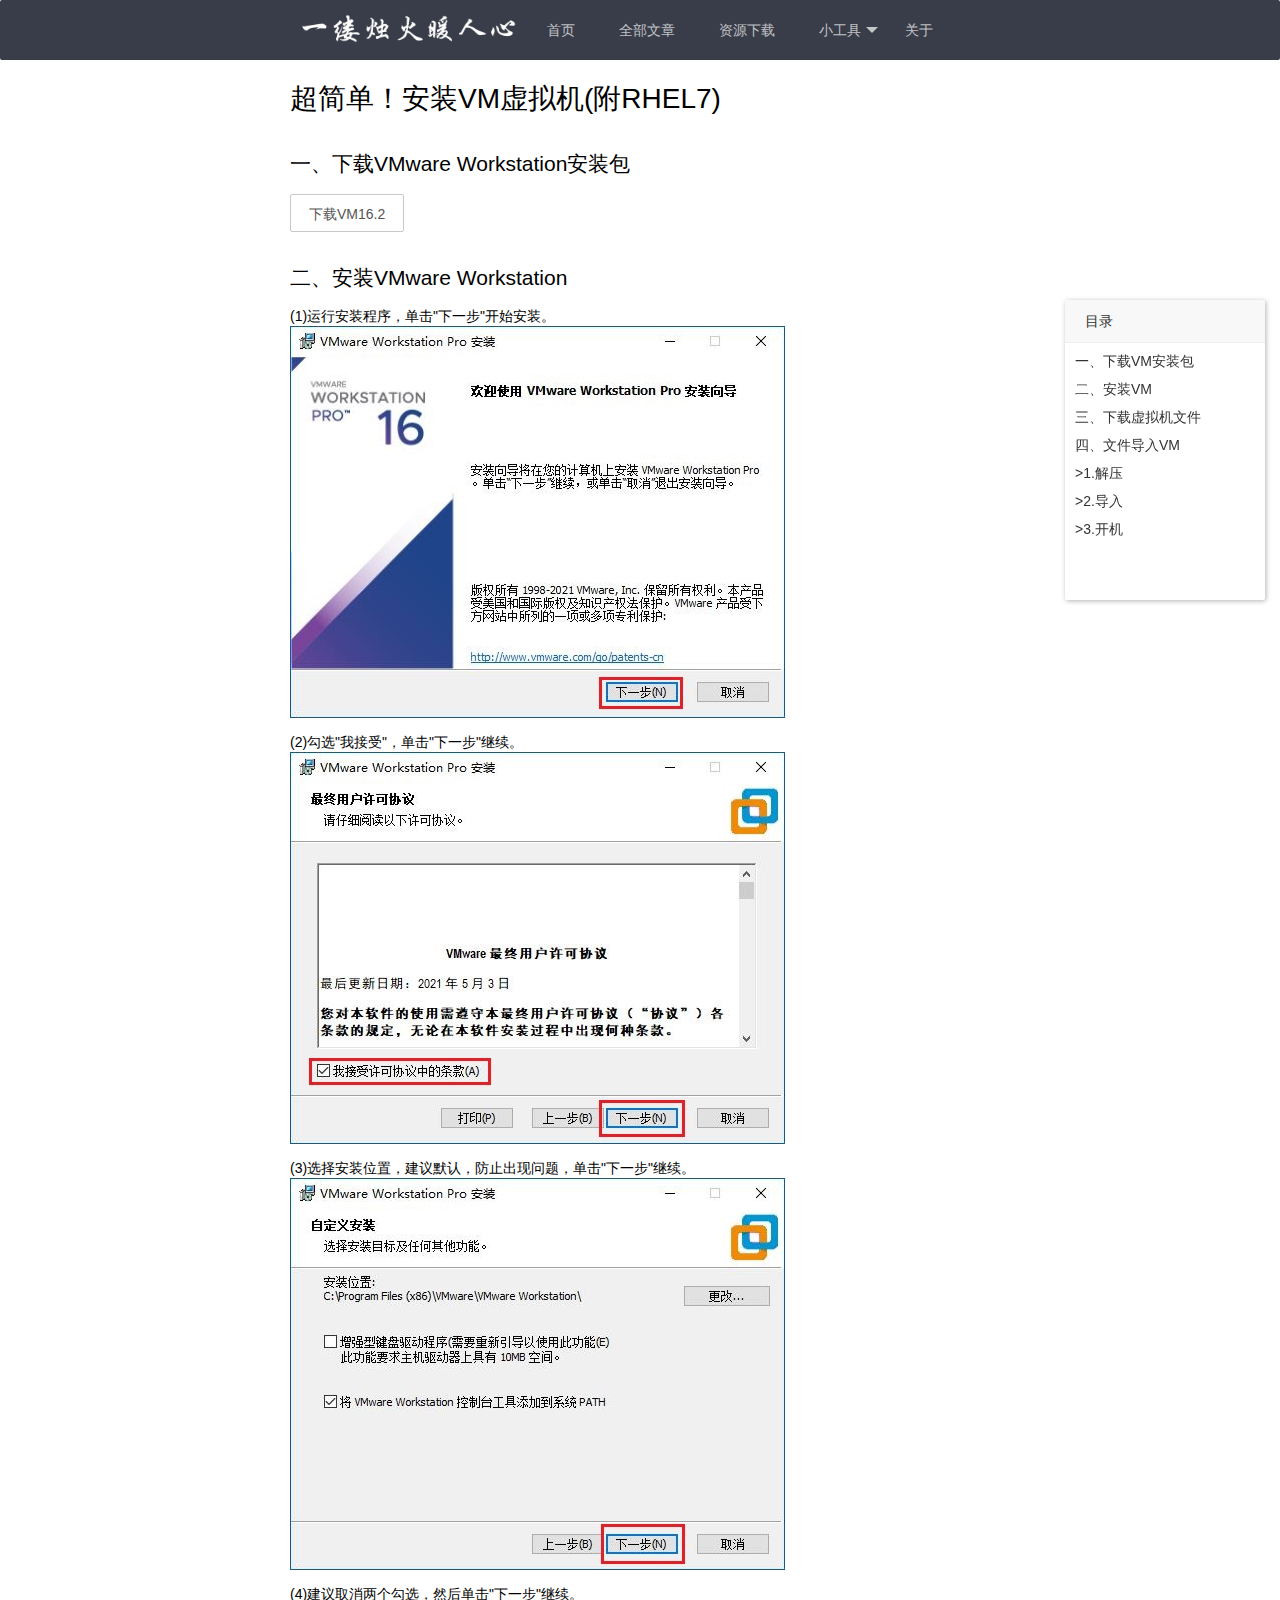
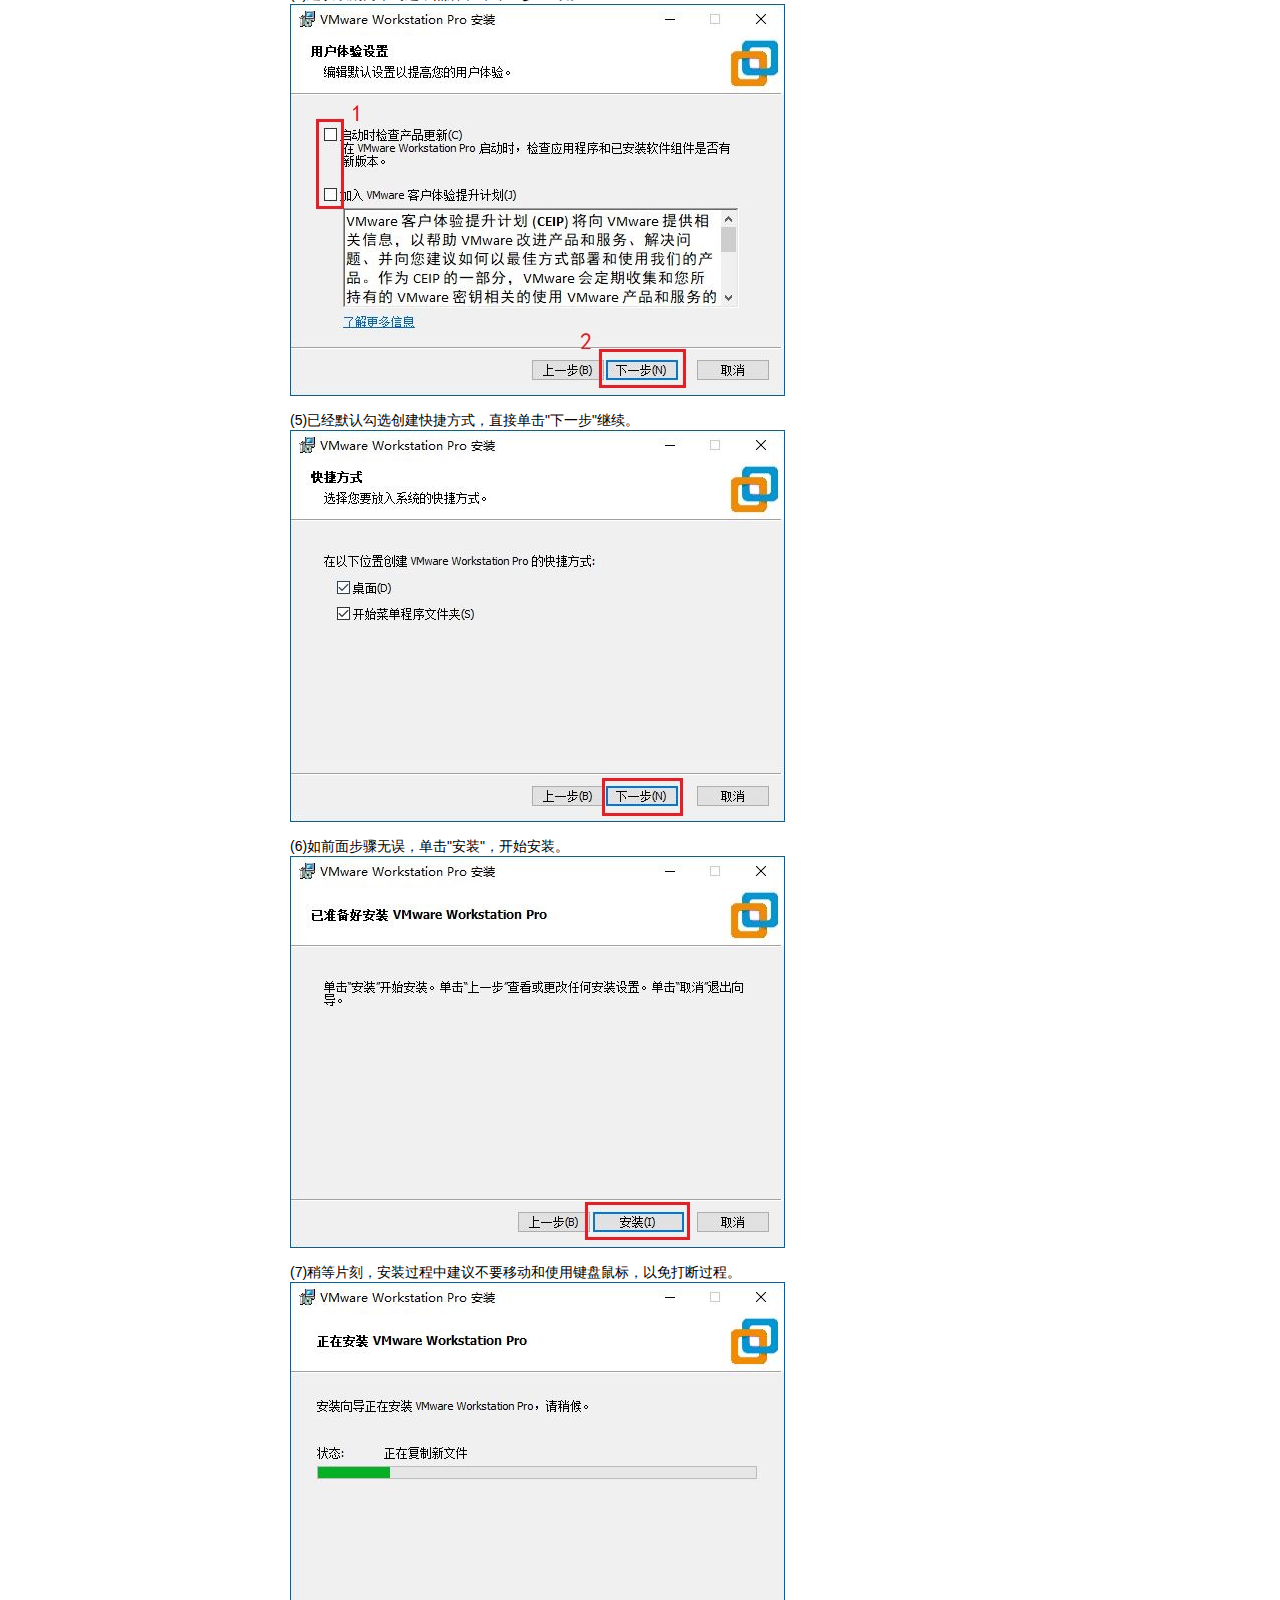
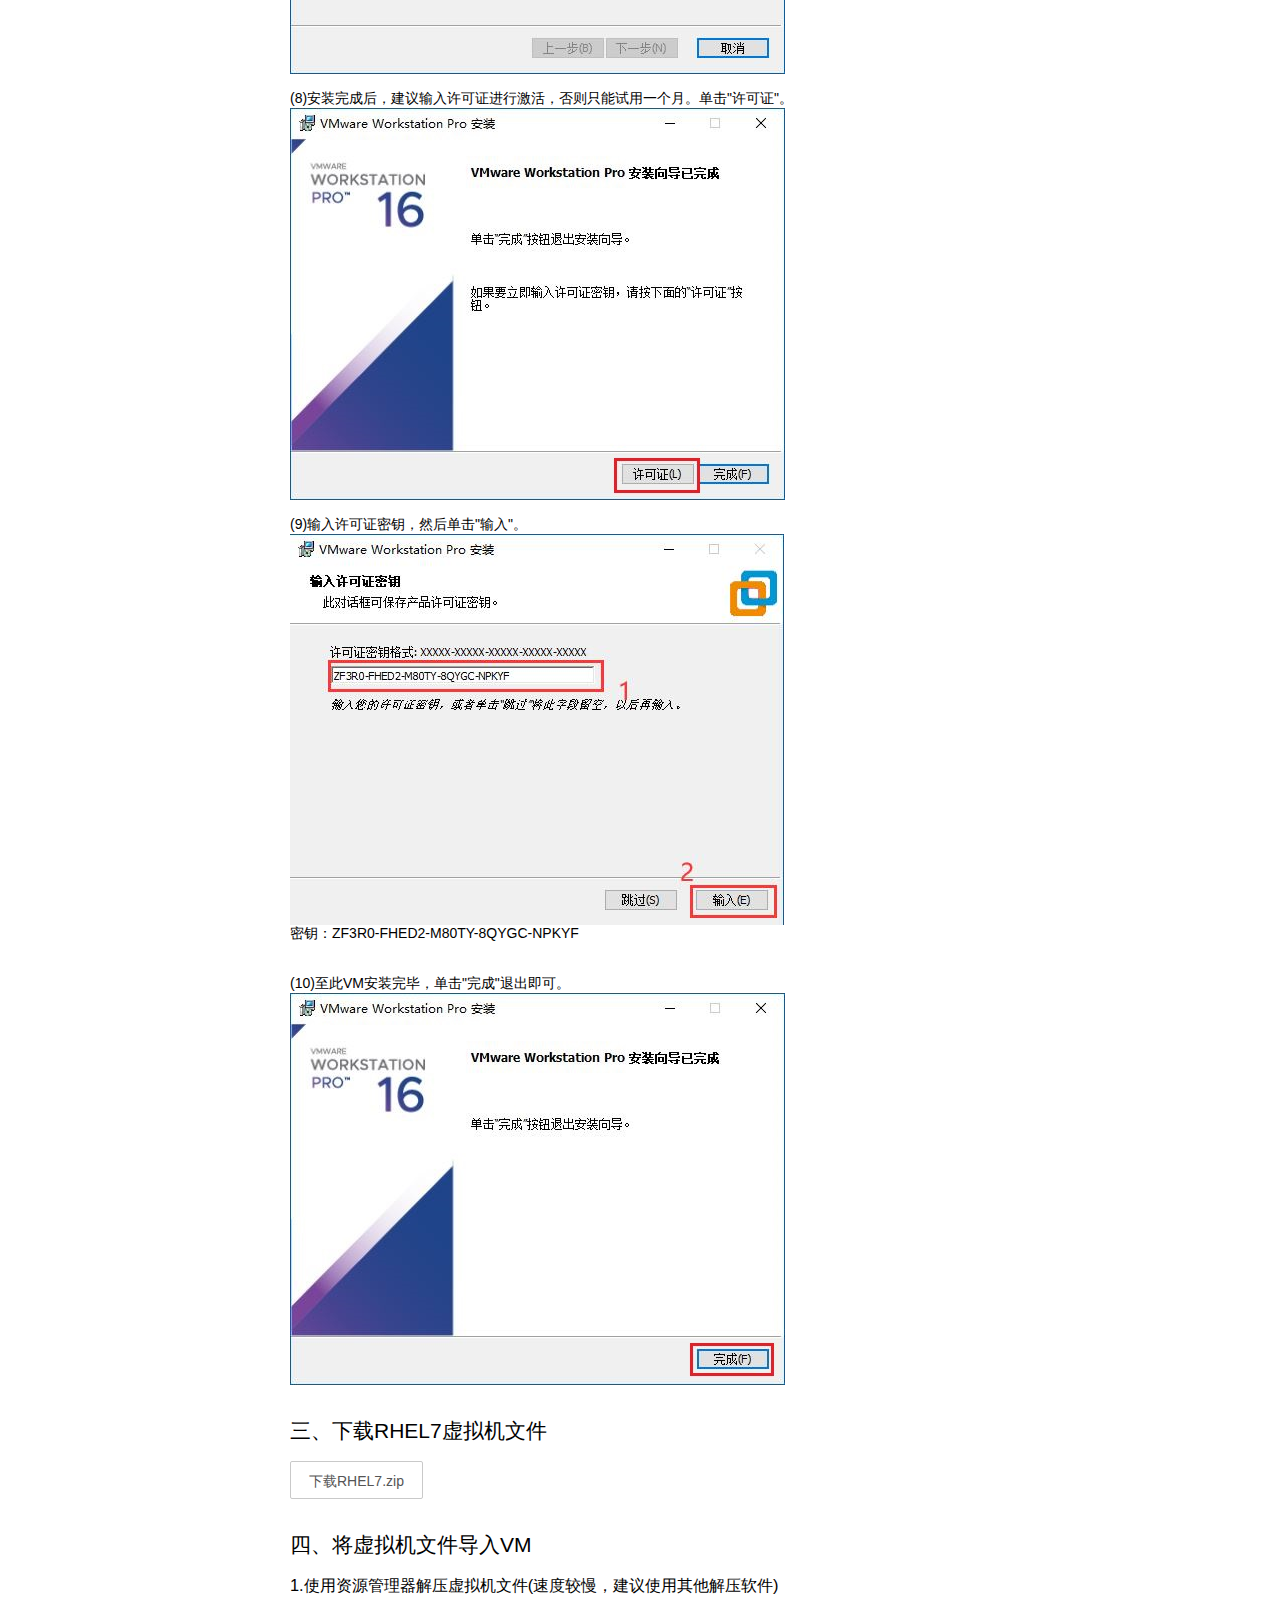
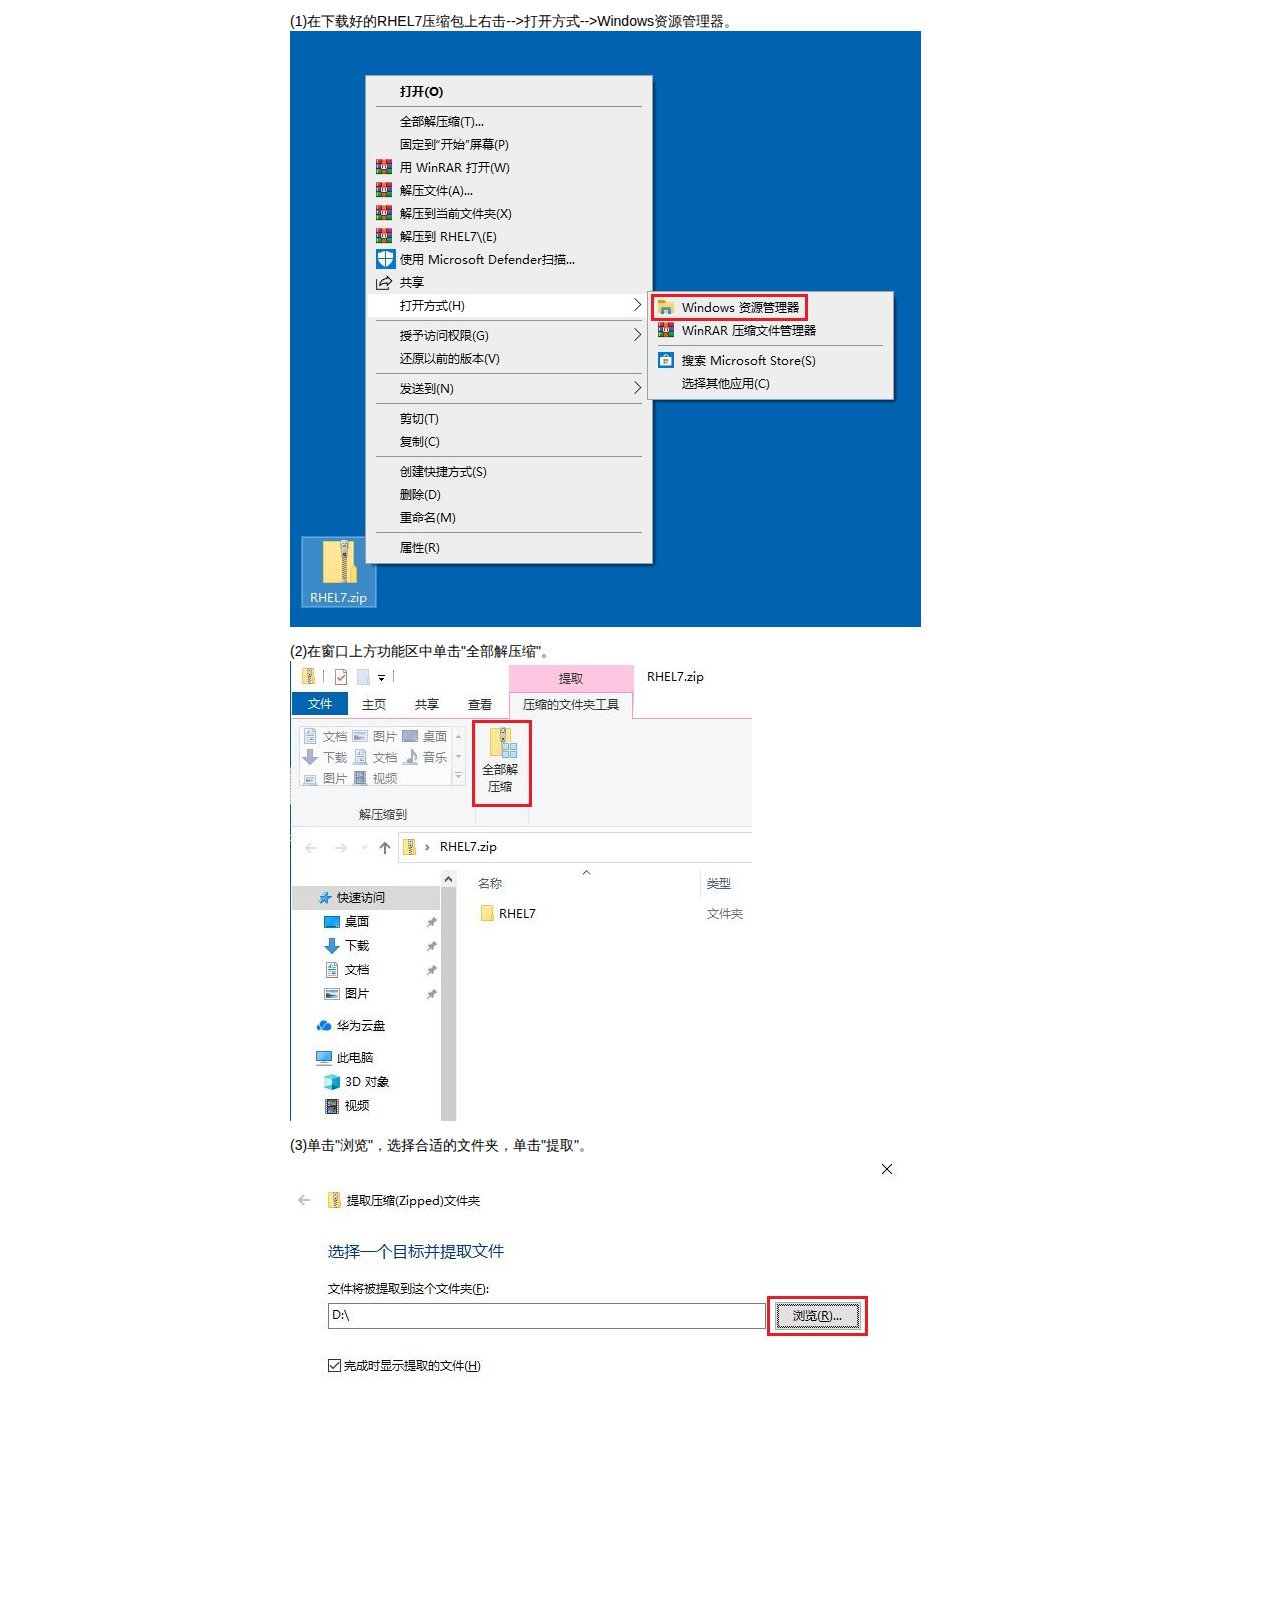
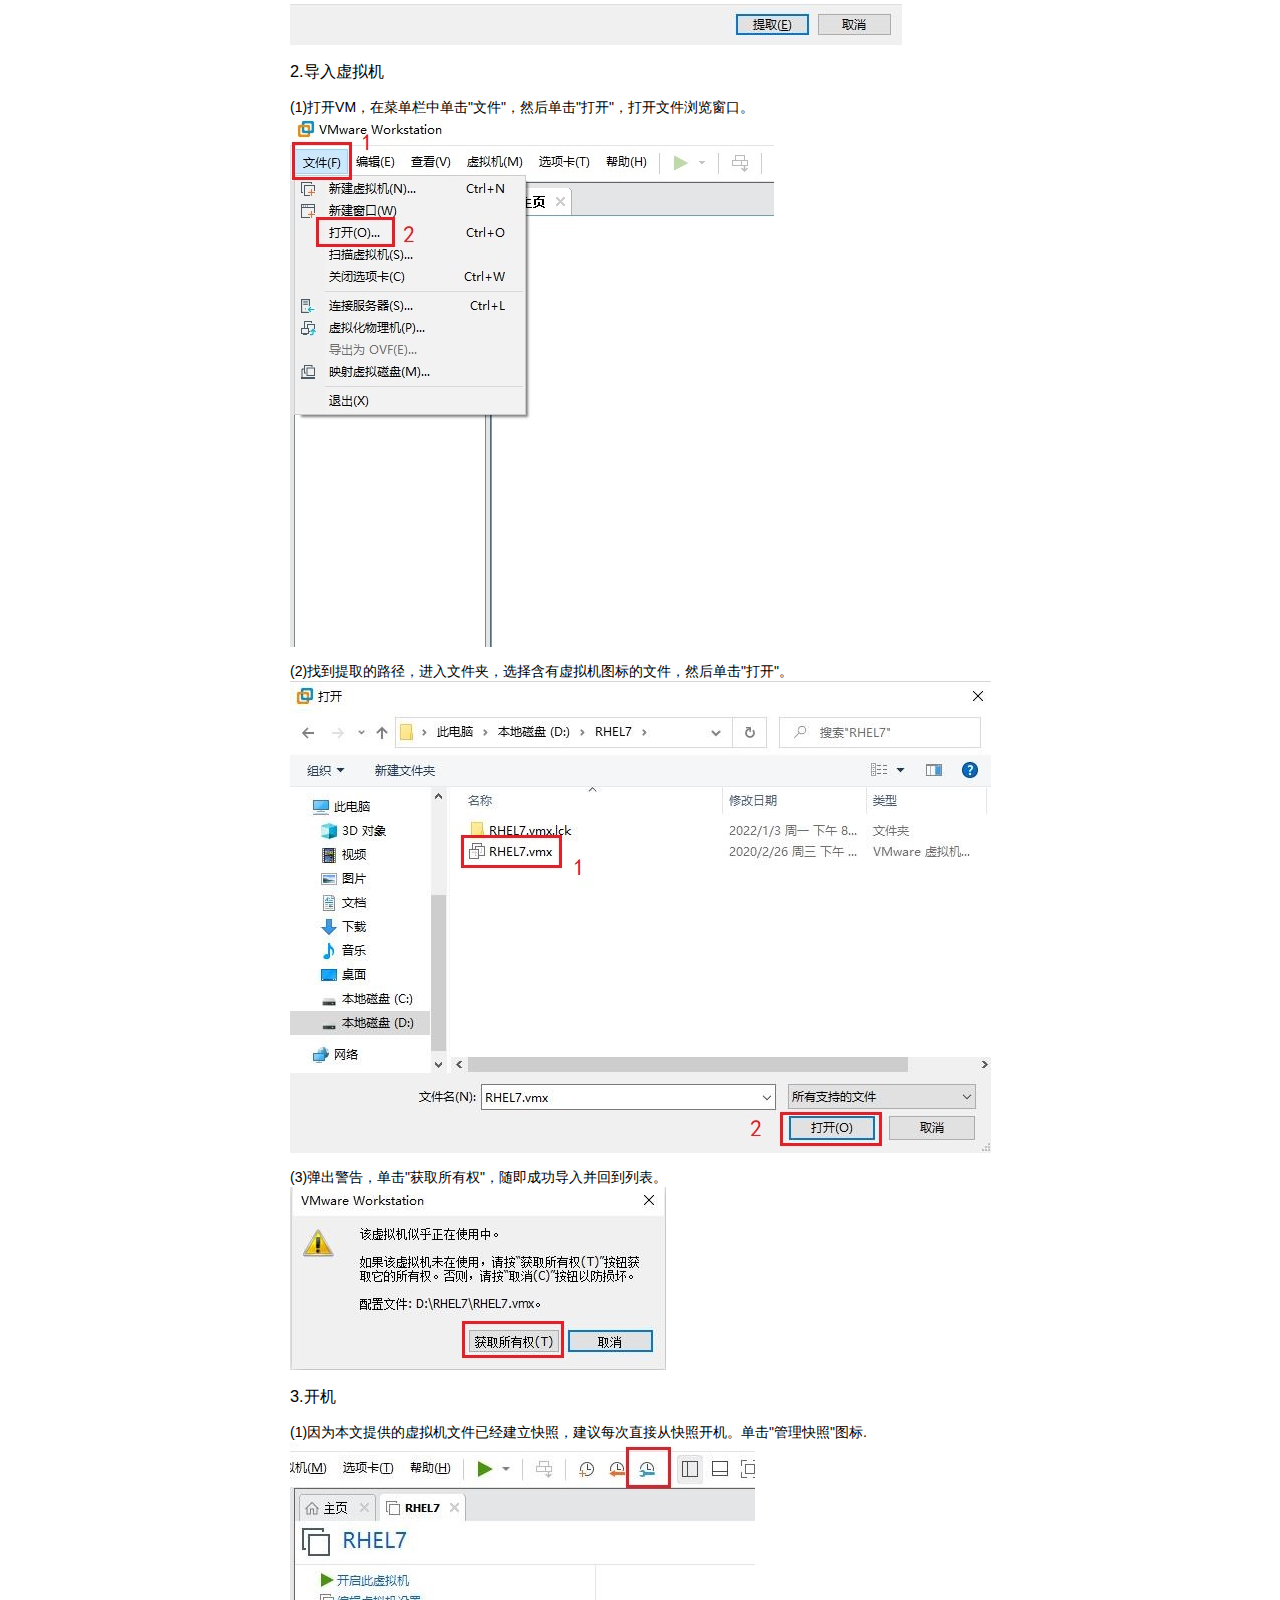
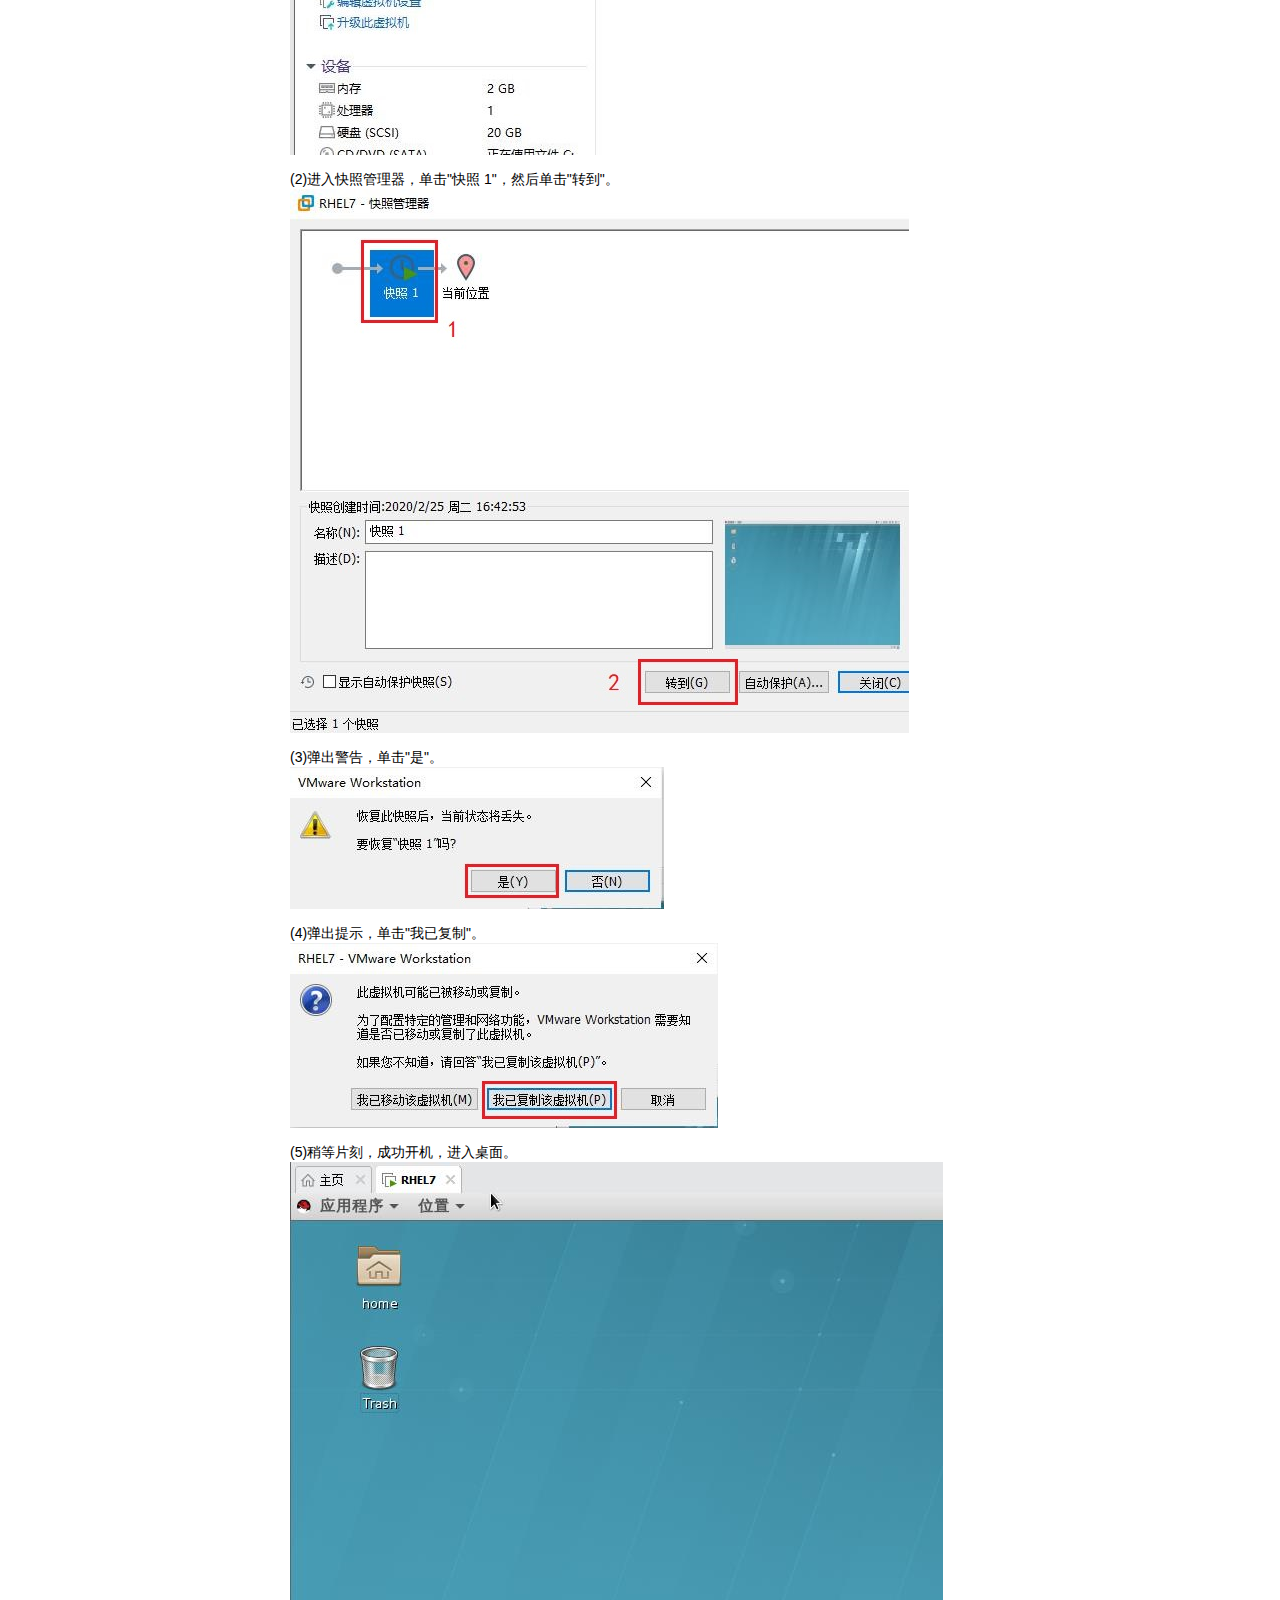
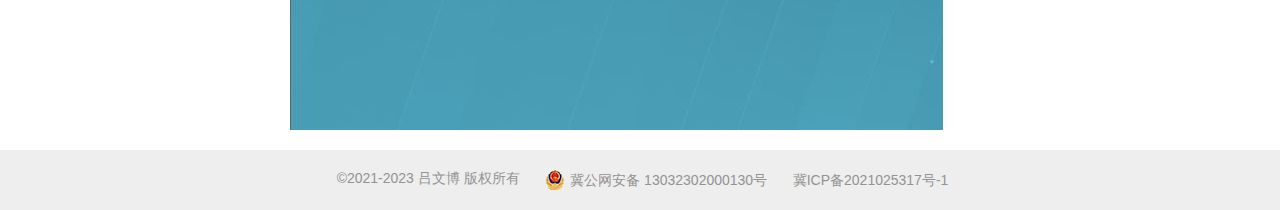
<file: blog/doc/howToVM.html>
<!DOCTYPE html>
<html>
	<head>
		<meta charset="utf-8">
		<title>超简单！安装VM虚拟机(附RHEL7)</title>
		<link rel="stylesheet" href="../style/layui/css/layui.css" media="all" />
		<link rel="stylesheet" href="../style/style.css" media="all" />
	</head>
	<body>
		<div class="page">
			<ul class="layui-nav">
				<div class="nav">
					<li style="float:left"><img src="../img/logo.png" style="width:217px;height:40px;margin:10px;" />
					</li>
					<li class="layui-nav-item"><a href="../index.html">首页</a></li>
					<li class="layui-nav-item"><a href="../page/all.html">全部文章</a></li>
					<li class="layui-nav-item"><a href="../page/download.html">资源下载</a></li>
					<li class="layui-nav-item">
						<a href="javascript:;">小工具</a>
						<dl class="layui-nav-child">
							<dd><a href="../tools/llxs.html" target="_blank">流量消失器</a></dd>
							<dd><a href="../layui/layui.html" target="_blank">layui镜像站</a></dd>
							<dd><a href="../tools/dns.html" target="_blank">全国DNS表</a></dd>
						</dl>
					</li>
					<li class="layui-nav-item"><a href="../page/about.html">关于</a></li>
				</div>
			</ul>
			<div class="main">
				<h1>超简单！安装VM虚拟机(附RHEL7)</h1><br /><br />
				<h2 id="yi">一、下载VMware Workstation安装包</h2>
				<br />
				<a class="layui-btn layui-btn-primary"
					href="../file/softs/VMware-workstation-full-16.2.0-18760230.exe">下载VM16.2</a>
				<br /><br /><br />
				<h2 id="er">二、安装VMware Workstation</h2>
				<br />
				<h4>(1)运行安装程序，单击"下一步"开始安装。</h4>
				<img src="../img/howToVM_1.JPG" />
				<br /><br />
				<h4>(2)勾选"我接受"，单击"下一步"继续。</h4>
				<img src="../img/howToVM_2.JPG" />
				<br /><br />
				<h4>(3)选择安装位置，建议默认，防止出现问题，单击"下一步"继续。</h4>
				<img src="../img/howToVM_3.JPG" />
				<br /><br />
				<h4>(4)建议取消两个勾选，然后单击"下一步"继续。</h4>
				<img src="../img/howToVM_4.JPG" />
				<br /><br />
				<h4>(5)已经默认勾选创建快捷方式，直接单击"下一步"继续。</h4>
				<img src="../img/howToVM_5.JPG" />
				<br /><br />
				<h4>(6)如前面步骤无误，单击"安装"，开始安装。</h4>
				<img src="../img/howToVM_6.JPG" />
				<br /><br />
				<h4>(7)稍等片刻，安装过程中建议不要移动和使用键盘鼠标，以免打断过程。</h4>
				<img src="../img/howToVM_7.JPG" />
				<br /><br />
				<h4>(8)安装完成后，建议输入许可证进行激活，否则只能试用一个月。单击"许可证"。</h4>
				<img src="../img/howToVM_8.JPG" />
				<br /><br />
				<h4>(9)输入许可证密钥，然后单击"输入"。</h4>
				<img src="../img/howToVM_9.JPG" />
				<p>密钥：ZF3R0-FHED2-M80TY-8QYGC-NPKYF</p>
				<br /><br />
				<h4>(10)至此VM安装完毕，单击"完成"退出即可。</h4>
				<img src="../img/howToVM_10.JPG" />
				<br /><br /><br />
				<h2 id="san">三、下载RHEL7虚拟机文件</h2>
				<br />
				<a class="layui-btn layui-btn-primary" href="../file/RHEL7.zip">下载RHEL7.zip</a>
				<br /><br /><br />
				<h2 id="si">四、将虚拟机文件导入VM</h2>
				<br />
				<h3 id="4.1">1.使用资源管理器解压虚拟机文件(速度较慢，建议使用其他解压软件)</h3>
				<br />
				<h4>(1)在下载好的RHEL7压缩包上右击-->打开方式-->Windows资源管理器。</h4>
				<img src="../img/howToVM_11.JPG" />
				<br /><br />
				<h4>(2)在窗口上方功能区中单击"全部解压缩"。</h4>
				<img src="../img/howToVM_12.JPG" />
				<br /><br />
				<h4>(3)单击"浏览"，选择合适的文件夹，单击"提取"。</h4>
				<img src="../img/howToVM_13.JPG" />
				<br /><br />
				<h3 id="4.2">2.导入虚拟机</h3>
				<br />
				<h4>(1)打开VM，在菜单栏中单击"文件"，然后单击"打开"，打开文件浏览窗口。</h4>
				<img src="../img/howToVM_14.JPG" />
				<br /><br />
				<h4>(2)找到提取的路径，进入文件夹，选择含有虚拟机图标的文件，然后单击"打开"。</h4>
				<img src="../img/howToVM_15.JPG" />
				<br /><br />
				<h4>(3)弹出警告，单击"获取所有权"，随即成功导入并回到列表。</h4>
				<img src="../img/howToVM_16.JPG" />
				<br /><br />
				<h3 id="4.3">3.开机</h3>
				<br />
				<h4>(1)因为本文提供的虚拟机文件已经建立快照，建议每次直接从快照开机。单击"管理快照"图标.</h4>
				<img src="../img/howToVM_17.JPG" />
				<br /><br />
				<h4>(2)进入快照管理器，单击"快照 1"，然后单击"转到"。</h4>
				<img src="../img/howToVM_18.JPG" />
				<br /><br />
				<h4>(3)弹出警告，单击"是"。</h4>
				<img src="../img/howToVM_19.JPG" />
				<br /><br />
				<h4>(4)弹出提示，单击"我已复制"。</h4>
				<img src="../img/howToVM_20.JPG" />
				<br /><br />
				<h4>(5)稍等片刻，成功开机，进入桌面。</h4>
				<img src="../img/howToVM_21.JPG" />
			</div>
			<iframe src="../page/footer.html" frameborder="0"></iframe>
		</div>
		<script src="../style/layui/layui.js" charset="utf-8"></script>
		<script>
			layui.use('element', function() {
				var element = layui.element;
			});
		</script>
		<script>
			layui.use('layer', function() {
				var layer = layui.layer;
				layer.open({
					type: 1,
					shade: 0,
					title: '目录',
					content: '<ul>' +
						'	<li><a href="#yi">一、下载VM安装包</a></li>' +
						'	<li><a href="#er">二、安装VM</a></li>' +
						'	<li><a href="#san">三、下载虚拟机文件</a></li>' +
						'	<li><a href="#si">四、文件导入VM</a></li>' +
						'	<li><a href="#4.1">>1.解压</a></li>' +
						'	<li><a href="#4.2">>2.导入</a></li>' +
						'	<li><a href="#4.3">>3.开机</a></li>' +
						'</ul>',
					offset: 'r',
					closeBtn: 0,
					anim: 2,
					resize: false,
					area: ['200px', '300px'],
					id: 'menu'
				});
			});
		</script>
	</body>
</html>
</file>
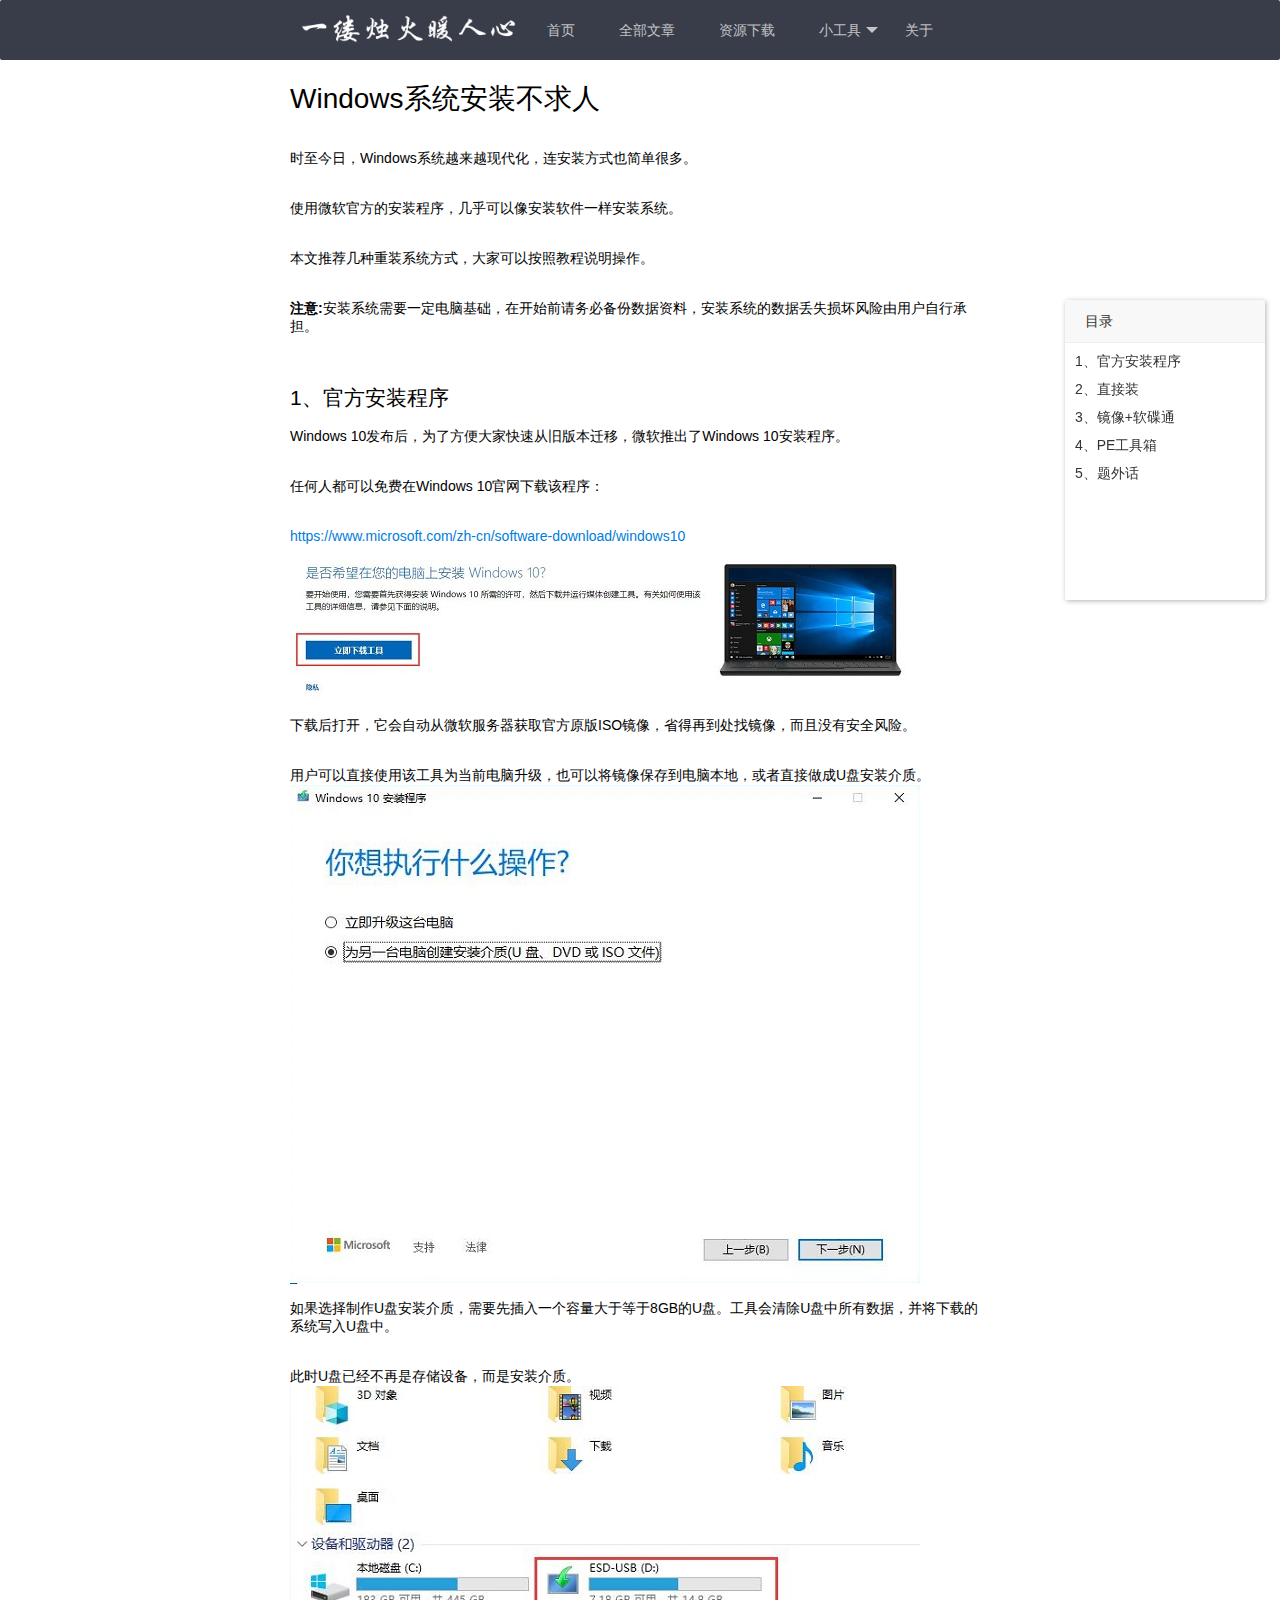
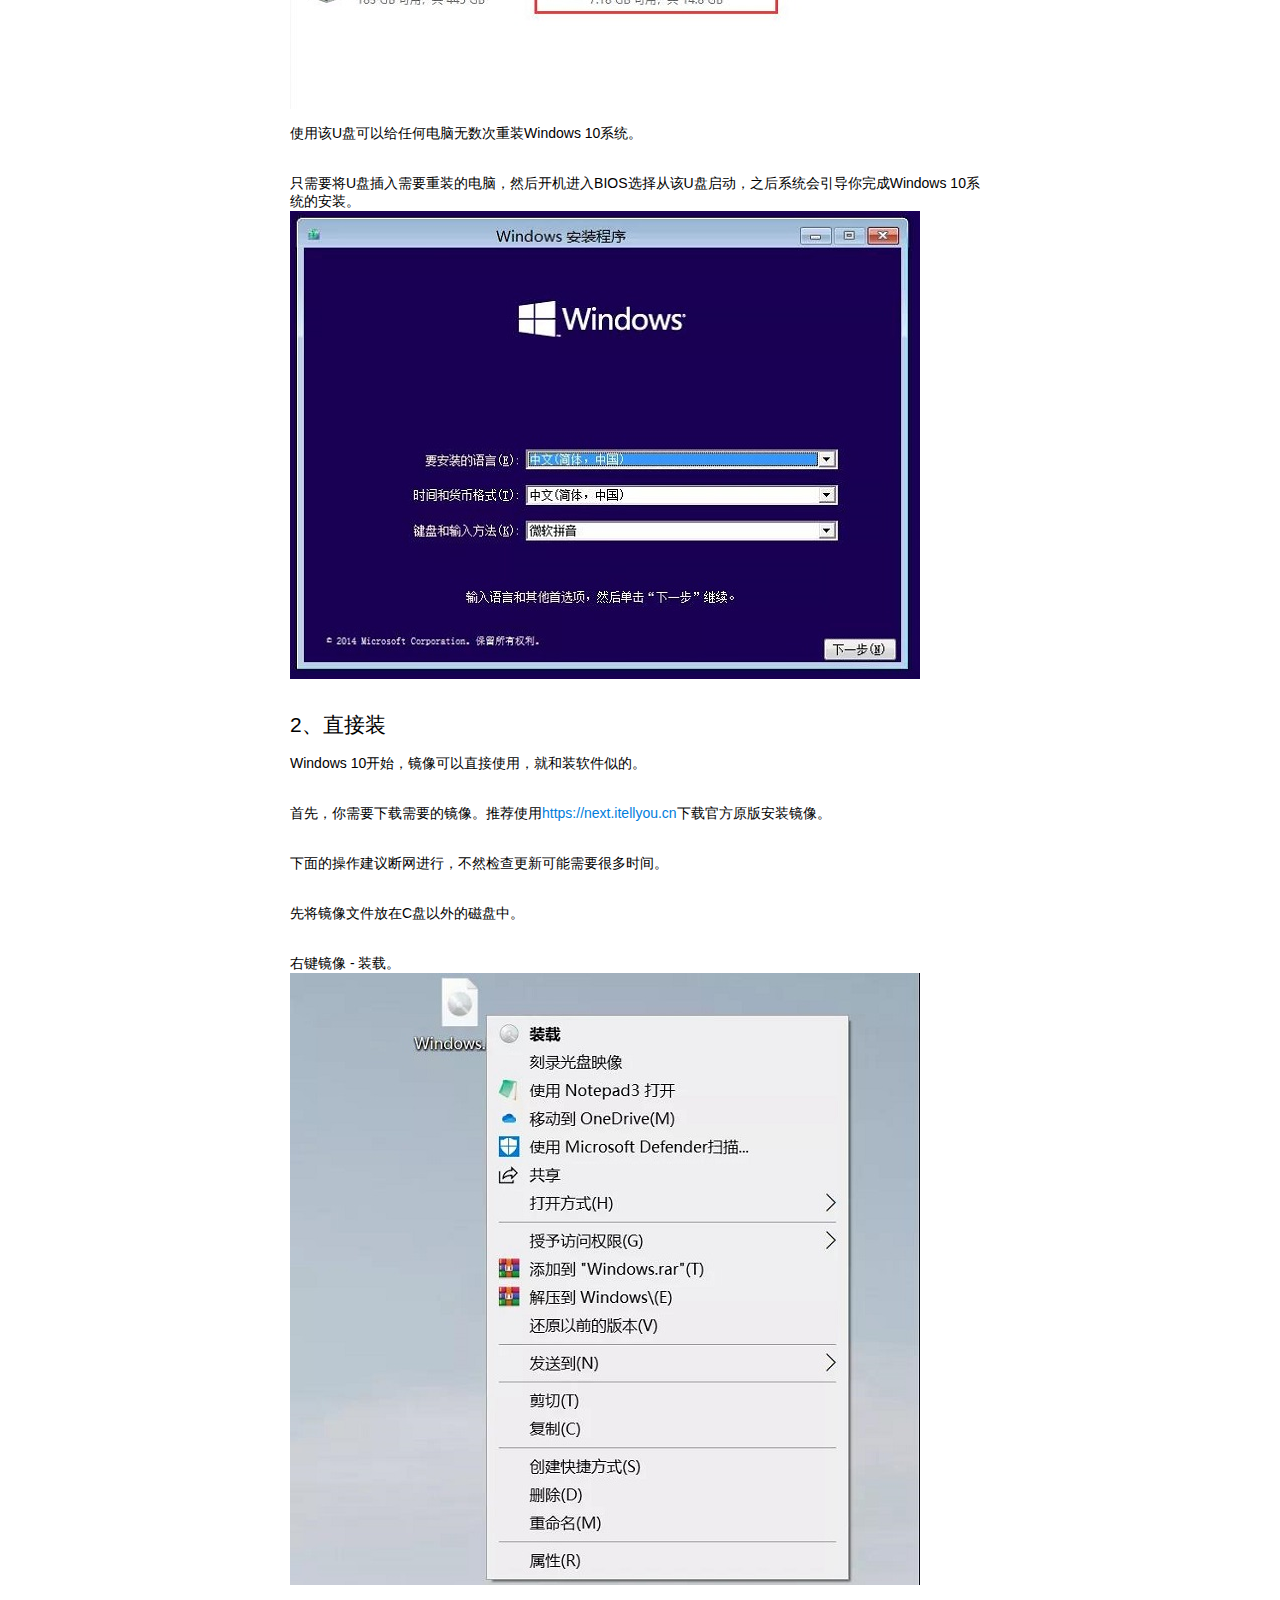
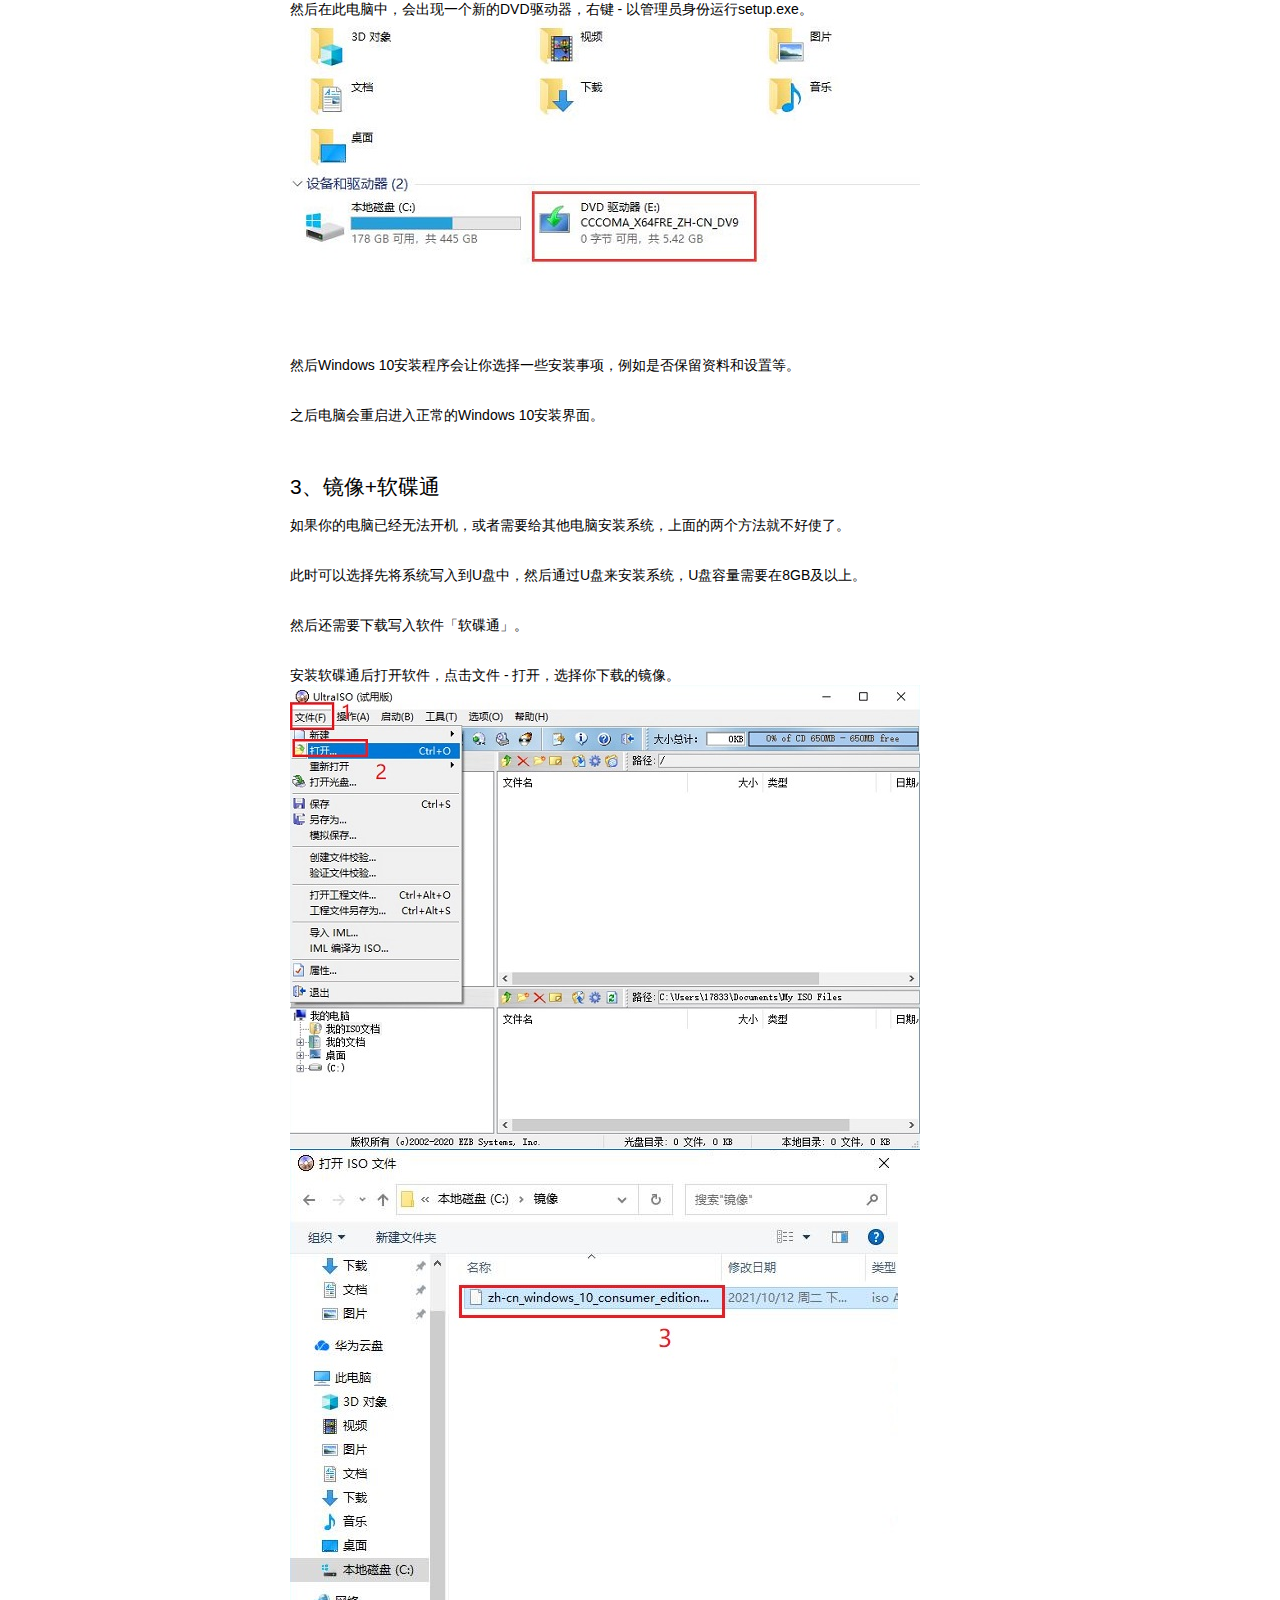
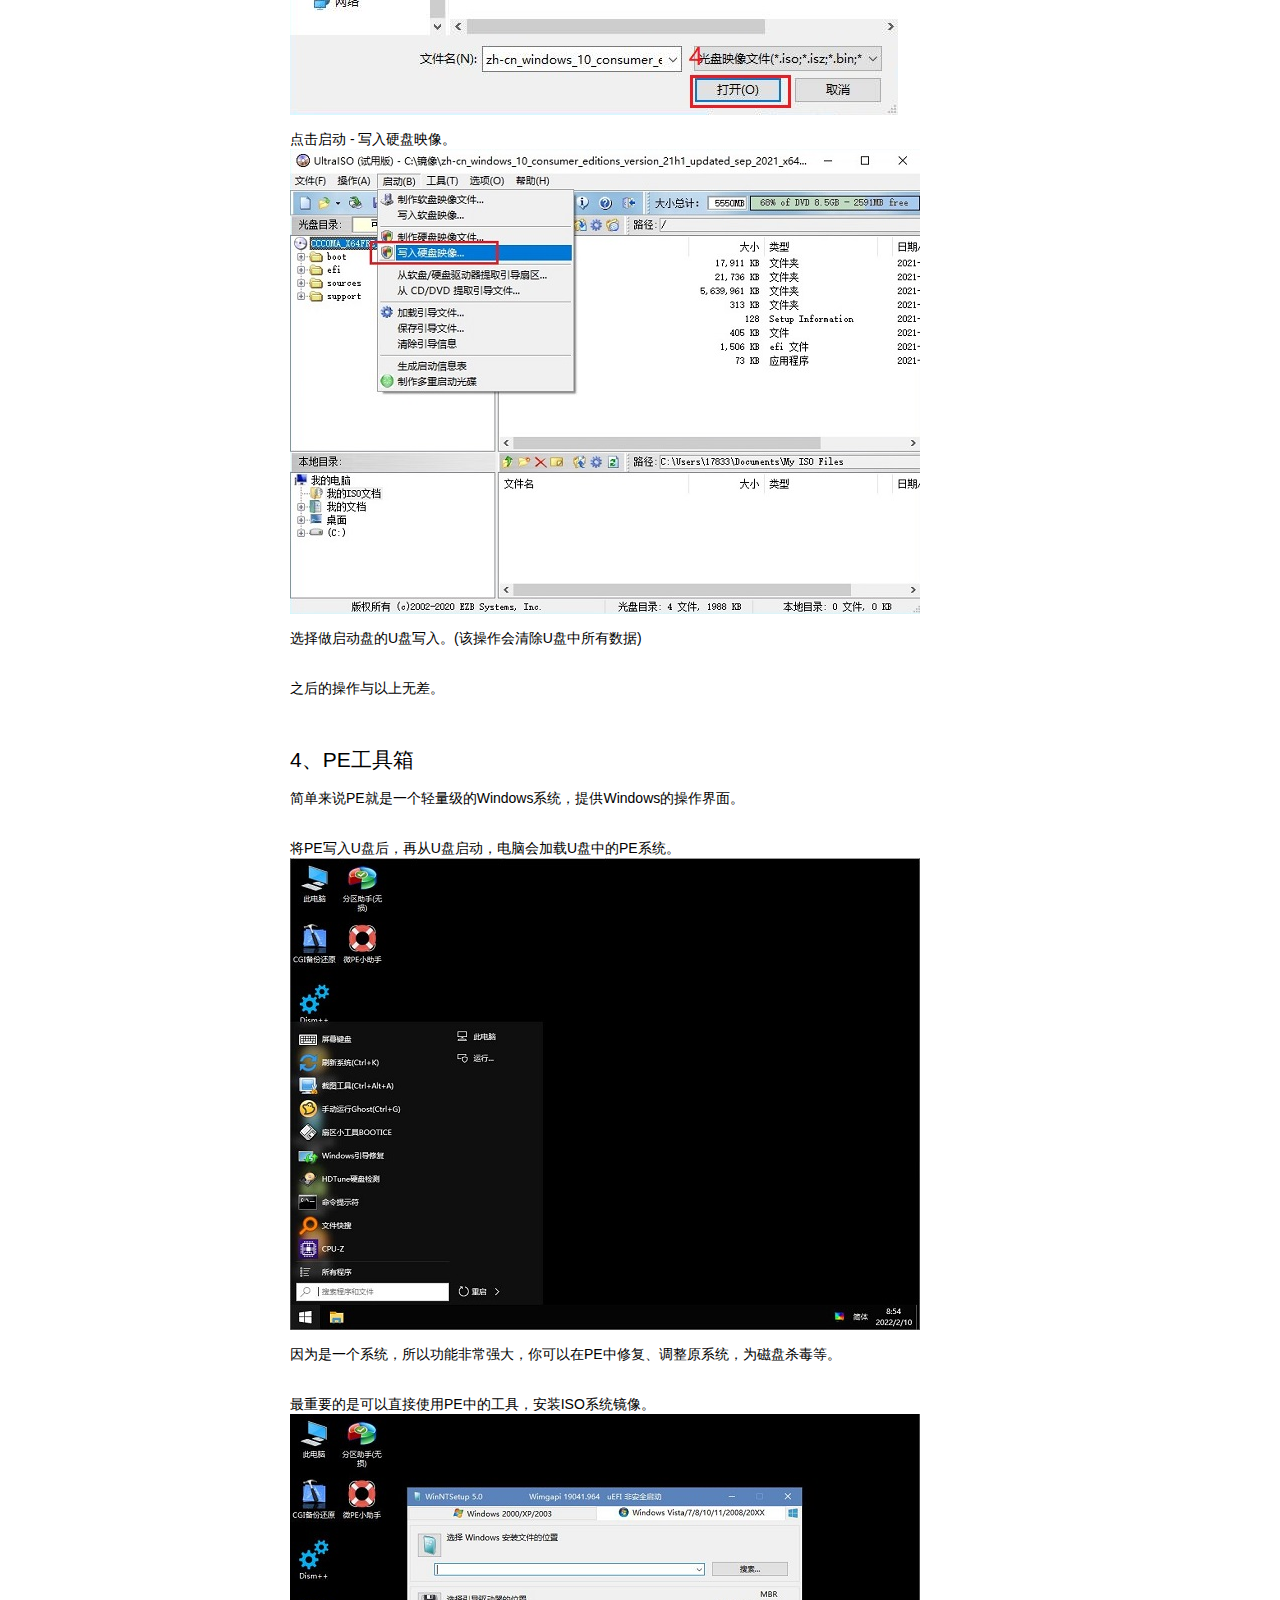
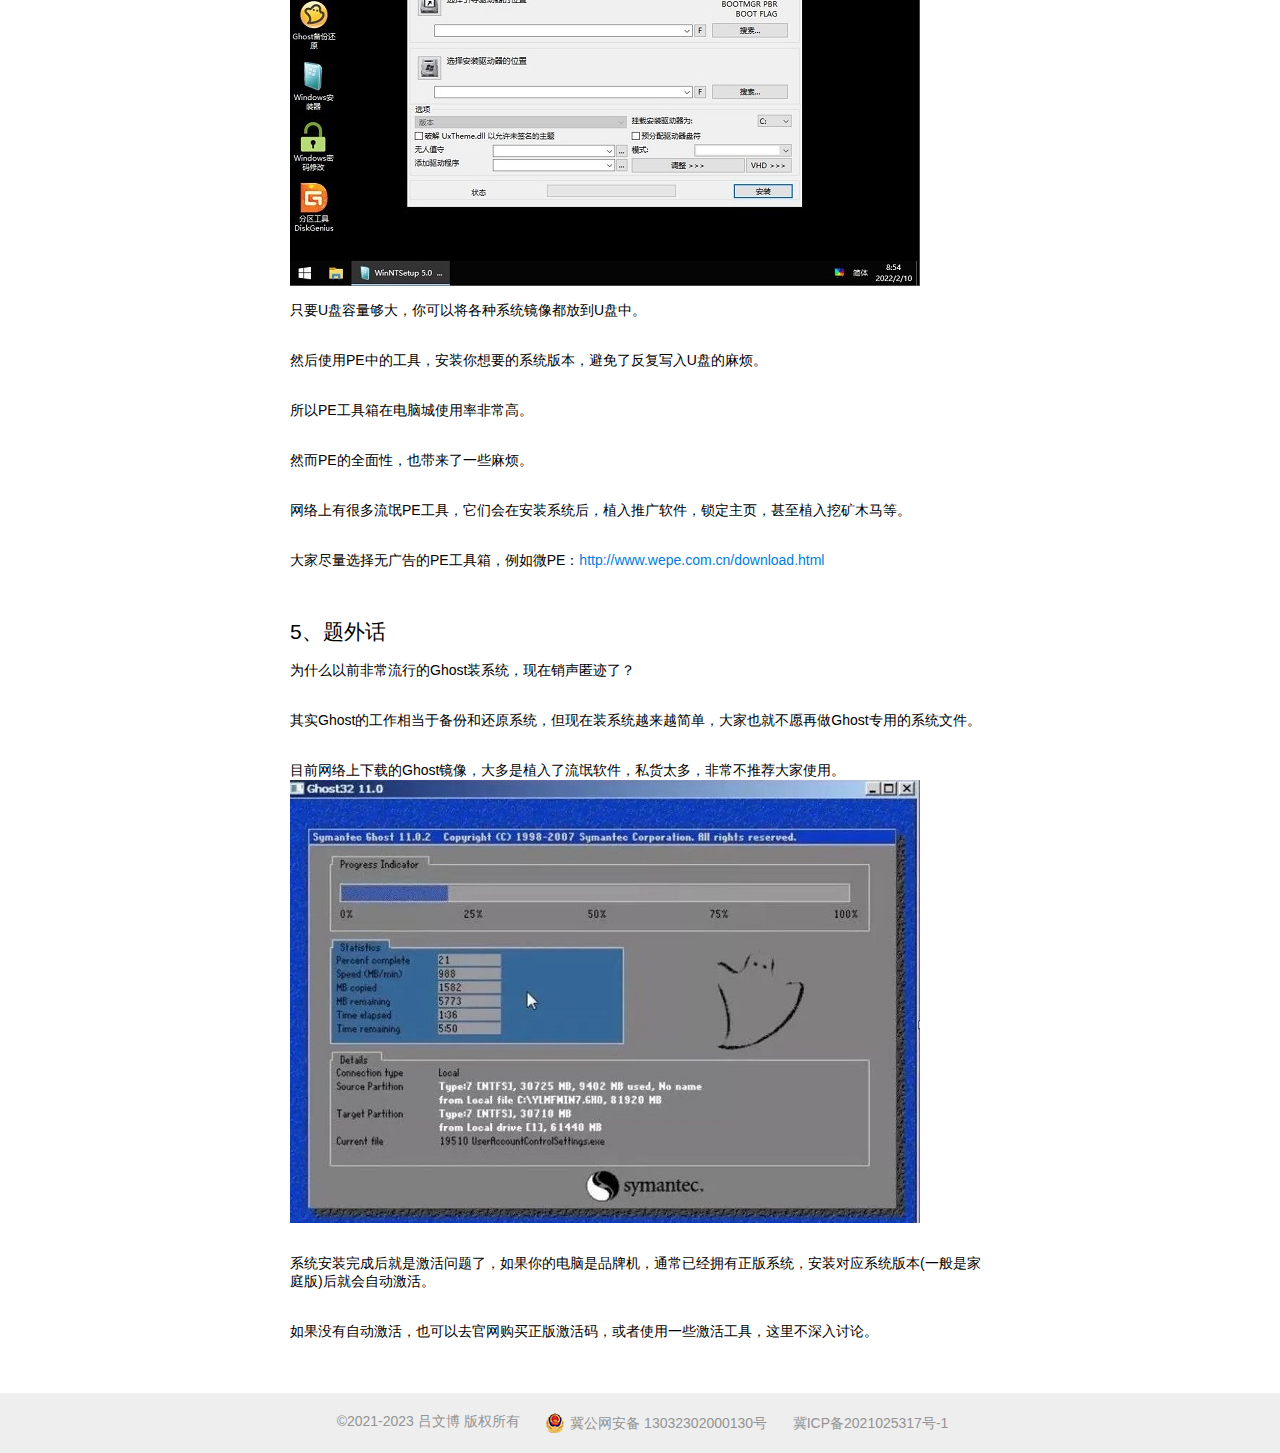
<file: blog/doc/howToWindows.html>
<!DOCTYPE html>
<html>
	<head>
		<meta charset="utf-8">
		<title>Windows系统安装不求人</title>
		<link rel="stylesheet" href="../style/layui/css/layui.css" media="all" />
		<link rel="stylesheet" href="../style/style.css" media="all" />
	</head>
	<body>
		<div class="page">
			<ul class="layui-nav">
				<div class="nav">
					<li style="float:left"><img src="../img/logo.png" style="width:217px;height:40px;margin:10px;" />
					</li>
					<li class="layui-nav-item"><a href="../index.html">首页</a></li>
					<li class="layui-nav-item"><a href="../page/all.html">全部文章</a></li>
					<li class="layui-nav-item"><a href="../page/download.html">资源下载</a></li>
					<li class="layui-nav-item">
						<a href="javascript:;">小工具</a>
						<dl class="layui-nav-child">
							<dd><a href="../tools/llxs.html" target="_blank">流量消失器</a></dd>
							<dd><a href="../layui/layui.html" target="_blank">layui镜像站</a></dd>
							<dd><a href="../tools/dns.html" target="_blank">全国DNS表</a></dd>
						</dl>
					</li>
					<li class="layui-nav-item"><a href="../page/about.html">关于</a></li>
				</div>
			</ul>
			<div class="main">
				<h1>Windows系统安装不求人</h1><br /><br />
				<h4>时至今日，Windows系统越来越现代化，连安装方式也简单很多。</h4>
				<br /><br />
				<h4>使用微软官方的安装程序，几乎可以像安装软件一样安装系统。</h4>
				<br /><br />
				<h4>本文推荐几种重装系统方式，大家可以按照教程说明操作。</h4>
				<br /><br />
				<h4><b>注意:</b>安装系统需要一定电脑基础，在开始前请务必备份数据资料，安装系统的数据丢失损坏风险由用户自行承担。</h4>
				<br /><br />
				<br />
				<h2 id="yi">1、官方安装程序</h2>
				<br />
				<h4>Windows 10发布后，为了方便大家快速从旧版本迁移，微软推出了Windows 10安装程序。</h4>
				<br /><br />
				<h4>任何人都可以免费在Windows 10官网下载该程序：</h4>
				<br /><br />
				<h4><a href="https://www.microsoft.com/zh-cn/software-download/windows10" style="color: #007DDB;" target="_blank">https://www.microsoft.com/zh-cn/software-download/windows10</a></h4>
				<img src="../img/howToWindows_1.jpg" />
				<br /><br />
				<h4>下载后打开，它会自动从微软服务器获取官方原版ISO镜像，省得再到处找镜像，而且没有安全风险。</h4>
				<br /><br />
				<h4>用户可以直接使用该工具为当前电脑升级，也可以将镜像保存到电脑本地，或者直接做成U盘安装介质。</h4>
				<img src="../img/howToWindows_2.jpg" />
				<br /><br />
				<h4>如果选择制作U盘安装介质，需要先插入一个容量大于等于8GB的U盘。工具会清除U盘中所有数据，并将下载的系统写入U盘中。</h4>
				<br /><br />
				<h4>此时U盘已经不再是存储设备，而是安装介质。</h4>
				<img src="../img/howToWindows_3.jpg" />
				<br /><br />
				<h4>使用该U盘可以给任何电脑无数次重装Windows 10系统。</h4>
				<br /><br />
				<h4>只需要将U盘插入需要重装的电脑，然后开机进入BIOS选择从该U盘启动，之后系统会引导你完成Windows 10系统的安装。</h4>
				<img src="../img/howToWindows_4.jpg" />
				<br /><br />
				<br />
				<h2 id="er">2、直接装</h2>
				<br />
				<h4>Windows 10开始，镜像可以直接使用，就和装软件似的。</h4>
				<br /><br />
				<h4>首先，你需要下载需要的镜像。推荐使用<a href="https://next.itellyou.cn" style="color: #007DDB;" target="_blank">https://next.itellyou.cn</a>下载官方原版安装镜像。</h4>
				<br /><br />
				<h4>下面的操作建议断网进行，不然检查更新可能需要很多时间。</h4>
				<br /><br />
				<h4>先将镜像文件放在C盘以外的磁盘中。</h4>
				<br /><br />
				<h4>右键镜像 - 装载。</h4>
				<img src="../img/howToWindows_5.jpg" />
				<br /><br />
				<h4>然后在此电脑中，会出现一个新的DVD驱动器，右键 - 以管理员身份运行setup.exe。</h4>
				<img src="../img/howToWindows_6.jpg" />
				<br /><br />
				<h4>然后Windows 10安装程序会让你选择一些安装事项，例如是否保留资料和设置等。</h4>
				<br /><br />
				<h4>之后电脑会重启进入正常的Windows 10安装界面。</h4>
				<br /><br />
				<br />
				<h2 id="san">3、镜像+软碟通</h2>
				<br />
				<h4>如果你的电脑已经无法开机，或者需要给其他电脑安装系统，上面的两个方法就不好使了。</h4>
				<br /><br />
				<h4>此时可以选择先将系统写入到U盘中，然后通过U盘来安装系统，U盘容量需要在8GB及以上。</h4>
				<br /><br />
				<h4>然后还需要下载写入软件「软碟通」。</h4>
				<br /><br />
				<h4>安装软碟通后打开软件，点击文件 - 打开，选择你下载的镜像。</h4>
				<img src="../img/howToWindows_7.jpg" />
				<img src="../img/howToWindows_8.jpg" />
				<br /><br />
				<h4>点击启动 - 写入硬盘映像。</h4>
				<img src="../img/howToWindows_9.jpg" />
				<br /><br />
				<h4>选择做启动盘的U盘写入。(该操作会清除U盘中所有数据)</h4>
				<br /><br />
				<h4>之后的操作与以上无差。</h4>
				<br /><br /><br />
				<h2 id="si">4、PE工具箱</h2>
				<br />
				<h4>简单来说PE就是一个轻量级的Windows系统，提供Windows的操作界面。</h4>
				<br /><br />
				<h4>将PE写入U盘后，再从U盘启动，电脑会加载U盘中的PE系统。</h4>
				<img src="../img/howToWindows_10.jpg" />
				<br /><br />
				<h4>因为是一个系统，所以功能非常强大，你可以在PE中修复、调整原系统，为磁盘杀毒等。</h4>
				<br /><br />
				<h4>最重要的是可以直接使用PE中的工具，安装ISO系统镜像。</h4>
				<img src="../img/howToWindows_11.jpg" />
				<br /><br />
				<h4>只要U盘容量够大，你可以将各种系统镜像都放到U盘中。</h4>
				<br /><br />
				<h4>然后使用PE中的工具，安装你想要的系统版本，避免了反复写入U盘的麻烦。</h4>
				<br /><br />
				<h4>所以PE工具箱在电脑城使用率非常高。</h4>
				<br /><br />
				<h4>然而PE的全面性，也带来了一些麻烦。</h4>
				<br /><br />
				<h4>网络上有很多流氓PE工具，它们会在安装系统后，植入推广软件，锁定主页，甚至植入挖矿木马等。</h4>
				<br /><br />
				<h4>大家尽量选择无广告的PE工具箱，例如微PE：<a href="http://www.wepe.com.cn/download.html" style="color: #007DDB;" target="_blank">http://www.wepe.com.cn/download.html</a></h4>
				<br /><br />
				<br />
				<h2 id="wu">5、题外话</h2>
				<br />
				<h4>为什么以前非常流行的Ghost装系统，现在销声匿迹了？</h4>
				<br /><br />
				<h4>其实Ghost的工作相当于备份和还原系统，但现在装系统越来越简单，大家也就不愿再做Ghost专用的系统文件。</h4>
				<br /><br />
				<h4>目前网络上下载的Ghost镜像，大多是植入了流氓软件，私货太多，非常不推荐大家使用。</h4>
				<img src="../img/howToWindows_12.jpg" />
				<br /><br /><br />
				<h4>系统安装完成后就是激活问题了，如果你的电脑是品牌机，通常已经拥有正版系统，安装对应系统版本(一般是家庭版)后就会自动激活。</h4>
				<br /><br />
				<h4>如果没有自动激活，也可以去官网购买正版激活码，或者使用一些激活工具，这里不深入讨论。</h4>
				<br /><br />
			</div>
			<iframe src="../page/footer.html" frameborder="0"></iframe>
		</div>
		<script src="../style/layui/layui.js" charset="utf-8"></script>
		<script>
			layui.use('element', function() {
				var element = layui.element;
			});
		</script>
		<script>
			layui.use('layer', function() {
				var layer = layui.layer;
				layer.open({
					type: 1,
					shade: 0,
					title: '目录',
					content: '<ul>' +
						'	<li><a href="#yi">1、官方安装程序</a></li>' +
						'	<li><a href="#er">2、直接装</a></li>' +
						'	<li><a href="#san">3、镜像+软碟通</a></li>' +
						'	<li><a href="#si">4、PE工具箱</a></li>' +
						'	<li><a href="#wu">5、题外话</a></li>' +
						'</ul>',
					offset: 'r',
					closeBtn: 0,
					anim: 2,
					resize: false,
					area: ['200px', '300px'],
					id: 'menu'
				});
			});
		</script>
	</body>
</html>
</file>
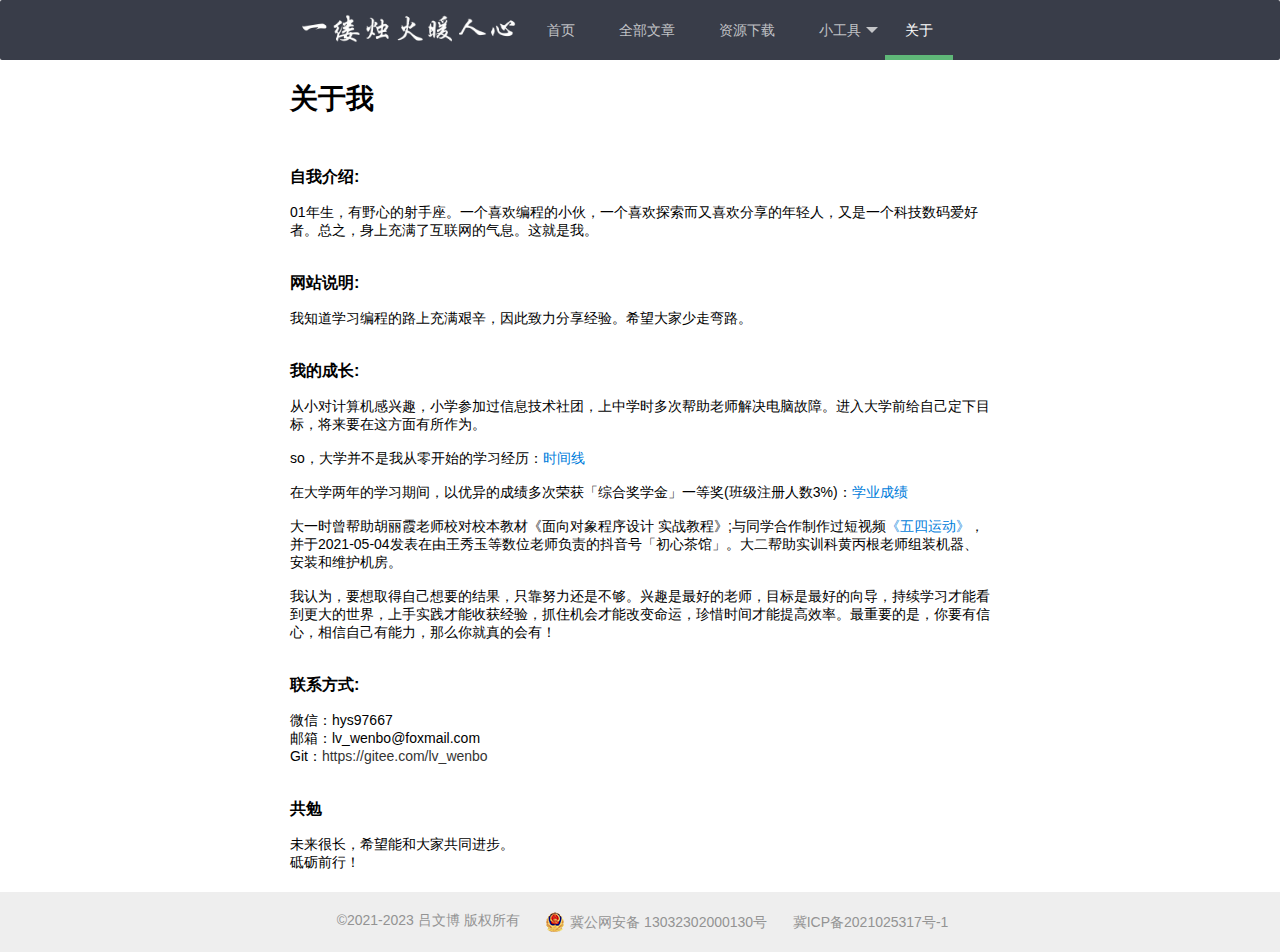
<file: blog/page/about.html>
<!DOCTYPE html>
<html>
	<head>
		<meta charset="utf-8">
		<title>关于</title>
		<link rel="stylesheet" href="../style/layui/css/layui.css" media="all" />
		<link rel="stylesheet" href="../style/style.css" media="all" />
	</head>
	<body>
		<div class="page">
			<ul class="layui-nav">
				<div class="nav">
				    <li style="float:left"><img src="../img/logo.png" style="width:217px;height:40px;margin:10px;"/></li>
					<li class="layui-nav-item"><a href="../index.html">首页</a></li>
					<li class="layui-nav-item"><a href="all.html">全部文章</a></li>
					<li class="layui-nav-item"><a href="download.html">资源下载</a></li>
					<li class="layui-nav-item">
						<a href="javascript:;">小工具</a>
						<dl class="layui-nav-child">
							<dd><a href="../tools/llxs.html" target="_blank">流量消失器</a></dd>
							<dd><a href="../layui/layui.html" target="_blank">layui镜像站</a></dd>
							<dd><a href="../tools/dns.html" target="_blank">全国DNS表</a></dd>
						</dl>
					</li>
					<li class="layui-nav-item layui-this"><a href="about.html">关于</a></li>
				</div>
			</ul>
			<div class="main">
				<h1><b>关于我</b></h1>
				<br /><br /><br />
				<h3><b>自我介绍:</b></h3>
				<br />
				<p>
					01年生，有野心的射手座。一个喜欢编程的小伙，一个喜欢探索而又喜欢分享的年轻人，又是一个科技数码爱好者。总之，身上充满了互联网的气息。这就是我。
				</p>
				<br /><br />
				<h3><b>网站说明:</b></h3>
				<br />
				<p>我知道学习编程的路上充满艰辛，因此致力分享经验。希望大家少走弯路。</p>
				<br /><br />
				<h3><b>我的成长:</b></h3>
				<br />
				<p>从小对计算机感兴趣，小学参加过信息技术社团，上中学时多次帮助老师解决电脑故障。进入大学前给自己定下目标，将来要在这方面有所作为。</p>
				<br />
				<p>so，大学并不是我从零开始的学习经历：<a href="timeline.html" style="color: #007DDB;">时间线</a></p>
				<br />
				<p>在大学两年的学习期间，以优异的成绩多次荣获「综合奖学金」一等奖(班级注册人数3%)：<a href="grade.html" style="color: #007DDB;">学业成绩</a></p>
				<br />
				<p>大一时曾帮助胡丽霞老师校对校本教材《面向对象程序设计 实战教程》;与同学合作制作过短视频<a href="54.html" style="color: #007DDB;" target="_blank">《五四运动》</a>，并于2021-05-04发表在由王秀玉等数位老师负责的抖音号「初心茶馆」。大二帮助实训科黄丙根老师组装机器、安装和维护机房。</p>
				<br />
				<p>我认为，要想取得自己想要的结果，只靠努力还是不够。兴趣是最好的老师，目标是最好的向导，持续学习才能看到更大的世界，上手实践才能收获经验，抓住机会才能改变命运，珍惜时间才能提高效率。最重要的是，你要有信心，相信自己有能力，那么你就真的会有！</p>
				<br /><br />
				<h3><b>联系方式:</b></h3>
				<br />
				<p>微信：hys97667</p>
				<p>邮箱：lv_wenbo@foxmail.com</p>
				<p>Git：<a href="https://gitee.com/lv_wenbo">https://gitee.com/lv_wenbo</a></p>
				<br /><br />
				<h3><b>共勉</b></h3>
				<br />
				<p>未来很长，希望能和大家共同进步。</p>
				<p>砥砺前行！</p>
			</div>
			<iframe src="../page/footer.html" frameborder="0"></iframe>
		</div>
		<script src="../style/layui/layui.js" charset="utf-8"></script>
		<script>
			layui.use('element', function() {
				var element = layui.element;
			});
		</script>
	</body>
</html>
</file>
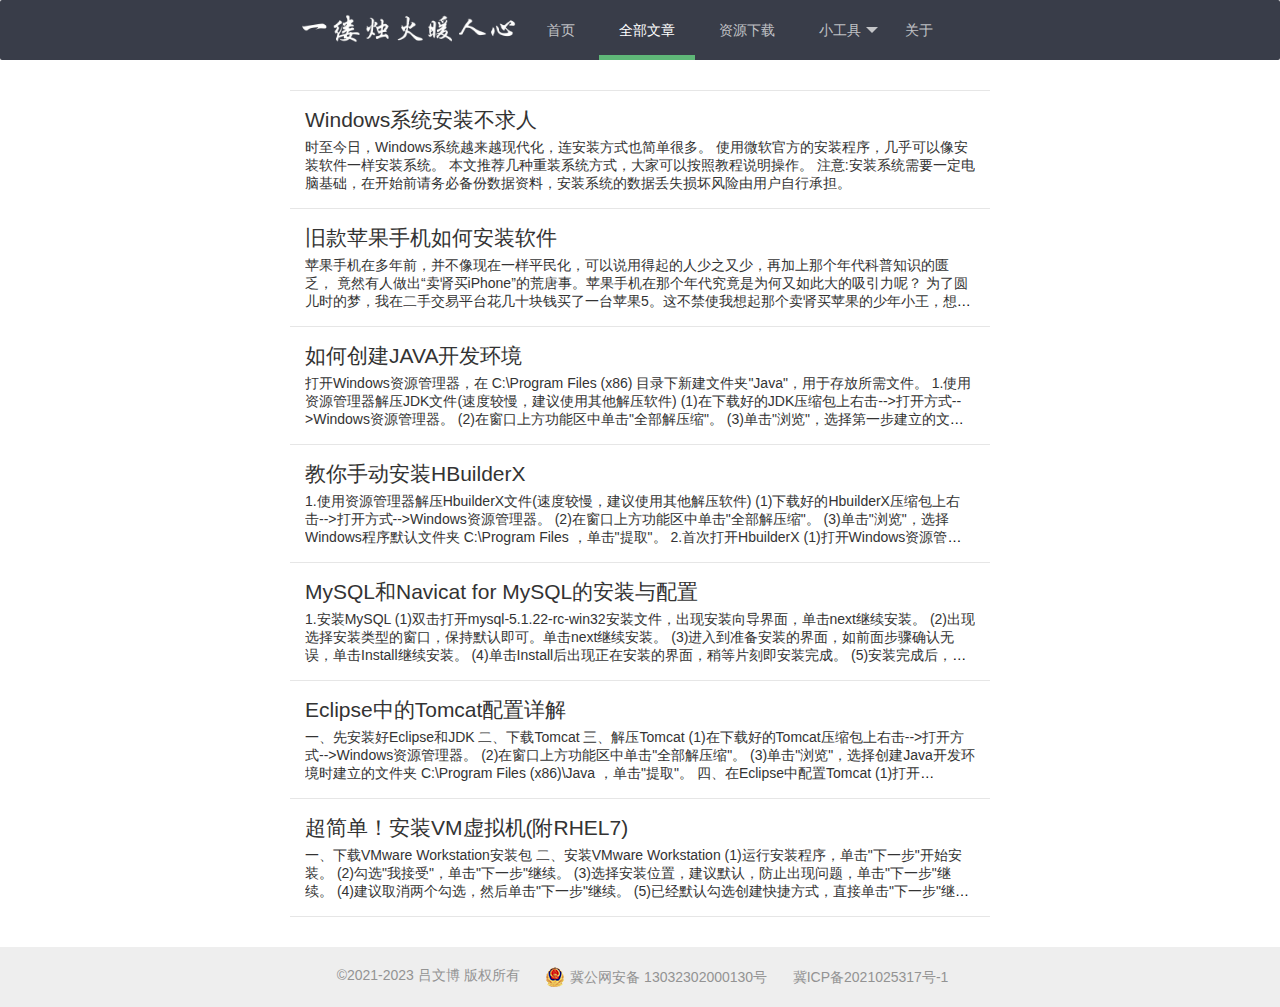
<file: blog/page/all.html>
<!DOCTYPE html>
<html>
	<head>
		<meta charset="utf-8">
		<title>全部文章</title>
		<link rel="stylesheet" href="../style/layui/css/layui.css" media="all" />
		<link rel="stylesheet" href="../style/style.css" media="all" />
	</head>
	<body>
		<div class="page">
			<ul class="layui-nav">
				<div class="nav">
				    <li style="float:left"><img src="../img/logo.png" style="width:217px;height:40px;margin:10px;"/></li>
					<li class="layui-nav-item"><a href="../index.html">首页</a></li>
					<li class="layui-nav-item layui-this"><a href="all.html">全部文章</a></li>
					<li class="layui-nav-item"><a href="download.html">资源下载</a></li>
					<li class="layui-nav-item">
						<a href="javascript:;">小工具</a>
						<dl class="layui-nav-child">
							<dd><a href="../tools/llxs.html" target="_blank">流量消失器</a></dd>
							<dd><a href="../layui/layui.html" target="_blank">layui镜像站</a></dd>
							<dd><a href="../tools/dns.html" target="_blank">全国DNS表</a></dd>
						</dl>
					</li>
					<li class="layui-nav-item"><a href="about.html">关于</a></li>
				</div>
			</ul>
			<div class="main">
				<div class="conent_cp">
					<hr >
					<div class="news">
						<h2><a href="../doc/howToWindows.html">Windows系统安装不求人</a></h2>
						<p><a href="../doc/howToWindows.html">时至今日，Windows系统越来越现代化，连安装方式也简单很多。
								使用微软官方的安装程序，几乎可以像安装软件一样安装系统。
								本文推荐几种重装系统方式，大家可以按照教程说明操作。
								注意:安装系统需要一定电脑基础，在开始前请务必备份数据资料，安装系统的数据丢失损坏风险由用户自行承担。
								</a>
						</p>
					</div>
					<hr >
					<div class="news">
						<h2><a href="../doc/howToiPhone5.html">旧款苹果手机如何安装软件</a></h2>
						<p><a href="../doc/howToiPhone5.html">苹果手机在多年前，并不像现在一样平民化，可以说用得起的人少之又少，再加上那个年代科普知识的匮乏，
								竟然有人做出“卖肾买iPhone”的荒唐事。苹果手机在那个年代究竟是为何又如此大的吸引力呢？
								为了圆儿时的梦，我在二手交易平台花几十块钱买了一台苹果5。这不禁使我想起那个卖肾买苹果的少年小王，想必如今的小王拿着手里的4S，一定会后悔当初的行为。</a>
						</p>
					</div>
					<hr >
					<div class="news">
						<h2><a href="../doc/howToJava.html">如何创建JAVA开发环境</a></h2>
						<p><a href="../doc/howToJava.html">打开Windows资源管理器，在 C:\Program Files (x86) 目录下新建文件夹"Java"，用于存放所需文件。
								1.使用资源管理器解压JDK文件(速度较慢，建议使用其他解压软件) (1)在下载好的JDK压缩包上右击-->打开方式-->Windows资源管理器。
								(2)在窗口上方功能区中单击"全部解压缩"。 (3)单击"浏览"，选择第一步建立的文件夹 C:\Program Files (x86)\Java ，单击"提取"。</a>
						</p>
					</div>
					<hr >
					<div class="news">
						<h2><a href="../doc/howToHBuilderX.html">教你手动安装HBuilderX</a></h2>
						<p><a href="../doc/howToHBuilderX.html">1.使用资源管理器解压HbuilderX文件(速度较慢，建议使用其他解压软件)
								(1)下载好的HbuilderX压缩包上右击-->打开方式-->Windows资源管理器。 (2)在窗口上方功能区中单击"全部解压缩"。
								(3)单击"浏览"，选择Windows程序默认文件夹 C:\Program Files ，单击"提取"。 2.首次打开HbuilderX
								(1)打开Windows资源管理器，找到提取出的文件，进入HbuilderX的路径下，</a>
						</p>
					</div>
					<hr >
					<div class="news">
						<h2><a href="../doc/howToMySQL.html">MySQL和Navicat for MySQL的安装与配置</a></h2>
						<p><a href="../doc/howToMySQL.html">1.安装MySQL (1)双击打开mysql-5.1.22-rc-win32安装文件，出现安装向导界面，单击next继续安装。
								(2)出现选择安装类型的窗口，保持默认即可。单击next继续安装。 (3)进入到准备安装的界面，如前面步骤确认无误，单击Install继续安装。
								(4)单击Install后出现正在安装的界面，稍等片刻即安装完成。 (5)安装完成后，出现解说画面，依次单击两次next就行。</a>
						</p>
					</div>
					<hr >
					<div class="news">
						<h2><a href="../doc/howToTomcat.html">Eclipse中的Tomcat配置详解</a></h2>
						<p><a href="../doc/howToTomcat.html">一、先安装好Eclipse和JDK 二、下载Tomcat 三、解压Tomcat (1)在下载好的Tomcat压缩包上右击-->打开方式-->Windows资源管理器。
								(2)在窗口上方功能区中单击"全部解压缩"。 (3)单击"浏览"，选择创建Java开发环境时建立的文件夹 C:\Program Files (x86)\Java
								，单击"提取"。 四、在Eclipse中配置Tomcat (1)打开Eclipse，在菜单栏中单击Window，然后单击Preferences，打开首选项页面。</a>
						</p>
					</div>
					<hr >
					<div class="news">
						<h2><a href="../doc/howToVM.html">超简单！安装VM虚拟机(附RHEL7)</a></h2>
						<p><a href="../doc/howToVM.html">一、下载VMware Workstation安装包 二、安装VMware Workstation (1)运行安装程序，单击"下一步"开始安装。
								(2)勾选"我接受"，单击"下一步"继续。 (3)选择安装位置，建议默认，防止出现问题，单击"下一步"继续。 (4)建议取消两个勾选，然后单击"下一步"继续。
								(5)已经默认勾选创建快捷方式，直接单击"下一步"继续。 (6)如前面步骤无误，单击"安装"，开始安装。</a>
						</p>
					</div>
					<hr >
				</div>
			</div>
			<iframe src="../page/footer.html" frameborder="0"></iframe>
		</div>
		<script src="../style/layui/layui.js" charset="utf-8"></script>
		<script>
			layui.use('element', function() {
				var element = layui.element;
			});
		</script>
	</body>
</html>
</file>
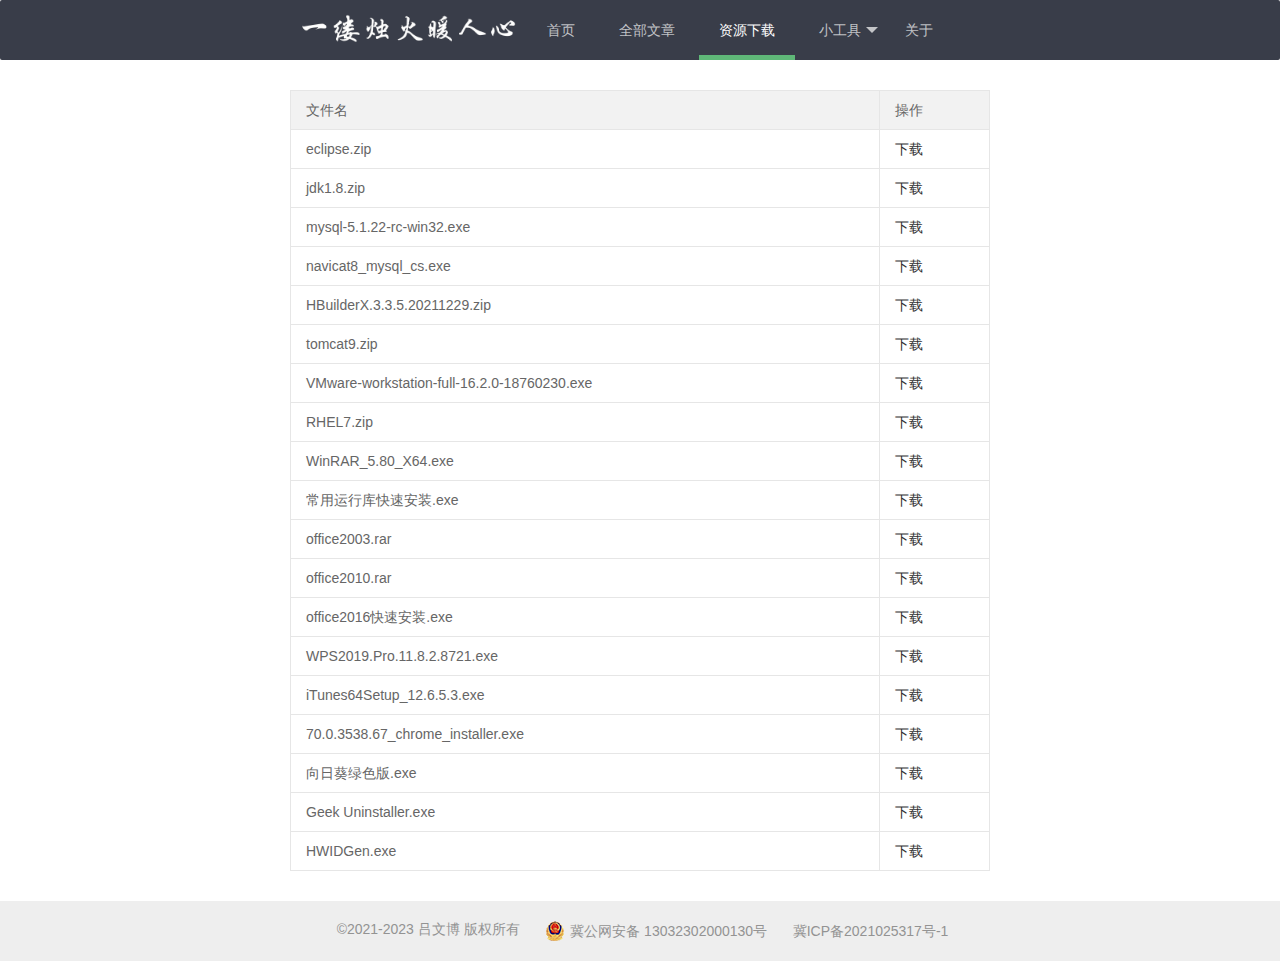
<file: blog/page/download.html>
<!DOCTYPE html>
<html>
	<head>
		<meta charset="utf-8">
		<title>资源下载</title>
		<link rel="stylesheet" href="../style/layui/css/layui.css" media="all" />
		<link rel="stylesheet" href="../style/style.css" media="all" />
	</head>
	<body>
		<div class="page">
			<ul class="layui-nav">
				<div class="nav">
					<li style="float:left"><img src="../img/logo.png" style="width:217px;height:40px;margin:10px;" />
					</li>
					<li class="layui-nav-item"><a href="../index.html">首页</a></li>
					<li class="layui-nav-item"><a href="all.html">全部文章</a></li>
					<li class="layui-nav-item layui-this"><a href="download.html">资源下载</a></li>
					<li class="layui-nav-item">
						<a href="javascript:;">小工具</a>
						<dl class="layui-nav-child">
							<dd><a href="../tools/llxs.html" target="_blank">流量消失器</a></dd>
							<dd><a href="../layui/layui.html" target="_blank">layui镜像站</a></dd>
							<dd><a href="../tools/dns.html" target="_blank">全国DNS表</a></dd>
						</dl>
					</li>
					<li class="layui-nav-item"><a href="about.html">关于</a></li>
				</div>
			</ul>
			<div class="main">
				<div class="layui-form">
					<table class="layui-table">
						<thead>
							<tr>
								<th>文件名</th>
								<th>操作</th>
							</tr>
						</thead>
						<tbody>
							<tr>
								<td>eclipse.zip</td>
								<td><a href="../file/softs/eclipse.zip">下载</a></td>
							</tr>
							<tr>
								<td>jdk1.8.zip</td>
								<td><a href="../file/jdk1.8.zip">下载</a></td>
							</tr>
							<tr>
								<td>mysql-5.1.22-rc-win32.exe</td>
								<td><a href="../file/softs/mysql-5.1.22-rc-win32.exe">下载</a></td>
							</tr>
							<tr>
								<td>navicat8_mysql_cs.exe</td>
								<td><a href="../file/softs/navicat8_mysql_cs.exe">下载</a></td>
							</tr>
							<tr>
								<td>HBuilderX.3.3.5.20211229.zip</td>
								<td><a href="../file/softs/HBuilderX.3.3.5.20211229.zip">下载</a></td>
							</tr>
							<tr>
								<td>tomcat9.zip</td>
								<td><a href="../file/tomcat9.zip">下载</a></td>
							</tr>
							<tr>
								<td>VMware-workstation-full-16.2.0-18760230.exe</td>
								<td><a href="../file/softs/VMware-workstation-full-16.2.0-18760230.exe">下载</a></td>
							</tr>
							<tr>
								<td>RHEL7.zip</td>
								<td><a href="../file/RHEL7.zip">下载</a></td>
							</tr>
							<tr>
								<td>WinRAR_5.80_X64.exe</td>
								<td><a href="../file/softs/WinRAR_5.80_X64.exe">下载</a></td>
							</tr>
							<tr>
								<td>常用运行库快速安装.exe</td>
								<td><a href="../file/softs/常用运行库快速安装.exe">下载</a></td>
							</tr>
							<tr>
								<td>office2003.rar</td>
								<td><a href="../file/softs/office2003.rar">下载</a></td>
							</tr>
							<tr>
								<td>office2010.rar</td>
								<td><a href="../file/softs/office2010.rar">下载</a></td>
							</tr>
							<tr>
								<td>office2016快速安装.exe</td>
								<td><a href="../file/softs/office2016快速安装.exe">下载</a></td>
							</tr>
							<tr>
								<td>WPS2019.Pro.11.8.2.8721.exe</td>
								<td><a href="../file/softs/WPS2019.Pro.11.8.2.8721.exe">下载</a></td>
							</tr>
							<tr>
								<td>iTunes64Setup_12.6.5.3.exe</td>
								<td><a href="../file/softs/iTunes64Setup_12.6.5.3.exe">下载</a></td>
							</tr>
							<tr>
								<td>70.0.3538.67_chrome_installer.exe</td>
								<td><a href="../file/softs/70.0.3538.67_chrome_installer.exe">下载</a></td>
							</tr>
							<tr>
								<td>向日葵绿色版.exe</td>
								<td><a href="../file/softs/向日葵绿色版.exe">下载</a></td>
							</tr>
							<tr>
								<td>Geek Uninstaller.exe</td>
								<td><a href="../file/softs/Geek Uninstaller.exe">下载</a></td>
							</tr>
							<tr>
								<td>HWIDGen.exe</td>
								<td><a href="../file/softs/HWIDGen.exe">下载</a></td>
							</tr>
						</tbody>
					</table>
				</div>
			</div>
			<iframe src="../page/footer.html" frameborder="0"></iframe>
		</div>
		<script src="../style/layui/layui.js" charset="utf-8"></script>
		<script>
			layui.use('element', function() {
				var element = layui.element;
			});
		</script>
	</body>
</html>
</file>
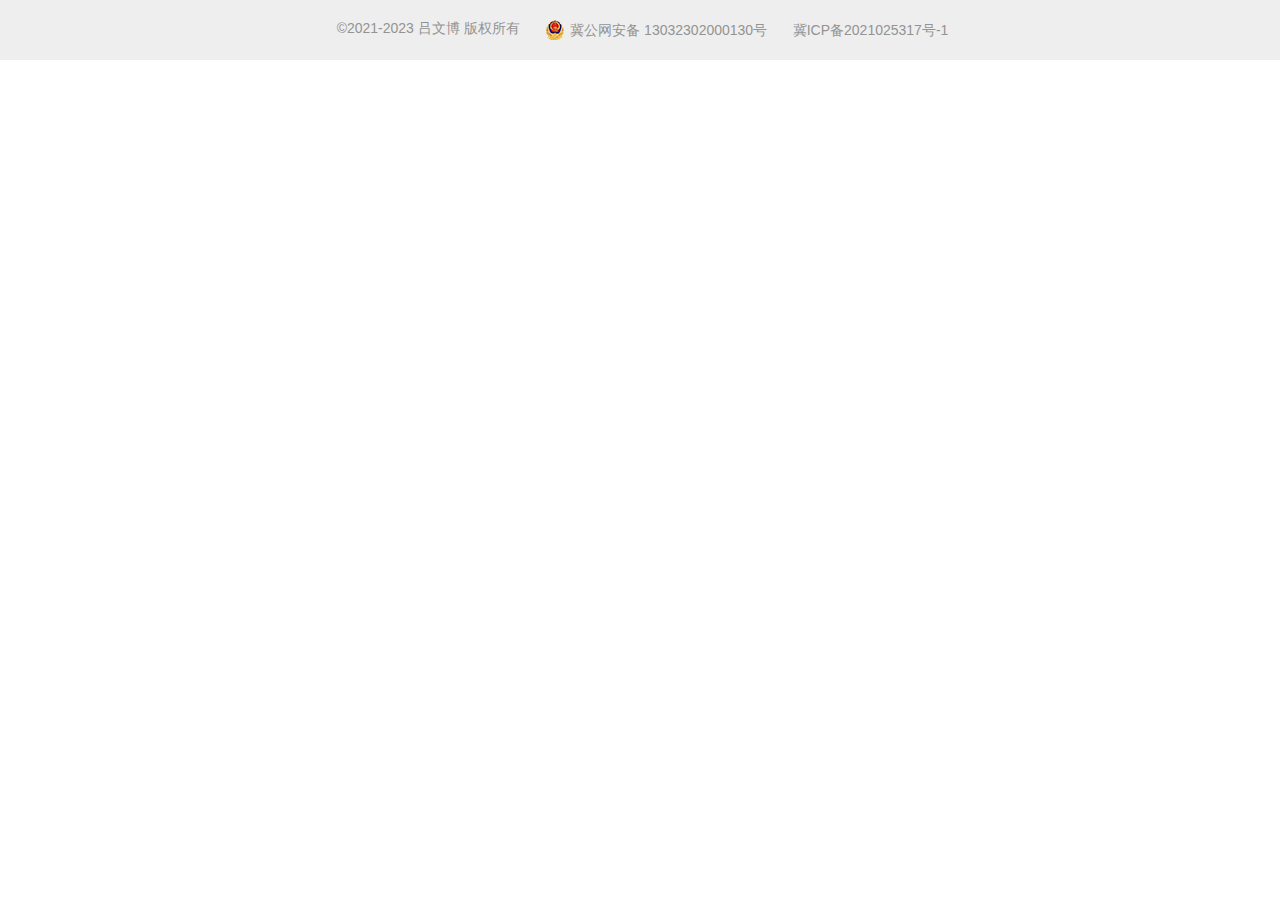
<file: blog/page/footer.html>
<!DOCTYPE html>
<html>
	<head>
		<meta charset="utf-8">
		<title></title>
		<link rel="stylesheet" href="../style/layui/css/layui.css" media="all" />
		<link rel="stylesheet" href="../style/style.css" media="all" />
	</head>
	<body>
		<div class="page" style="background-color:rgb(238,238,238)">
			<div class="footer">
				<p>&copy;2021-2023 吕文博 版权所有</p>
				<p>&nbsp;&nbsp;&nbsp;&nbsp;</p>
				<a target="_blank" href="http://www.beian.gov.cn/portal/registerSystemInfo?recordcode=13032302000130">
					<img src="../img/beian.png" />
					<p>冀公网安备 13032302000130号</p>
				</a>
				<p>&nbsp;&nbsp;&nbsp;&nbsp;</p>
				<a href="https://beian.miit.gov.cn/" target="_blank">
					<p>冀ICP备2021025317号-1</p>
				</a>
			</div>
		</div>
		<script src="../style/layui/layui.js" charset="utf-8"></script>
	</body>
</html>
</file>
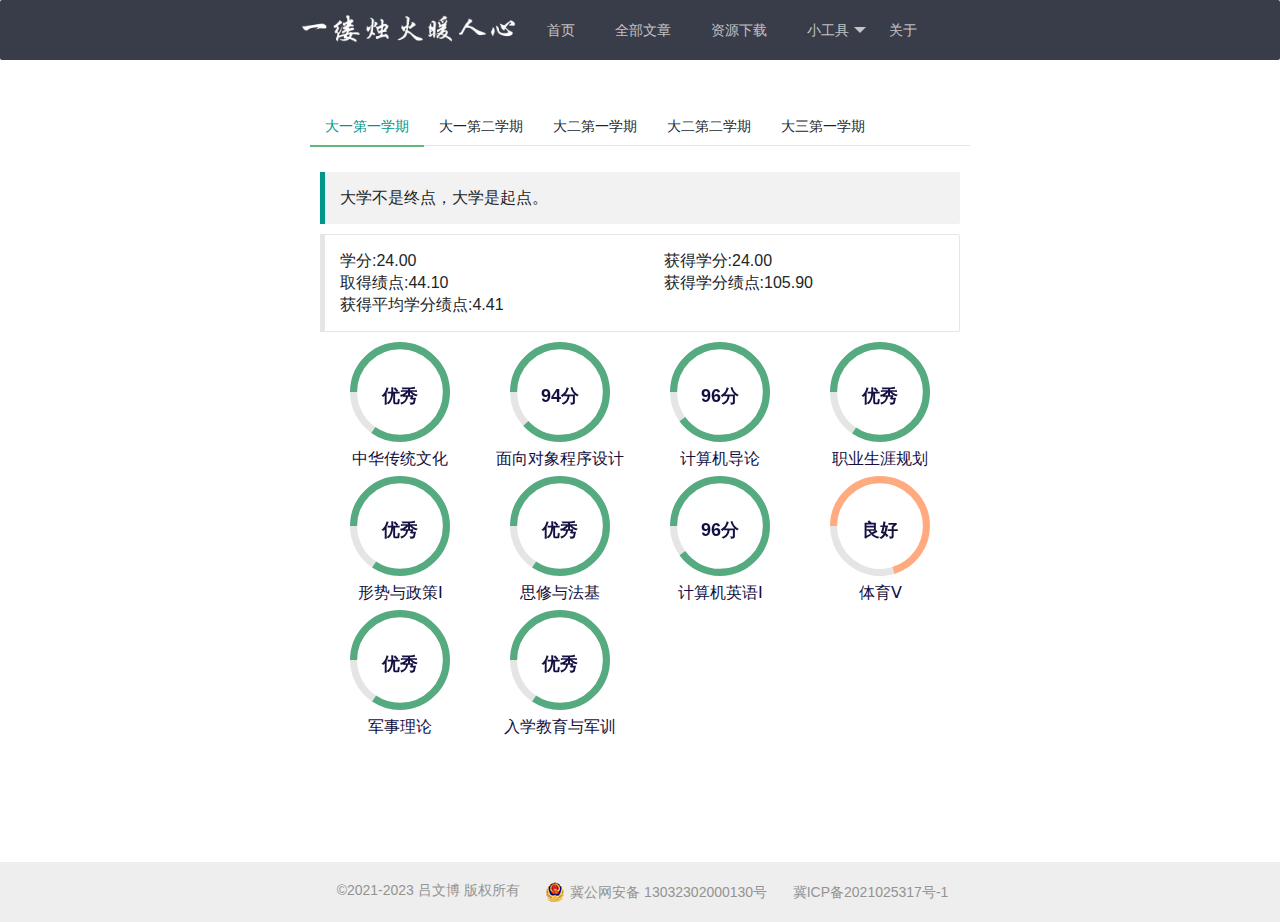
<file: blog/page/grade.html>
<!DOCTYPE html>
<html>
	<head>
		<meta charset="utf-8">
		<title>学业成绩</title>
		<link rel="stylesheet" href="../style/layui/css/layui.css" media="all" />
		<link rel="stylesheet" href="../style/style.css" media="all" />
		<link rel="stylesheet" type="text/css" href="../style/assets/css/bootstrap.min.css">
		<link rel="stylesheet" type="text/css" href="../style/assets/css/style.css">
	</head>
	<body>
		<div class="page">
			<ul class="layui-nav">
				<div class="nav">
				    <li style="float:left"><img src="../img/logo.png" style="width:217px;height:40px;margin:10px;"/></li>
					<li class="layui-nav-item"><a href="../index.html">首页</a></li>
					<li class="layui-nav-item"><a href="all.html">全部文章</a></li>
					<li class="layui-nav-item"><a href="download.html">资源下载</a></li>
					<li class="layui-nav-item">
						<a href="javascript:;">小工具</a>
						<dl class="layui-nav-child">
							<dd><a href="../tools/llxs.html" target="_blank">流量消失器</a></dd>
							<dd><a href="../layui/layui.html" target="_blank">layui镜像站</a></dd>
							<dd><a href="../tools/dns.html" target="_blank">全国DNS表</a></dd>
						</dl>
					</li>
					<li class="layui-nav-item"><a href="about.html">关于</a></li>
				</div>
			</ul>
			<div class="main">
				<div class="layui-tab layui-tab-brief">
					<ul class="layui-tab-title">
						<li class="layui-this">大一第一学期</li>
						<li>大一第二学期</li>
						<li>大二第一学期</li>
						<li>大二第二学期</li>
						<li>大三第一学期</li>
					</ul>
					<div class="layui-tab-content">
						<div class="layui-tab-item layui-show">
							<blockquote class="layui-elem-quote">
								大学不是终点，大学是起点。
							</blockquote>
							<!-- 大一第一学期成绩 -->
							<blockquote class="layui-elem-quote layui-quote-nm">
								<table>
									<tr>
										<td>学分:24.00</td>
										<td></td>
										<td>获得学分:24.00</td>
									</tr>
									<tr>
										<td>取得绩点:44.10</td>
										<td></td>

										<td>获得学分绩点:105.90</td>
									</tr>
									<tr>
										<td>获得平均学分绩点:4.41</td>
										<td>&emsp;&emsp;&emsp;&emsp;&emsp;&emsp;&emsp;&emsp;&emsp;&emsp;</td>
										<td></td>
									</tr>

								</table>
							</blockquote>
							<div class="col-md-7">
								<div class="skill row">
									<div class="col-md-3 skill-single text-center">
										<div class="circle" id="circle-1"><span>优秀</span></div>
										<h6>中华传统文化</h6>
									</div>
									<div class="col-md-3 skill-single text-center">
										<div class="circle" id="circle-2"><span>94分</span></div>
										<h6>面向对象程序设计</h6>
									</div>
									<div class="col-md-3 skill-single text-center">
										<div class="circle" id="circle-3"><span>96分</span></div>
										<h6>计算机导论</h6>
									</div>
									<div class="col-md-3 skill-single text-center">
										<div class="circle" id="circle-4"><span>优秀</span></div>
										<h6>职业生涯规划</h6>
									</div>
								</div>
								<div class="skill row">
									<div class="col-md-3 skill-single text-center">
										<div class="circle" id="circle-5"><span>优秀</span></div>
										<h6>形势与政策Ⅰ</h6>
									</div>
									<div class="col-md-3 skill-single text-center">
										<div class="circle" id="circle-6"><span>优秀</span></div>
										<h6>思修与法基</h6>
									</div>
									<div class="col-md-3 skill-single text-center">
										<div class="circle" id="circle-7"><span>96分</span></div>
										<h6>计算机英语Ⅰ</h6>
									</div>
									<div class="col-md-3 skill-single text-center">
										<div class="circle" id="circle-8"><span>良好</span></div>
										<h6>体育Ⅴ</h6>
									</div>
								</div>
								<div class="skill row">
									<div class="col-md-3 skill-single text-center">
										<div class="circle" id="circle-9"><span>优秀</span></div>
										<h6>军事理论</h6>
									</div>
									<div class="col-md-3 skill-single text-center">
										<div class="circle" id="circle-10"><span>优秀</span></div>
										<h6>入学教育与军训</h6>
									</div>
									<div class="col-md-3 skill-single text-center"></div>
									<div class="col-md-3 skill-single text-center"></div>
								</div>
							</div>
						</div>
						<div class="layui-tab-item">
							<blockquote class="layui-elem-quote">
								适应了大学生活，一切井然有序的进行。
							</blockquote>
							<!-- 大一第二学期成绩 -->
							<blockquote class="layui-elem-quote layui-quote-nm">
								<table>
									<tr>
										<td>学分:32.50</td>
										<td></td>
										<td>获得学分:32.50</td>
									</tr>
									<tr>
										<td>取得绩点:51.10</td>
										<td></td>

										<td>获得学分绩点:139.45</td>
									</tr>
									<tr>
										<td>获得平均学分绩点:4.29</td>
										<td>&emsp;&emsp;&emsp;&emsp;&emsp;&emsp;&emsp;&emsp;&emsp;&emsp;</td>
										<td></td>
									</tr>
								</table>
							</blockquote>
							<div class="col-md-7">
								<div class="skill row">
									<div class="col-md-3 skill-single text-center">
										<div class="circle" id="circle-11"><span>87分</span></div>
										<h6>网络数据库</h6>
									</div>
									<div class="col-md-3 skill-single text-center">
										<div class="circle" id="circle-12"><span>优秀</span></div>
										<h6>企业职业素养Ⅰ</h6>
									</div>
									<div class="col-md-3 skill-single text-center">
										<div class="circle" id="circle-13"><span>94分</span></div>
										<h6>IT日语初级Ⅰ</h6>
									</div>
									<div class="col-md-3 skill-single text-center">
										<div class="circle" id="circle-14"><span>优秀</span></div>
										<h6>计算机数学</h6>
									</div>
								</div>
								<div class="skill row">
									<div class="col-md-3 skill-single text-center">
										<div class="circle" id="circle-15"><span>优秀</span></div>
										<h6>Web前端技术</h6>
									</div>
									<div class="col-md-3 skill-single text-center">
										<div class="circle" id="circle-16"><span>优秀</span></div>
										<h6>沟通与口才</h6>
									</div>
									<div class="col-md-3 skill-single text-center">
										<div class="circle" id="circle-17"><span>优秀</span></div>
										<h6>形势与政策Ⅱ</h6>
									</div>
									<div class="col-md-3 skill-single text-center">
										<div class="circle" id="circle-18"><span>优秀</span></div>
										<h6>概论</h6>
									</div>
								</div>
								<div class="skill row">
									<div class="col-md-3 skill-single text-center">
										<div class="circle" id="circle-19"><span>优秀</span></div>
										<h6>计算机英语Ⅱ</h6>
									</div>
									<div class="col-md-3 skill-single text-center">
										<div class="circle" id="circle-20"><span>良好</span></div>
										<h6>体育Ⅵ</h6>
									</div>
									<div class="col-md-3 skill-single text-center">
										<div class="circle" id="circle-21"><span>良好</span></div>
										<h6>劳动实践Ⅰ</h6>
									</div>
									<div class="col-md-3 skill-single text-center">
										<div class="circle" id="circle-22"><span>优秀</span></div>
										<h6>综合实训Ⅱ</h6>
									</div>
								</div>
							</div>
						</div>
						<div class="layui-tab-item">
							<blockquote class="layui-elem-quote">
								我们已经不是新生了。
							</blockquote>
							<!-- 大二第一学期成绩 -->
							<blockquote class="layui-elem-quote layui-quote-nm">
								<table>
									<tr>
										<td>学分:26.50</td>
										<td></td>
										<td>获得学分:26.50</td>
									</tr>
									<tr>
										<td>取得绩点:35.10</td>
										<td></td>

										<td>获得学分绩点:119.35</td>
									</tr>
									<tr>
										<td>获得平均学分绩点:4.50</td>
										<td>&emsp;&emsp;&emsp;&emsp;&emsp;&emsp;&emsp;&emsp;&emsp;&emsp;</td>
										<td></td>
									</tr>
								</table>
							</blockquote>
							<div class="col-md-7">
								<div class="skill row">
									<div class="col-md-3 skill-single text-center">
										<div class="circle" id="circle-23"><span>优秀</span></div>
										<h6>Linux服务器配置与管理</h6>
									</div>
									<div class="col-md-3 skill-single text-center">
										<div class="circle" id="circle-24"><span>优秀</span></div>
										<h6>企业职业素养Ⅱ</h6>
									</div>
									<div class="col-md-3 skill-single text-center">
										<div class="circle" id="circle-25"><span>99分</span></div>
										<h6>Web后台开发</h6>
									</div>
									<div class="col-md-3 skill-single text-center">
										<div class="circle" id="circle-26"><span>92分</span></div>
										<h6>IT日语初级Ⅱ</h6>
									</div>
								</div>
								<div class="skill row">
									<div class="col-md-3 skill-single text-center">
										<div class="circle" id="circle-27"><span>优秀</span></div>
										<h6>日语听力</h6>
									</div>
									<div class="col-md-3 skill-single text-center">
										<div class="circle" id="circle-28"><span>优秀</span></div>
										<h6>应用文写作(2)</h6>
									</div>
									<div class="col-md-3 skill-single text-center">
										<div class="circle" id="circle-29"><span>良好</span></div>
										<h6>形势与政策Ⅲ</h6>
									</div>
									<div class="col-md-3 skill-single text-center">
										<div class="circle" id="circle-30"><span>优秀</span></div>
										<h6>综合实训Ⅲ</h6>
									</div>
								</div>
							</div>
						</div>
						<div class="layui-tab-item">
							<blockquote class="layui-elem-quote">
								珍惜在学校最后的时光。
							</blockquote>
							<!-- 大二第二学期成绩 -->
							<blockquote class="layui-elem-quote layui-quote-nm">
								<table>
									<tr>
										<td>学分:28.00</td>
										<td></td>
										<td>获得学分:28.00</td>
									</tr>
									<tr>
										<td>取得绩点:43.40</td>
										<td></td>

										<td>获得学分绩点:124.60</td>
									</tr>
									<tr>
										<td>获得平均学分绩点:4.45</td>
										<td>&emsp;&emsp;&emsp;&emsp;&emsp;&emsp;&emsp;&emsp;&emsp;&emsp;</td>
										<td></td>
									</tr>
								</table>
							</blockquote>
							<div class="col-md-7">
								<div class="skill row">
									<div class="col-md-3 skill-single text-center">
										<div class="circle" id="circle-31"><span>优秀</span></div>
										<h6>实用美学</h6>
									</div>
									<div class="col-md-3 skill-single text-center">
										<div class="circle" id="circle-32"><span>中等</span></div>
										<h6>就业指导</h6>
									</div>
									<div class="col-md-3 skill-single text-center">
										<div class="circle" id="circle-33"><span>优秀</span></div>
										<h6>形势与政策Ⅳ</h6>
									</div>
									<div class="col-md-3 skill-single text-center">
										<div class="circle" id="circle-34"><span>优秀</span></div>
										<h6>企业职业素养Ⅲ</h6>
									</div>
								</div>
								<div class="skill row">
									<div class="col-md-3 skill-single text-center">
										<div class="circle" id="circle-35"><span>99分</span></div>
										<h6>Shell编程</h6>
									</div>
									<div class="col-md-3 skill-single text-center">
										<div class="circle" id="circle-36"><span>99分</span></div>
										<h6>SSM框架技术</h6>
									</div>
									<div class="col-md-3 skill-single text-center">
										<div class="circle" id="circle-37"><span>91分</span></div>
										<h6>软件开发专业日语Ⅰ</h6>
									</div>
									<div class="col-md-3 skill-single text-center">
										<div class="circle" id="circle-38"><span>优秀</span></div>
										<h6>Web前端开发</h6>
									</div>
								</div>
								<div class="skill row">
									<div class="col-md-3 skill-single text-center">
										<div class="circle" id="circle-39"><span>优秀</span></div>
										<h6>劳动实践Ⅱ</h6>
									</div>
									<div class="col-md-3 skill-single text-center">
										<div class="circle" id="circle-40"><span>优秀</span></div>
										<h6>综合实训Ⅳ</h6>
									</div>
									<div class="col-md-3 skill-single text-center"></div>
									<div class="col-md-3 skill-single text-center"></div>
								</div>
							</div>
						</div>
						<div class="layui-tab-item">
							<blockquote class="layui-elem-quote">
								进入企业参加培训。
							</blockquote>
							<!-- 大二第二学期成绩 -->
							<blockquote class="layui-elem-quote layui-quote-nm">
								<table>
									<tr>
										<td>学分:12.00</td>
										<td></td>
										<td>获得学分:12.00</td>
									</tr>
									<tr>
										<td>取得绩点:9.00</td>
										<td></td>

										<td>获得学分绩点:54.00</td>
									</tr>
									<tr>
										<td>获得平均学分绩点:4.5</td>
										<td>&emsp;&emsp;&emsp;&emsp;&emsp;&emsp;&emsp;&emsp;&emsp;&emsp;</td>
										<td></td>
									</tr>
								</table>
							</blockquote>
							<div class="col-md-7">
								<div class="skill row">
									<div class="col-md-3 skill-single text-center">
										<div class="circle" id="circle-41"><span>优秀</span></div>
										<h6>对日软件开发项目实战</h6>
									</div>
									<div class="col-md-3 skill-single text-center">
										<div class="circle" id="circle-42"><span>优秀</span></div>
										<h6>软件开发专业日语Ⅱ</h6>
									</div>
								</div>
							</div>
						</div>
					</div>
				</div>

			</div>
			<iframe src="../page/footer.html" frameborder="0"></iframe>
		</div>
		<script src="../style/layui/layui.js" charset="utf-8"></script>
		<script>
			layui.use('element', function() {
				var element = layui.element;
			});
		</script>
		<!-- 引用圆环依赖的js文件 -->
		<script src="../style/assets/js/jquery-3.3.1.min.js"></script>
		<script src="../style/assets/js/waypoints.js"></script>
		<script src="../style/assets/js/counterup.min.js"></script>
		<script src="../style/assets/js/circle-progress.min.js"></script>
		<script src="../style/assets/js/custom.js"></script>
	</body>
</html>
</file>
<file: blog/style/layui/css/layui.css>
/** layui-v2.2.5 MIT License By https://www.layui.com */
.layui-inline,
img {
	display: inline-block;
	vertical-align: middle
}

h1,
h2,
h3,
h4,
h5,
h6 {
	font-weight: 400
}

.layui-edge,
.layui-header,
.layui-inline,
.layui-main {
	position: relative
}

.layui-btn,
.layui-edge,
.layui-inline,
img {
	vertical-align: middle
}

.layui-btn,
.layui-disabled,
.layui-icon,
.layui-unselect {
	-webkit-user-select: none;
	-ms-user-select: none;
	-moz-user-select: none
}

blockquote,
body,
button,
dd,
div,
dl,
dt,
form,
h1,
h2,
h3,
h4,
h5,
h6,
input,
li,
ol,
p,
pre,
td,
textarea,
th,
ul {
	margin: 0;
	padding: 0;
	-webkit-tap-highlight-color: rgba(0, 0, 0, 0)
}

a:active,
a:hover {
	outline: 0
}

img {
	border: none
}

li {
	list-style: none
}

table {
	border-collapse: collapse;
	border-spacing: 0
}

h4,
h5,
h6 {
	font-size: 100%
}

button,
input,
optgroup,
option,
select,
textarea {
	font-family: inherit;
	font-size: inherit;
	font-style: inherit;
	font-weight: inherit;
	outline: 0
}

pre {
	white-space: pre-wrap;
	white-space: -moz-pre-wrap;
	white-space: -pre-wrap;
	white-space: -o-pre-wrap;
	word-wrap: break-word
}

body {
	line-height: 24px;
	font: 14px Helvetica Neue, Helvetica, PingFang SC, \5FAE\8F6F\96C5\9ED1, Tahoma, Arial, sans-serif
}

hr {
	height: 1px;
	margin: 10px 0;
	border: 0;
	clear: both
}

a {
	color: #333;
	text-decoration: none
}

a:hover {
	color: #777
}

a cite {
	font-style: normal;
	*cursor: pointer
}

.layui-border-box,
.layui-border-box * {
	box-sizing: border-box
}

.layui-box,
.layui-box * {
	box-sizing: content-box
}

.layui-clear {
	clear: both;
	*zoom: 1
}

.layui-clear:after {
	content: '\20';
	clear: both;
	*zoom: 1;
	display: block;
	height: 0
}

.layui-inline {
	*display: inline;
	*zoom: 1
}

.layui-edge {
	display: inline-block;
	width: 0;
	height: 0;
	border-width: 6px;
	border-style: dashed;
	border-color: transparent;
	overflow: hidden
}

.layui-edge-top {
	top: -4px;
	border-bottom-color: #999;
	border-bottom-style: solid
}

.layui-edge-right {
	border-left-color: #999;
	border-left-style: solid
}

.layui-edge-bottom {
	top: 2px;
	border-top-color: #999;
	border-top-style: solid
}

.layui-edge-left {
	border-right-color: #999;
	border-right-style: solid
}

.layui-elip {
	text-overflow: ellipsis;
	overflow: hidden;
	white-space: nowrap
}

.layui-disabled,
.layui-disabled:hover {
	color: #d2d2d2 !important;
	cursor: not-allowed !important
}

.layui-circle {
	border-radius: 100%
}

.layui-show {
	display: block !important
}

.layui-hide {
	display: none !important
}

@font-face {
	font-family: layui-icon;
	src: url(../font/iconfont.eot?v=220);
	src: url(../font/iconfont.eot?v=220#iefix) format('embedded-opentype'), url(../font/iconfont.svg?v=220#iconfont) format('svg'), url(../font/iconfont.woff?v=220) format('woff'), url(../font/iconfont.ttf?v=220) format('truetype')
}

.layui-icon {
	font-family: layui-icon !important;
	font-size: 16px;
	font-style: normal;
	-webkit-font-smoothing: antialiased;
	-moz-osx-font-smoothing: grayscale
}

.layui-icon-duihua:before {
	content: "\e611"
}

.layui-icon-shezhi:before {
	content: "\e614"
}

.layui-icon-yinshenim:before {
	content: "\e60f"
}

.layui-icon-search:before {
	content: "\e615"
}

.layui-icon-fenxiang1:before {
	content: "\e641"
}

.layui-icon-shezhi1:before {
	content: "\e620"
}

.layui-icon-yinqing:before {
	content: "\e628"
}

.layui-icon-yuejuancuohao:before {
	content: "\1006"
}

.layui-icon-cuo:before {
	content: "\1007"
}

.layui-icon-baobiao:before {
	content: "\e629"
}

.layui-icon-star:before {
	content: "\e600"
}

.layui-icon-yuandian:before {
	content: "\e617"
}

.layui-icon-chat:before {
	content: "\e606"
}

.layui-icon-logo:before {
	content: "\e609"
}

.layui-icon-list:before {
	content: "\e60a"
}

.layui-icon-tubiao:before {
	content: "\e62c"
}

.layui-icon-right:before {
	content: "\1005"
}

.layui-icon-huanfu2:before {
	content: "\e61b"
}

.layui-icon-On-line:before {
	content: "\e610"
}

.layui-icon-biaoge:before {
	content: "\e62d"
}

.layui-icon-youyou:before {
	content: "\e602"
}

.layui-icon-zuozuo:before {
	content: "\e603"
}

.layui-icon-cart-simple:before {
	content: "\e698"
}

.layui-icon-cry:before {
	content: "\e69c"
}

.layui-icon-smile:before {
	content: "\e6af"
}

.layui-icon-survey:before {
	content: "\e6b2"
}

.layui-icon-tree:before {
	content: "\e62e"
}

.layui-icon-iconfont17:before {
	content: "\e62f"
}

.layui-icon-tianjia:before {
	content: "\e61f"
}

.layui-icon-xiazai:before {
	content: "\e601"
}

.layui-icon-xuanzemoban48:before {
	content: "\e630"
}

.layui-icon-gongju:before {
	content: "\e631"
}

.layui-icon-face-surprised:before {
	content: "\e664"
}

.layui-icon-bianji:before {
	content: "\e642"
}

.layui-icon-speaker:before {
	content: "\e645"
}

.layui-icon-xiangxia:before {
	content: "\e61a"
}

.layui-icon-wenjian:before {
	content: "\e621"
}

.layui-icon-layouts:before {
	content: "\e632"
}

.layui-icon-duigou:before {
	content: "\e618"
}

.layui-icon-tianjia1:before {
	content: "\e608"
}

.layui-icon-yaoyaozhibofanye:before {
	content: "\e633"
}

.layui-icon-read:before {
	content: "\e705"
}

.layui-icon-404:before {
	content: "\e61c"
}

.layui-icon-lunbozutu:before {
	content: "\e634"
}

.layui-icon-help:before {
	content: "\e607"
}

.layui-icon-daima1:before {
	content: "\e635"
}

.layui-icon-jinshui:before {
	content: "\e636"
}

.layui-icon-find-fill:before {
	content: "\e670"
}

.layui-icon-about:before {
	content: "\e60b"
}

.layui-icon-location:before {
	content: "\e715"
}

.layui-icon-xiangshang:before {
	content: "\e619"
}

.layui-icon-pause:before {
	content: "\e651"
}

.layui-icon-riqi:before {
	content: "\e637"
}

.layui-icon-uploadfile:before {
	content: "\e61d"
}

.layui-icon-delete:before {
	content: "\e640"
}

.layui-icon-play:before {
	content: "\e652"
}

.layui-icon-top:before {
	content: "\e604"
}

.layui-icon-haoyouqingqiu:before {
	content: "\e612"
}

.layui-icon-weibiaoti1:before {
	content: "\e605"
}

.layui-icon-chuangkou:before {
	content: "\e638"
}

.layui-icon-comiisbiaoqing:before {
	content: "\e60c"
}

.layui-icon-zhengque:before {
	content: "\e616"
}

.layui-icon-dollar:before {
	content: "\e659"
}

.layui-icon-iconfontwodehaoyou:before {
	content: "\e613"
}

.layui-icon-wenjianxiazai:before {
	content: "\e61e"
}

.layui-icon-tupian:before {
	content: "\e60d"
}

.layui-icon-lianjie:before {
	content: "\e64c"
}

.layui-icon-diamond:before {
	content: "\e735"
}

.layui-icon-jilu:before {
	content: "\e60e"
}

.layui-icon-liucheng:before {
	content: "\e622"
}

.layui-icon-fontstrikethrough:before {
	content: "\e64f"
}

.layui-icon-unlink:before {
	content: "\e64d"
}

.layui-icon-bianjiwenzi:before {
	content: "\e639"
}

.layui-icon-sanjiao:before {
	content: "\e623"
}

.layui-icon-danxuankuanghouxuan:before {
	content: "\e63f"
}

.layui-icon-danxuankuangxuanzhong:before {
	content: "\e643"
}

.layui-icon-juzhongduiqi:before {
	content: "\e647"
}

.layui-icon-youduiqi:before {
	content: "\e648"
}

.layui-icon-zuoduiqi:before {
	content: "\e649"
}

.layui-icon-gongsisvgtubiaozongji22:before {
	content: "\e626"
}

.layui-icon-gongsisvgtubiaozongji23:before {
	content: "\e627"
}

.layui-icon-refresh-2:before {
	content: "\1002"
}

.layui-icon-loading-1:before {
	content: "\e63e"
}

.layui-icon-return:before {
	content: "\e65c"
}

.layui-icon-jiacu:before {
	content: "\e62b"
}

.layui-icon-uploading:before {
	content: "\e67c"
}

.layui-icon-liaotianduihuaimgoutong:before {
	content: "\e63a"
}

.layui-icon-video:before {
	content: "\e6ed"
}

.layui-icon-headset:before {
	content: "\e6fc"
}

.layui-icon-wenjianjiafan:before {
	content: "\e624"
}

.layui-icon-shouji:before {
	content: "\e63b"
}

.layui-icon-tianjia2:before {
	content: "\e654"
}

.layui-icon-wenjianjia:before {
	content: "\e7a0"
}

.layui-icon-biaoqing:before {
	content: "\e650"
}

.layui-icon-html:before {
	content: "\e64b"
}

.layui-icon-biaodan:before {
	content: "\e63c"
}

.layui-icon-cart:before {
	content: "\e657"
}

.layui-icon-camera-fill:before {
	content: "\e65d"
}

.layui-icon-25:before {
	content: "\e62a"
}

.layui-icon-emwdaima:before {
	content: "\e64e"
}

.layui-icon-fire:before {
	content: "\e756"
}

.layui-icon-set:before {
	content: "\e716"
}

.layui-icon-zitixiahuaxian:before {
	content: "\e646"
}

.layui-icon-sanjiao1:before {
	content: "\e625"
}

.layui-icon-tips:before {
	content: "\e702"
}

.layui-icon-tupian-copy-copy:before {
	content: "\e64a"
}

.layui-icon-more-vertical:before {
	content: "\e671"
}

.layui-icon-zhuti2:before {
	content: "\e66c"
}

.layui-icon-loading:before {
	content: "\e63d"
}

.layui-icon-xieti:before {
	content: "\e644"
}

.layui-icon-refresh-1:before {
	content: "\e666"
}

.layui-icon-rmb:before {
	content: "\e65e"
}

.layui-icon-home:before {
	content: "\e68e"
}

.layui-icon-user:before {
	content: "\e770"
}

.layui-icon-notice:before {
	content: "\e667"
}

.layui-icon-voice:before {
	content: "\e688"
}

.layui-icon-download:before {
	content: "\e681"
}

.layui-icon-snowflake:before {
	content: "\e6b1"
}

.layui-icon-yemian1:before {
	content: "\e655"
}

.layui-icon-template:before {
	content: "\e663"
}

.layui-icon-auz:before {
	content: "\e672"
}

.layui-icon-console:before {
	content: "\e665"
}

.layui-icon-app:before {
	content: "\e653"
}

.layui-icon-xiayiye:before {
	content: "\e65a"
}

.layui-icon-website:before {
	content: "\e7ae"
}

.layui-icon-xiayiye1:before {
	content: "\e65b"
}

.layui-icon-component:before {
	content: "\e857"
}

.layui-icon-more:before {
	content: "\e65f"
}

.layui-icon-shrink-right:before {
	content: "\e668"
}

.layui-icon-spread-left:before {
	content: "\e66b"
}

.layui-icon-camera:before {
	content: "\e660"
}

.layui-icon-note:before {
	content: "\e66e"
}

.layui-icon-refresh:before {
	content: "\e669"
}

.layui-icon-nv:before {
	content: "\e661"
}

.layui-icon-nan:before {
	content: "\e662"
}

.layui-icon-senior:before {
	content: "\e674"
}

.layui-icon-theme:before {
	content: "\e66a"
}

.layui-icon-tread:before {
	content: "\e6c5"
}

.layui-icon-praise:before {
	content: "\e6c6"
}

.layui-icon-star-fill:before {
	content: "\e658"
}

.layui-icon-template-1:before {
	content: "\e656"
}

.layui-icon-loading-2:before {
	content: "\e66d"
}

.layui-main {
	width: 1140px;
	margin: 0 auto
}

.layui-header {
	z-index: 1000;
	height: 60px
}

.layui-header a:hover {
	transition: all .5s;
	-webkit-transition: all .5s
}

.layui-side {
	position: fixed;
	top: 0;
	bottom: 0;
	z-index: 999;
	width: 200px;
	overflow-x: hidden
}

.layui-side-scroll {
	width: 220px;
	height: 100%;
	overflow-x: hidden
}

.layui-body {
	position: absolute;
	left: 200px;
	right: 0;
	top: 0;
	bottom: 0;
	z-index: 998;
	width: auto;
	overflow: hidden;
	overflow-y: auto;
	box-sizing: border-box
}

.layui-layout-body {
	overflow: hidden
}

.layui-layout-admin .layui-header {
	background-color: #23262E
}

.layui-layout-admin .layui-side {
	top: 60px;
	width: 200px;
	overflow-x: hidden
}

.layui-layout-admin .layui-body {
	top: 60px;
	bottom: 44px
}

.layui-layout-admin .layui-main {
	width: auto;
	margin: 0 15px
}

.layui-layout-admin .layui-footer {
	position: fixed;
	left: 200px;
	right: 0;
	bottom: 0;
	height: 44px;
	line-height: 44px;
	padding: 0 15px;
	background-color: #eee
}

.layui-layout-admin .layui-logo {
	position: absolute;
	left: 0;
	top: 0;
	width: 200px;
	height: 100%;
	line-height: 60px;
	text-align: center;
	color: #009688;
	font-size: 16px
}

.layui-layout-admin .layui-header .layui-nav {
	background: 0 0
}

.layui-layout-left {
	position: absolute !important;
	left: 200px;
	top: 0
}

.layui-layout-right {
	position: absolute !important;
	right: 0;
	top: 0
}

.layui-container {
	position: relative;
	margin: 0 auto;
	padding: 0 15px;
	box-sizing: border-box
}

.layui-fluid {
	position: relative;
	margin: 0 auto;
	padding: 0 15px
}

.layui-row:after,
.layui-row:before {
	content: '';
	display: block;
	clear: both
}

.layui-col-lg1,
.layui-col-lg10,
.layui-col-lg11,
.layui-col-lg12,
.layui-col-lg2,
.layui-col-lg3,
.layui-col-lg4,
.layui-col-lg5,
.layui-col-lg6,
.layui-col-lg7,
.layui-col-lg8,
.layui-col-lg9,
.layui-col-md1,
.layui-col-md10,
.layui-col-md11,
.layui-col-md12,
.layui-col-md2,
.layui-col-md3,
.layui-col-md4,
.layui-col-md5,
.layui-col-md6,
.layui-col-md7,
.layui-col-md8,
.layui-col-md9,
.layui-col-sm1,
.layui-col-sm10,
.layui-col-sm11,
.layui-col-sm12,
.layui-col-sm2,
.layui-col-sm3,
.layui-col-sm4,
.layui-col-sm5,
.layui-col-sm6,
.layui-col-sm7,
.layui-col-sm8,
.layui-col-sm9,
.layui-col-xs1,
.layui-col-xs10,
.layui-col-xs11,
.layui-col-xs12,
.layui-col-xs2,
.layui-col-xs3,
.layui-col-xs4,
.layui-col-xs5,
.layui-col-xs6,
.layui-col-xs7,
.layui-col-xs8,
.layui-col-xs9 {
	position: relative;
	display: block;
	box-sizing: border-box
}

.layui-col-xs1,
.layui-col-xs10,
.layui-col-xs11,
.layui-col-xs12,
.layui-col-xs2,
.layui-col-xs3,
.layui-col-xs4,
.layui-col-xs5,
.layui-col-xs6,
.layui-col-xs7,
.layui-col-xs8,
.layui-col-xs9 {
	float: left
}

.layui-col-xs1 {
	width: 8.33333333%
}

.layui-col-xs2 {
	width: 16.66666667%
}

.layui-col-xs3 {
	width: 25%
}

.layui-col-xs4 {
	width: 33.33333333%
}

.layui-col-xs5 {
	width: 41.66666667%
}

.layui-col-xs6 {
	width: 50%
}

.layui-col-xs7 {
	width: 58.33333333%
}

.layui-col-xs8 {
	width: 66.66666667%
}

.layui-col-xs9 {
	width: 75%
}

.layui-col-xs10 {
	width: 83.33333333%
}

.layui-col-xs11 {
	width: 91.66666667%
}

.layui-col-xs12 {
	width: 100%
}

.layui-col-xs-offset1 {
	margin-left: 8.33333333%
}

.layui-col-xs-offset2 {
	margin-left: 16.66666667%
}

.layui-col-xs-offset3 {
	margin-left: 25%
}

.layui-col-xs-offset4 {
	margin-left: 33.33333333%
}

.layui-col-xs-offset5 {
	margin-left: 41.66666667%
}

.layui-col-xs-offset6 {
	margin-left: 50%
}

.layui-col-xs-offset7 {
	margin-left: 58.33333333%
}

.layui-col-xs-offset8 {
	margin-left: 66.66666667%
}

.layui-col-xs-offset9 {
	margin-left: 75%
}

.layui-col-xs-offset10 {
	margin-left: 83.33333333%
}

.layui-col-xs-offset11 {
	margin-left: 91.66666667%
}

.layui-col-xs-offset12 {
	margin-left: 100%
}

@media screen and (max-width:768px) {
	.layui-hide-xs {
		display: none !important
	}

	.layui-show-xs-block {
		display: block !important
	}

	.layui-show-xs-inline {
		display: inline !important
	}

	.layui-show-xs-inline-block {
		display: inline-block !important
	}
}

@media screen and (min-width:768px) {
	.layui-container {
		width: 750px
	}

	.layui-hide-sm {
		display: none !important
	}

	.layui-show-sm-block {
		display: block !important
	}

	.layui-show-sm-inline {
		display: inline !important
	}

	.layui-show-sm-inline-block {
		display: inline-block !important
	}

	.layui-col-sm1,
	.layui-col-sm10,
	.layui-col-sm11,
	.layui-col-sm12,
	.layui-col-sm2,
	.layui-col-sm3,
	.layui-col-sm4,
	.layui-col-sm5,
	.layui-col-sm6,
	.layui-col-sm7,
	.layui-col-sm8,
	.layui-col-sm9 {
		float: left
	}

	.layui-col-sm1 {
		width: 8.33333333%
	}

	.layui-col-sm2 {
		width: 16.66666667%
	}

	.layui-col-sm3 {
		width: 25%
	}

	.layui-col-sm4 {
		width: 33.33333333%
	}

	.layui-col-sm5 {
		width: 41.66666667%
	}

	.layui-col-sm6 {
		width: 50%
	}

	.layui-col-sm7 {
		width: 58.33333333%
	}

	.layui-col-sm8 {
		width: 66.66666667%
	}

	.layui-col-sm9 {
		width: 75%
	}

	.layui-col-sm10 {
		width: 83.33333333%
	}

	.layui-col-sm11 {
		width: 91.66666667%
	}

	.layui-col-sm12 {
		width: 100%
	}

	.layui-col-sm-offset1 {
		margin-left: 8.33333333%
	}

	.layui-col-sm-offset2 {
		margin-left: 16.66666667%
	}

	.layui-col-sm-offset3 {
		margin-left: 25%
	}

	.layui-col-sm-offset4 {
		margin-left: 33.33333333%
	}

	.layui-col-sm-offset5 {
		margin-left: 41.66666667%
	}

	.layui-col-sm-offset6 {
		margin-left: 50%
	}

	.layui-col-sm-offset7 {
		margin-left: 58.33333333%
	}

	.layui-col-sm-offset8 {
		margin-left: 66.66666667%
	}

	.layui-col-sm-offset9 {
		margin-left: 75%
	}

	.layui-col-sm-offset10 {
		margin-left: 83.33333333%
	}

	.layui-col-sm-offset11 {
		margin-left: 91.66666667%
	}

	.layui-col-sm-offset12 {
		margin-left: 100%
	}
}

@media screen and (min-width:992px) {
	.layui-container {
		width: 970px
	}

	.layui-hide-md {
		display: none !important
	}

	.layui-show-md-block {
		display: block !important
	}

	.layui-show-md-inline {
		display: inline !important
	}

	.layui-show-md-inline-block {
		display: inline-block !important
	}

	.layui-col-md1,
	.layui-col-md10,
	.layui-col-md11,
	.layui-col-md12,
	.layui-col-md2,
	.layui-col-md3,
	.layui-col-md4,
	.layui-col-md5,
	.layui-col-md6,
	.layui-col-md7,
	.layui-col-md8,
	.layui-col-md9 {
		float: left
	}

	.layui-col-md1 {
		width: 8.33333333%
	}

	.layui-col-md2 {
		width: 16.66666667%
	}

	.layui-col-md3 {
		width: 25%
	}

	.layui-col-md4 {
		width: 33.33333333%
	}

	.layui-col-md5 {
		width: 41.66666667%
	}

	.layui-col-md6 {
		width: 50%
	}

	.layui-col-md7 {
		width: 58.33333333%
	}

	.layui-col-md8 {
		width: 66.66666667%
	}

	.layui-col-md9 {
		width: 75%
	}

	.layui-col-md10 {
		width: 83.33333333%
	}

	.layui-col-md11 {
		width: 91.66666667%
	}

	.layui-col-md12 {
		width: 100%
	}

	.layui-col-md-offset1 {
		margin-left: 8.33333333%
	}

	.layui-col-md-offset2 {
		margin-left: 16.66666667%
	}

	.layui-col-md-offset3 {
		margin-left: 25%
	}

	.layui-col-md-offset4 {
		margin-left: 33.33333333%
	}

	.layui-col-md-offset5 {
		margin-left: 41.66666667%
	}

	.layui-col-md-offset6 {
		margin-left: 50%
	}

	.layui-col-md-offset7 {
		margin-left: 58.33333333%
	}

	.layui-col-md-offset8 {
		margin-left: 66.66666667%
	}

	.layui-col-md-offset9 {
		margin-left: 75%
	}

	.layui-col-md-offset10 {
		margin-left: 83.33333333%
	}

	.layui-col-md-offset11 {
		margin-left: 91.66666667%
	}

	.layui-col-md-offset12 {
		margin-left: 100%
	}
}

@media screen and (min-width:1200px) {
	.layui-container {
		width: 1170px
	}

	.layui-hide-lg {
		display: none !important
	}

	.layui-show-lg-block {
		display: block !important
	}

	.layui-show-lg-inline {
		display: inline !important
	}

	.layui-show-lg-inline-block {
		display: inline-block !important
	}

	.layui-col-lg1,
	.layui-col-lg10,
	.layui-col-lg11,
	.layui-col-lg12,
	.layui-col-lg2,
	.layui-col-lg3,
	.layui-col-lg4,
	.layui-col-lg5,
	.layui-col-lg6,
	.layui-col-lg7,
	.layui-col-lg8,
	.layui-col-lg9 {
		float: left
	}

	.layui-col-lg1 {
		width: 8.33333333%
	}

	.layui-col-lg2 {
		width: 16.66666667%
	}

	.layui-col-lg3 {
		width: 25%
	}

	.layui-col-lg4 {
		width: 33.33333333%
	}

	.layui-col-lg5 {
		width: 41.66666667%
	}

	.layui-col-lg6 {
		width: 50%
	}

	.layui-col-lg7 {
		width: 58.33333333%
	}

	.layui-col-lg8 {
		width: 66.66666667%
	}

	.layui-col-lg9 {
		width: 75%
	}

	.layui-col-lg10 {
		width: 83.33333333%
	}

	.layui-col-lg11 {
		width: 91.66666667%
	}

	.layui-col-lg12 {
		width: 100%
	}

	.layui-col-lg-offset1 {
		margin-left: 8.33333333%
	}

	.layui-col-lg-offset2 {
		margin-left: 16.66666667%
	}

	.layui-col-lg-offset3 {
		margin-left: 25%
	}

	.layui-col-lg-offset4 {
		margin-left: 33.33333333%
	}

	.layui-col-lg-offset5 {
		margin-left: 41.66666667%
	}

	.layui-col-lg-offset6 {
		margin-left: 50%
	}

	.layui-col-lg-offset7 {
		margin-left: 58.33333333%
	}

	.layui-col-lg-offset8 {
		margin-left: 66.66666667%
	}

	.layui-col-lg-offset9 {
		margin-left: 75%
	}

	.layui-col-lg-offset10 {
		margin-left: 83.33333333%
	}

	.layui-col-lg-offset11 {
		margin-left: 91.66666667%
	}

	.layui-col-lg-offset12 {
		margin-left: 100%
	}
}

.layui-col-space1 {
	margin: -.5px
}

.layui-col-space1>* {
	padding: .5px
}

.layui-col-space3 {
	margin: -1.5px
}

.layui-col-space3>* {
	padding: 1.5px
}

.layui-col-space5 {
	margin: -2.5px
}

.layui-col-space5>* {
	padding: 2.5px
}

.layui-col-space8 {
	margin: -3.5px
}

.layui-col-space8>* {
	padding: 3.5px
}

.layui-col-space10 {
	margin: -5px
}

.layui-col-space10>* {
	padding: 5px
}

.layui-col-space12 {
	margin: -6px
}

.layui-col-space12>* {
	padding: 6px
}

.layui-col-space15 {
	margin: -7.5px
}

.layui-col-space15>* {
	padding: 7.5px
}

.layui-col-space18 {
	margin: -9px
}

.layui-col-space18>* {
	padding: 9px
}

.layui-col-space20 {
	margin: -10px
}

.layui-col-space20>* {
	padding: 10px
}

.layui-col-space22 {
	margin: -11px
}

.layui-col-space22>* {
	padding: 11px
}

.layui-col-space25 {
	margin: -12.5px
}

.layui-col-space25>* {
	padding: 12.5px
}

.layui-col-space30 {
	margin: -15px
}

.layui-col-space30>* {
	padding: 15px
}

.layui-btn,
.layui-input,
.layui-select,
.layui-textarea,
.layui-upload-button {
	outline: 0;
	-webkit-appearance: none;
	transition: all .3s;
	-webkit-transition: all .3s;
	box-sizing: border-box
}

.layui-elem-quote {
	margin-bottom: 10px;
	padding: 15px;
	line-height: 22px;
	border-left: 5px solid #009688;
	border-radius: 0 2px 2px 0;
	background-color: #f2f2f2
}

.layui-quote-nm {
	border-style: solid;
	border-width: 1px 1px 1px 5px;
	background: 0 0
}

.layui-elem-field {
	margin-bottom: 10px;
	padding: 0;
	border-width: 1px;
	border-style: solid
}

.layui-elem-field legend {
	margin-left: 20px;
	padding: 0 10px;
	font-size: 20px;
	font-weight: 300
}

.layui-field-title {
	margin: 10px 0 20px;
	border-width: 1px 0 0
}

.layui-field-box {
	padding: 10px 15px
}

.layui-field-title .layui-field-box {
	padding: 10px 0
}

.layui-progress {
	position: relative;
	height: 6px;
	border-radius: 20px;
	background-color: #e2e2e2
}

.layui-progress-bar {
	position: absolute;
	left: 0;
	top: 0;
	width: 0;
	max-width: 100%;
	height: 6px;
	border-radius: 20px;
	text-align: right;
	background-color: #5FB878;
	transition: all .3s;
	-webkit-transition: all .3s
}

.layui-progress-big,
.layui-progress-big .layui-progress-bar {
	height: 18px;
	line-height: 18px
}

.layui-progress-text {
	position: relative;
	top: -20px;
	line-height: 18px;
	font-size: 12px;
	color: #666
}

.layui-progress-big .layui-progress-text {
	position: static;
	padding: 0 10px;
	color: #fff
}

.layui-collapse {
	border-width: 1px;
	border-style: solid;
	border-radius: 2px
}

.layui-colla-content,
.layui-colla-item {
	border-top-width: 1px;
	border-top-style: solid
}

.layui-colla-item:first-child {
	border-top: none
}

.layui-colla-title {
	position: relative;
	height: 42px;
	line-height: 42px;
	padding: 0 15px 0 35px;
	color: #333;
	background-color: #f2f2f2;
	cursor: pointer;
	font-size: 14px
}

.layui-colla-content {
	display: none;
	padding: 10px 15px;
	line-height: 22px;
	color: #666
}

.layui-colla-icon {
	position: absolute;
	left: 15px;
	top: 0;
	font-size: 14px
}

.layui-card-body,
.layui-card-header,
.layui-form-label,
.layui-form-mid,
.layui-form-select,
.layui-input-block,
.layui-input-inline,
.layui-textarea {
	position: relative
}

.layui-card {
	margin-bottom: 15px;
	border-radius: 2px;
	background-color: #fff;
	box-shadow: 0 1px 2px 0 rgba(0, 0, 0, .05)
}

.layui-card:last-child {
	margin-bottom: 0
}

.layui-card-header {
	height: 42px;
	line-height: 42px;
	padding: 0 15px;
	border-bottom: 1px solid #f6f6f6;
	color: #333;
	border-radius: 2px 2px 0 0;
	font-size: 14px
}

.layui-bg-black,
.layui-bg-blue,
.layui-bg-cyan,
.layui-bg-green,
.layui-bg-orange,
.layui-bg-red {
	color: #fff !important
}

.layui-card-body {
	padding: 10px 15px;
	line-height: 24px
}

.layui-card-body .layui-table {
	margin: 5px 0
}

.layui-card .layui-tab {
	margin: 0
}

.layui-panel-window {
	position: relative;
	padding: 15px;
	border-radius: 0;
	border-top: 5px solid #E6E6E6;
	background-color: #fff
}

.layui-bg-red {
	background-color: #FF5722 !important
}

.layui-bg-orange {
	background-color: #FFB800 !important
}

.layui-bg-green {
	background-color: #009688 !important
}

.layui-bg-cyan {
	background-color: #2F4056 !important
}

.layui-bg-blue {
	background-color: #1E9FFF !important
}

.layui-bg-black {
	background-color: #393D49 !important
}

.layui-bg-gray {
	background-color: #eee !important;
	color: #666 !important
}

.layui-badge-rim,
.layui-colla-content,
.layui-colla-item,
.layui-collapse,
.layui-elem-field,
.layui-form-pane .layui-form-item[pane],
.layui-form-pane .layui-form-label,
.layui-input,
.layui-layedit,
.layui-layedit-tool,
.layui-quote-nm,
.layui-select,
.layui-tab-bar,
.layui-tab-card,
.layui-tab-title,
.layui-tab-title .layui-this:after,
.layui-textarea {
	border-color: #e6e6e6
}

.layui-timeline-item:before,
hr {
	background-color: #e6e6e6
}

.layui-text {
	line-height: 22px;
	font-size: 14px;
	color: #666
}

.layui-text h1,
.layui-text h2,
.layui-text h3 {
	font-weight: 500;
	color: #333
}

.layui-text h1 {
	font-size: 30px
}

.layui-text h2 {
	font-size: 24px
}

.layui-text h3 {
	font-size: 18px
}

.layui-text a:not(.layui-btn) {
	color: #01AAED
}

.layui-text a:not(.layui-btn):hover {
	text-decoration: underline
}

.layui-text ul {
	padding: 5px 0 5px 15px
}

.layui-text ul li {
	margin-top: 5px;
	list-style-type: disc
}

.layui-text em,
.layui-word-aux {
	color: #999 !important;
	padding: 0 5px !important
}

.layui-btn {
	display: inline-block;
	height: 38px;
	line-height: 38px;
	padding: 0 18px;
	background-color: #009688;
	color: #fff;
	white-space: nowrap;
	text-align: center;
	font-size: 14px;
	border: none;
	border-radius: 2px;
	cursor: pointer
}

.layui-btn:hover {
	opacity: .8;
	filter: alpha(opacity=80);
	color: #fff
}

.layui-btn:active {
	opacity: 1;
	filter: alpha(opacity=100)
}

.layui-btn+.layui-btn {
	margin-left: 10px
}

.layui-btn-container {
	font-size: 0
}

.layui-btn-container .layui-btn {
	margin-right: 10px;
	margin-bottom: 10px
}

.layui-btn-container .layui-btn+.layui-btn {
	margin-left: 0
}

.layui-table .layui-btn-container .layui-btn {
	margin-bottom: 9px
}

.layui-btn-radius {
	border-radius: 100px
}

.layui-btn .layui-icon {
	margin-right: 3px;
	font-size: 18px;
	vertical-align: bottom;
	vertical-align: middle\9
}

.layui-btn-primary {
	border: 1px solid #C9C9C9;
	background-color: #fff;
	color: #555
}

.layui-btn-primary:hover {
	border-color: #009688;
	color: #333
}

.layui-btn-normal {
	background-color: #1E9FFF
}

.layui-btn-warm {
	background-color: #FFB800
}

.layui-btn-danger {
	background-color: #FF5722
}

.layui-btn-disabled,
.layui-btn-disabled:active,
.layui-btn-disabled:hover {
	border: 1px solid #e6e6e6;
	background-color: #FBFBFB;
	color: #C9C9C9;
	cursor: not-allowed;
	opacity: 1
}

.layui-btn-lg {
	height: 44px;
	line-height: 44px;
	padding: 0 25px;
	font-size: 16px
}

.layui-btn-sm {
	height: 30px;
	line-height: 30px;
	padding: 0 10px;
	font-size: 12px
}

.layui-btn-sm i {
	font-size: 16px !important
}

.layui-btn-xs {
	height: 22px;
	line-height: 22px;
	padding: 0 5px;
	font-size: 12px
}

.layui-btn-xs i {
	font-size: 14px !important
}

.layui-btn-group {
	display: inline-block;
	vertical-align: middle;
	font-size: 0
}

.layui-btn-group .layui-btn {
	margin-left: 0 !important;
	margin-right: 0 !important;
	border-left: 1px solid rgba(255, 255, 255, .5);
	border-radius: 0
}

.layui-btn-group .layui-btn-primary {
	border-left: none
}

.layui-btn-group .layui-btn-primary:hover {
	border-color: #C9C9C9;
	color: #009688
}

.layui-btn-group .layui-btn:first-child {
	border-left: none;
	border-radius: 2px 0 0 2px
}

.layui-btn-group .layui-btn-primary:first-child {
	border-left: 1px solid #c9c9c9
}

.layui-btn-group .layui-btn:last-child {
	border-radius: 0 2px 2px 0
}

.layui-btn-group .layui-btn+.layui-btn {
	margin-left: 0
}

.layui-btn-group+.layui-btn-group {
	margin-left: 10px
}

.layui-btn-fluid {
	width: 100%
}

.layui-input,
.layui-select,
.layui-textarea {
	height: 38px;
	line-height: 1.3;
	line-height: 38px\9;
	border-width: 1px;
	border-style: solid;
	background-color: #fff;
	border-radius: 2px
}

.layui-input::-webkit-input-placeholder,
.layui-select::-webkit-input-placeholder,
.layui-textarea::-webkit-input-placeholder {
	line-height: 1.3
}

.layui-input,
.layui-textarea {
	display: block;
	width: 100%;
	padding-left: 10px
}

.layui-input:hover,
.layui-textarea:hover {
	border-color: #D2D2D2 !important
}

.layui-input:focus,
.layui-textarea:focus {
	border-color: #C9C9C9 !important
}

.layui-textarea {
	min-height: 100px;
	height: auto;
	line-height: 20px;
	padding: 6px 10px;
	resize: vertical
}

.layui-select {
	padding: 0 10px
}

.layui-form input[type=checkbox],
.layui-form input[type=radio],
.layui-form select {
	display: none
}

.layui-form [lay-ignore] {
	display: initial
}

.layui-form-item {
	margin-bottom: 15px;
	clear: both;
	*zoom: 1
}

.layui-form-item:after {
	content: '\20';
	clear: both;
	*zoom: 1;
	display: block;
	height: 0
}

.layui-form-label {
	float: left;
	display: block;
	padding: 9px 15px;
	width: 80px;
	font-weight: 400;
	line-height: 20px;
	text-align: right
}

.layui-form-label-col {
	display: block;
	float: none;
	padding: 9px 0;
	line-height: 20px;
	text-align: left
}

.layui-form-item .layui-inline {
	margin-bottom: 5px;
	margin-right: 10px
}

.layui-input-block {
	margin-left: 110px;
	min-height: 36px
}

.layui-input-inline {
	display: inline-block;
	vertical-align: middle
}

.layui-form-item .layui-input-inline {
	float: left;
	width: 190px;
	margin-right: 10px
}

.layui-form-text .layui-input-inline {
	width: auto
}

.layui-form-mid {
	float: left;
	display: block;
	padding: 9px 0 !important;
	line-height: 20px;
	margin-right: 10px
}

.layui-form-danger+.layui-form-select .layui-input,
.layui-form-danger:focus {
	border-color: #FF5722 !important
}

.layui-form-select .layui-input {
	padding-right: 30px;
	cursor: pointer
}

.layui-form-select .layui-edge {
	position: absolute;
	right: 10px;
	top: 50%;
	margin-top: -3px;
	cursor: pointer;
	border-width: 6px;
	border-top-color: #c2c2c2;
	border-top-style: solid;
	transition: all .3s;
	-webkit-transition: all .3s
}

.layui-form-select dl {
	display: none;
	position: absolute;
	left: 0;
	top: 42px;
	padding: 5px 0;
	z-index: 999;
	min-width: 100%;
	border: 1px solid #d2d2d2;
	max-height: 300px;
	overflow-y: auto;
	background-color: #fff;
	border-radius: 2px;
	box-shadow: 0 2px 4px rgba(0, 0, 0, .12);
	box-sizing: border-box
}

.layui-form-select dl dd,
.layui-form-select dl dt {
	padding: 0 10px;
	line-height: 36px;
	white-space: nowrap;
	overflow: hidden;
	text-overflow: ellipsis
}

.layui-form-select dl dt {
	font-size: 12px;
	color: #999
}

.layui-form-select dl dd {
	cursor: pointer
}

.layui-form-select dl dd:hover {
	background-color: #f2f2f2
}

.layui-form-select .layui-select-group dd {
	padding-left: 20px
}

.layui-form-select dl dd.layui-select-tips {
	padding-left: 10px !important;
	color: #999
}

.layui-form-select dl dd.layui-this {
	background-color: #5FB878;
	color: #fff
}

.layui-form-checkbox,
.layui-form-select dl dd.layui-disabled {
	background-color: #fff
}

.layui-form-selected dl {
	display: block
}

.layui-form-checkbox,
.layui-form-checkbox *,
.layui-form-switch {
	display: inline-block;
	vertical-align: middle
}

.layui-form-selected .layui-edge {
	margin-top: -9px;
	-webkit-transform: rotate(180deg);
	transform: rotate(180deg);
	margin-top: -3px\9
}

:root .layui-form-selected .layui-edge {
	margin-top: -9px\0/IE9
}

.layui-form-selectup dl {
	top: auto;
	bottom: 42px
}

.layui-select-none {
	margin: 5px 0;
	text-align: center;
	color: #999
}

.layui-select-disabled .layui-disabled {
	border-color: #eee !important
}

.layui-select-disabled .layui-edge {
	border-top-color: #d2d2d2
}

.layui-form-checkbox {
	position: relative;
	height: 30px;
	line-height: 28px;
	margin-right: 10px;
	padding-right: 30px;
	border: 1px solid #d2d2d2;
	cursor: pointer;
	font-size: 0;
	border-radius: 2px;
	-webkit-transition: .1s linear;
	transition: .1s linear;
	box-sizing: border-box
}

.layui-form-checkbox:hover {
	border: 1px solid #c2c2c2
}

.layui-form-checkbox span {
	padding: 0 10px;
	height: 100%;
	font-size: 14px;
	background-color: #d2d2d2;
	color: #fff;
	overflow: hidden;
	white-space: nowrap;
	text-overflow: ellipsis
}

.layui-form-checkbox:hover span {
	background-color: #c2c2c2
}

.layui-form-checkbox i {
	position: absolute;
	right: 0;
	width: 30px;
	color: #fff;
	font-size: 20px;
	text-align: center
}

.layui-form-checkbox:hover i {
	color: #c2c2c2
}

.layui-form-checked,
.layui-form-checked:hover {
	border-color: #5FB878
}

.layui-form-checked span,
.layui-form-checked:hover span {
	background-color: #5FB878
}

.layui-form-checked i,
.layui-form-checked:hover i {
	color: #5FB878
}

.layui-form-item .layui-form-checkbox {
	margin-top: 4px
}

.layui-form-checkbox[lay-skin=primary] {
	height: auto !important;
	line-height: normal !important;
	border: none !important;
	margin-right: 0;
	padding-right: 0;
	background: 0 0
}

.layui-form-checkbox[lay-skin=primary] span {
	float: right;
	padding-right: 15px;
	line-height: 18px;
	background: 0 0;
	color: #666
}

.layui-form-checkbox[lay-skin=primary] i {
	position: relative;
	top: 0;
	width: 16px;
	height: 16px;
	line-height: 16px;
	border: 1px solid #d2d2d2;
	font-size: 12px;
	border-radius: 2px;
	background-color: #fff;
	-webkit-transition: .1s linear;
	transition: .1s linear
}

.layui-form-checkbox[lay-skin=primary]:hover i {
	border-color: #5FB878;
	color: #fff
}

.layui-form-checked[lay-skin=primary] i {
	border-color: #5FB878;
	background-color: #5FB878;
	color: #fff
}

.layui-checkbox-disbaled[lay-skin=primary] span {
	background: 0 0 !important;
	color: #c2c2c2
}

.layui-checkbox-disbaled[lay-skin=primary]:hover i {
	border-color: #d2d2d2
}

.layui-form-item .layui-form-checkbox[lay-skin=primary] {
	margin-top: 10px
}

.layui-form-switch {
	position: relative;
	height: 22px;
	line-height: 22px;
	width: 42px;
	padding: 0 5px;
	margin-top: 8px;
	border: 1px solid #d2d2d2;
	border-radius: 20px;
	cursor: pointer;
	background-color: #fff;
	-webkit-transition: .1s linear;
	transition: .1s linear
}

.layui-form-switch i {
	position: absolute;
	left: 5px;
	top: 3px;
	width: 16px;
	height: 16px;
	border-radius: 20px;
	background-color: #d2d2d2;
	-webkit-transition: .1s linear;
	transition: .1s linear
}

.layui-form-switch em {
	position: absolute;
	right: 5px;
	top: 0;
	width: 25px;
	padding: 0 !important;
	text-align: center !important;
	color: #999 !important;
	font-style: normal !important;
	font-size: 12px
}

.layui-form-onswitch {
	border-color: #5FB878;
	background-color: #5FB878
}

.layui-form-onswitch i {
	left: 32px;
	background-color: #fff
}

.layui-form-onswitch em {
	left: 5px;
	right: auto;
	color: #fff !important
}

.layui-checkbox-disbaled {
	border-color: #e2e2e2 !important
}

.layui-checkbox-disbaled span {
	background-color: #e2e2e2 !important
}

.layui-checkbox-disbaled:hover i {
	color: #fff !important
}

[lay-radio] {
	display: none
}

.layui-form-radio,
.layui-form-radio * {
	display: inline-block;
	vertical-align: middle
}

.layui-form-radio {
	line-height: 28px;
	margin: 6px 10px 0 0;
	padding-right: 10px;
	cursor: pointer;
	font-size: 0
}

.layui-form-radio * {
	font-size: 14px
}

.layui-form-radio>i {
	margin-right: 8px;
	font-size: 22px;
	color: #c2c2c2
}

.layui-form-radio>i:hover,
.layui-form-radioed>i {
	color: #5FB878
}

.layui-radio-disbaled>i {
	color: #e2e2e2 !important
}

.layui-form-pane .layui-form-label {
	width: 110px;
	padding: 8px 15px;
	height: 38px;
	line-height: 20px;
	border-width: 1px;
	border-style: solid;
	border-radius: 2px 0 0 2px;
	text-align: center;
	background-color: #FBFBFB;
	overflow: hidden;
	white-space: nowrap;
	text-overflow: ellipsis;
	box-sizing: border-box
}

.layui-form-pane .layui-input-inline {
	margin-left: -1px
}

.layui-form-pane .layui-input-block {
	margin-left: 110px;
	left: -1px
}

.layui-form-pane .layui-input {
	border-radius: 0 2px 2px 0
}

.layui-form-pane .layui-form-text .layui-form-label {
	float: none;
	width: 100%;
	border-radius: 2px;
	box-sizing: border-box;
	text-align: left
}

.layui-form-pane .layui-form-text .layui-input-inline {
	display: block;
	margin: 0;
	top: -1px;
	clear: both
}

.layui-form-pane .layui-form-text .layui-input-block {
	margin: 0;
	left: 0;
	top: -1px
}

.layui-form-pane .layui-form-text .layui-textarea {
	min-height: 100px;
	border-radius: 0 0 2px 2px
}

.layui-form-pane .layui-form-checkbox {
	margin: 4px 0 4px 10px
}

.layui-form-pane .layui-form-radio,
.layui-form-pane .layui-form-switch {
	margin-top: 6px;
	margin-left: 10px
}

.layui-form-pane .layui-form-item[pane] {
	position: relative;
	border-width: 1px;
	border-style: solid
}

.layui-form-pane .layui-form-item[pane] .layui-form-label {
	position: absolute;
	left: 0;
	top: 0;
	height: 100%;
	border-width: 0 1px 0 0
}

.layui-form-pane .layui-form-item[pane] .layui-input-inline {
	margin-left: 110px
}

@media screen and (max-width:450px) {
	.layui-form-item .layui-form-label {
		text-overflow: ellipsis;
		overflow: hidden;
		white-space: nowrap
	}

	.layui-form-item .layui-inline {
		display: block;
		margin-right: 0;
		margin-bottom: 20px;
		clear: both
	}

	.layui-form-item .layui-inline:after {
		content: '\20';
		clear: both;
		display: block;
		height: 0
	}

	.layui-form-item .layui-input-inline {
		display: block;
		float: none;
		left: -3px;
		width: auto;
		margin: 0 0 10px 112px
	}

	.layui-form-item .layui-input-inline+.layui-form-mid {
		margin-left: 110px;
		top: -5px;
		padding: 0
	}

	.layui-form-item .layui-form-checkbox {
		margin-right: 5px;
		margin-bottom: 5px
	}
}

.layui-layedit {
	border-width: 1px;
	border-style: solid;
	border-radius: 2px
}

.layui-layedit-tool {
	padding: 3px 5px;
	border-bottom-width: 1px;
	border-bottom-style: solid;
	font-size: 0
}

.layedit-tool-fixed {
	position: fixed;
	top: 0;
	border-top: 1px solid #e2e2e2
}

.layui-layedit-tool .layedit-tool-mid,
.layui-layedit-tool .layui-icon {
	display: inline-block;
	vertical-align: middle;
	text-align: center;
	font-size: 14px
}

.layui-layedit-tool .layui-icon {
	position: relative;
	width: 32px;
	height: 30px;
	line-height: 30px;
	margin: 3px 5px;
	color: #777;
	cursor: pointer;
	border-radius: 2px
}

.layui-layedit-tool .layui-icon:hover {
	color: #393D49
}

.layui-layedit-tool .layui-icon:active {
	color: #000
}

.layui-layedit-tool .layedit-tool-active {
	background-color: #e2e2e2;
	color: #000
}

.layui-layedit-tool .layui-disabled,
.layui-layedit-tool .layui-disabled:hover {
	color: #d2d2d2;
	cursor: not-allowed
}

.layui-layedit-tool .layedit-tool-mid {
	width: 1px;
	height: 18px;
	margin: 0 10px;
	background-color: #d2d2d2
}

.layedit-tool-html {
	width: 50px !important;
	font-size: 30px !important
}

.layedit-tool-b,
.layedit-tool-code,
.layedit-tool-help {
	font-size: 16px !important
}

.layedit-tool-d,
.layedit-tool-face,
.layedit-tool-image,
.layedit-tool-unlink {
	font-size: 18px !important
}

.layedit-tool-image input {
	position: absolute;
	font-size: 0;
	left: 0;
	top: 0;
	width: 100%;
	height: 100%;
	opacity: .01;
	filter: Alpha(opacity=1);
	cursor: pointer
}

.layui-layedit-iframe iframe {
	display: block;
	width: 100%
}

#LAY_layedit_code {
	overflow: hidden
}

.layui-laypage {
	display: inline-block;
	*display: inline;
	*zoom: 1;
	vertical-align: middle;
	margin: 10px 0;
	font-size: 0
}

.layui-laypage>a:first-child,
.layui-laypage>a:first-child em {
	border-radius: 2px 0 0 2px
}

.layui-laypage>a:last-child,
.layui-laypage>a:last-child em {
	border-radius: 0 2px 2px 0
}

.layui-laypage>:first-child {
	margin-left: 0 !important
}

.layui-laypage>:last-child {
	margin-right: 0 !important
}

.layui-laypage a,
.layui-laypage button,
.layui-laypage input,
.layui-laypage select,
.layui-laypage span {
	border: 1px solid #e2e2e2
}

.layui-laypage a,
.layui-laypage span {
	display: inline-block;
	*display: inline;
	*zoom: 1;
	vertical-align: middle;
	padding: 0 15px;
	height: 28px;
	line-height: 28px;
	margin: 0 -1px 5px 0;
	background-color: #fff;
	color: #333;
	font-size: 12px
}

.layui-laypage a:hover {
	color: #009688
}

.layui-laypage em {
	font-style: normal
}

.layui-laypage .layui-laypage-spr {
	color: #999;
	font-weight: 700
}

.layui-laypage a {
	text-decoration: none
}

.layui-laypage .layui-laypage-curr {
	position: relative
}

.layui-laypage .layui-laypage-curr em {
	position: relative;
	color: #fff
}

.layui-laypage .layui-laypage-curr .layui-laypage-em {
	position: absolute;
	left: -1px;
	top: -1px;
	padding: 1px;
	width: 100%;
	height: 100%;
	background-color: #009688
}

.layui-laypage-em {
	border-radius: 2px
}

.layui-laypage-next em,
.layui-laypage-prev em {
	font-family: Sim sun;
	font-size: 16px
}

.layui-laypage .layui-laypage-count,
.layui-laypage .layui-laypage-limits,
.layui-laypage .layui-laypage-skip {
	margin-left: 10px;
	margin-right: 10px;
	padding: 0;
	border: none
}

.layui-laypage .layui-laypage-limits {
	vertical-align: top
}

.layui-laypage select {
	height: 22px;
	padding: 3px;
	border-radius: 2px;
	cursor: pointer
}

.layui-laypage .layui-laypage-skip {
	height: 30px;
	line-height: 30px;
	color: #999
}

.layui-laypage button,
.layui-laypage input {
	height: 30px;
	line-height: 30px;
	border-radius: 2px;
	vertical-align: top;
	background-color: #fff;
	box-sizing: border-box
}

.layui-laypage input {
	display: inline-block;
	width: 40px;
	margin: 0 10px;
	padding: 0 3px;
	text-align: center
}

.layui-laypage input:focus,
.layui-laypage select:focus {
	border-color: #009688 !important
}

.layui-laypage button {
	margin-left: 10px;
	padding: 0 10px;
	cursor: pointer
}

.layui-table,
.layui-table-view {
	margin: 10px 0
}

.layui-flow-more {
	margin: 10px 0;
	text-align: center;
	color: #999;
	font-size: 14px
}

.layui-flow-more a {
	height: 32px;
	line-height: 32px
}

.layui-flow-more a * {
	display: inline-block;
	vertical-align: top
}

.layui-flow-more a cite {
	padding: 0 20px;
	border-radius: 3px;
	background-color: #eee;
	color: #333;
	font-style: normal
}

.layui-flow-more a cite:hover {
	opacity: .8
}

.layui-flow-more a i {
	font-size: 30px;
	color: #737383
}

.layui-table {
	width: 100%;
	background-color: #fff;
	color: #666
}

.layui-table tr {
	transition: all .3s;
	-webkit-transition: all .3s
}

.layui-table th {
	text-align: left;
	font-weight: 400
}

.layui-table tbody tr:hover,
.layui-table thead tr,
.layui-table-click,
.layui-table-header,
.layui-table-hover,
.layui-table-mend,
.layui-table-patch,
.layui-table-tool,
.layui-table[lay-even] tr:nth-child(even) {
	background-color: #f2f2f2
}

.layui-table td,
.layui-table th,
.layui-table-fixed-r,
.layui-table-header,
.layui-table-page,
.layui-table-tips-main,
.layui-table-tool,
.layui-table-view,
.layui-table[lay-skin=line],
.layui-table[lay-skin=row] {
	border-width: 1px;
	border-style: solid;
	border-color: #e6e6e6
}

.layui-table td,
.layui-table th {
	position: relative;
	padding: 9px 15px;
	min-height: 20px;
	line-height: 20px;
	font-size: 14px
}

.layui-table[lay-skin=line] td,
.layui-table[lay-skin=line] th {
	border-width: 0 0 1px
}

.layui-table[lay-skin=row] td,
.layui-table[lay-skin=row] th {
	border-width: 0 1px 0 0
}

.layui-table[lay-skin=nob] td,
.layui-table[lay-skin=nob] th {
	border: none
}

.layui-table img {
	max-width: 100px
}

.layui-table[lay-size=lg] td,
.layui-table[lay-size=lg] th {
	padding: 15px 30px
}

.layui-table-view .layui-table[lay-size=lg] .layui-table-cell {
	height: 40px;
	line-height: 40px
}

.layui-table[lay-size=sm] td,
.layui-table[lay-size=sm] th {
	font-size: 12px;
	padding: 5px 10px
}

.layui-table-view .layui-table[lay-size=sm] .layui-table-cell {
	height: 20px;
	line-height: 20px
}

.layui-table[lay-data] {
	display: none
}

.layui-table-box,
.layui-table-view {
	position: relative;
	overflow: hidden
}

.layui-table-view .layui-table {
	position: relative;
	width: auto;
	margin: 0
}

.layui-table-body,
.layui-table-header .layui-table,
.layui-table-page {
	margin-bottom: -1px
}

.layui-table-view .layui-table[lay-skin=line] {
	border-width: 0 1px 0 0
}

.layui-table-view .layui-table[lay-skin=row] {
	border-width: 0 0 1px
}

.layui-table-view .layui-table td,
.layui-table-view .layui-table th {
	padding: 5px 0;
	border-top: none;
	border-left: none
}

.layui-table-view .layui-table td {
	cursor: default
}

.layui-table-view .layui-form-checkbox[lay-skin=primary] i {
	width: 18px;
	height: 18px
}

.layui-table-header {
	border-width: 0 0 1px;
	overflow: hidden
}

.layui-table-sort {
	width: 10px;
	height: 20px;
	margin-left: 5px;
	cursor: pointer !important
}

.layui-table-sort .layui-edge {
	position: absolute;
	left: 5px;
	border-width: 5px
}

.layui-table-sort .layui-table-sort-asc {
	top: 4px;
	border-top: none;
	border-bottom-style: solid;
	border-bottom-color: #b2b2b2
}

.layui-table-sort .layui-table-sort-asc:hover {
	border-bottom-color: #666
}

.layui-table-sort .layui-table-sort-desc {
	bottom: 4px;
	border-bottom: none;
	border-top-style: solid;
	border-top-color: #b2b2b2
}

.layui-table-sort .layui-table-sort-desc:hover {
	border-top-color: #666
}

.layui-table-sort[lay-sort=asc] .layui-table-sort-asc {
	border-bottom-color: #000
}

.layui-table-sort[lay-sort=desc] .layui-table-sort-desc {
	border-top-color: #000
}

.layui-table-cell {
	height: 28px;
	line-height: 28px;
	padding: 0 15px;
	position: relative;
	overflow: hidden;
	text-overflow: ellipsis;
	white-space: nowrap;
	box-sizing: border-box
}

.layui-table-cell .layui-form-checkbox[lay-skin=primary] {
	top: -1px;
	vertical-align: middle
}

.layui-table-cell .layui-table-link {
	color: #01AAED
}

.laytable-cell-checkbox,
.laytable-cell-numbers,
.laytable-cell-space {
	padding: 0;
	text-align: center
}

.layui-table-body {
	position: relative;
	overflow: auto;
	margin-right: -1px
}

.layui-table-body .layui-none {
	line-height: 40px;
	text-align: center;
	color: #999
}

.layui-table-fixed {
	position: absolute;
	left: 0;
	top: 0
}

.layui-table-fixed .layui-table-body {
	overflow: hidden
}

.layui-table-fixed-l {
	box-shadow: 0 -1px 8px rgba(0, 0, 0, .08)
}

.layui-table-fixed-r {
	left: auto;
	right: -1px;
	border-width: 0 0 0 1px;
	box-shadow: -1px 0 8px rgba(0, 0, 0, .08)
}

.layui-table-fixed-r .layui-table-header {
	position: relative;
	overflow: visible
}

.layui-table-mend {
	position: absolute;
	right: -49px;
	top: 0;
	height: 100%;
	width: 50px
}

.layui-table-tool {
	position: relative;
	width: 100%;
	height: 50px;
	line-height: 30px;
	padding: 10px 15px;
	border-width: 0 0 1px
}

.layui-table-page {
	position: relative;
	width: 100%;
	padding: 7px 7px 0;
	border-width: 1px 0 0;
	height: 41px;
	font-size: 12px
}

.layui-table-page>div {
	height: 26px
}

.layui-table-page .layui-laypage {
	margin: 0
}

.layui-table-page .layui-laypage a,
.layui-table-page .layui-laypage span {
	height: 26px;
	line-height: 26px;
	margin-bottom: 10px;
	border: none;
	background: 0 0
}

.layui-table-page .layui-laypage a,
.layui-table-page .layui-laypage span.layui-laypage-curr {
	padding: 0 12px
}

.layui-table-page .layui-laypage span {
	margin-left: 0;
	padding: 0
}

.layui-table-page .layui-laypage .layui-laypage-prev {
	margin-left: -7px !important
}

.layui-table-page .layui-laypage .layui-laypage-curr .layui-laypage-em {
	left: 0;
	top: 0;
	padding: 0
}

.layui-table-page .layui-laypage button,
.layui-table-page .layui-laypage input {
	height: 26px;
	line-height: 26px
}

.layui-table-page .layui-laypage input {
	width: 40px
}

.layui-table-page .layui-laypage button {
	padding: 0 10px
}

.layui-table-page select {
	height: 18px
}

.layui-table-view select[lay-ignore] {
	display: inline-block
}

.layui-table-patch .layui-table-cell {
	padding: 0;
	width: 30px
}

.layui-table-edit {
	position: absolute;
	left: 0;
	top: 0;
	width: 100%;
	height: 100%;
	padding: 0 14px 1px;
	border-radius: 0;
	box-shadow: 1px 1px 20px rgba(0, 0, 0, .15)
}

.layui-table-edit:focus {
	border-color: #5FB878 !important
}

select.layui-table-edit {
	padding: 0 0 0 10px;
	border-color: #C9C9C9
}

.layui-table-view .layui-form-checkbox,
.layui-table-view .layui-form-radio,
.layui-table-view .layui-form-switch {
	top: 0;
	margin: 0;
	box-sizing: content-box
}

.layui-table-view .layui-form-checkbox {
	top: -1px;
	height: 26px;
	line-height: 26px
}

body .layui-table-tips .layui-layer-content {
	background: 0 0;
	padding: 0;
	box-shadow: 0 1px 6px rgba(0, 0, 0, .1)
}

.layui-table-tips-main {
	margin: -44px 0 0 -1px;
	max-height: 150px;
	padding: 8px 15px;
	font-size: 14px;
	overflow-y: scroll;
	background-color: #fff;
	color: #333
}

.layui-code,
.layui-upload-list {
	margin: 10px 0
}

.layui-table-tips-c {
	position: absolute;
	right: -3px;
	top: -12px;
	width: 18px;
	height: 18px;
	padding: 3px;
	text-align: center;
	font-weight: 700;
	border-radius: 100%;
	font-size: 14px;
	cursor: pointer;
	background-color: #666
}

.layui-table-tips-c:hover {
	background-color: #999
}

.layui-upload-file {
	display: none !important;
	opacity: .01;
	filter: Alpha(opacity=1)
}

.layui-upload-drag,
.layui-upload-form,
.layui-upload-wrap {
	display: inline-block
}

.layui-upload-choose {
	padding: 0 10px;
	color: #999
}

.layui-upload-drag {
	position: relative;
	padding: 30px;
	border: 1px dashed #e2e2e2;
	background-color: #fff;
	text-align: center;
	cursor: pointer;
	color: #999
}

.layui-upload-drag .layui-icon {
	font-size: 50px;
	color: #009688
}

.layui-upload-drag[lay-over] {
	border-color: #009688
}

.layui-upload-iframe {
	position: absolute;
	width: 0;
	height: 0;
	border: 0;
	visibility: hidden
}

.layui-upload-wrap {
	position: relative;
	vertical-align: middle
}

.layui-upload-wrap .layui-upload-file {
	display: block !important;
	position: absolute;
	left: 0;
	top: 0;
	z-index: 10;
	font-size: 100px;
	width: 100%;
	height: 100%;
	opacity: .01;
	filter: Alpha(opacity=1);
	cursor: pointer
}

.layui-code {
	position: relative;
	padding: 15px;
	line-height: 20px;
	border: 1px solid #ddd;
	border-left-width: 6px;
	background-color: #F2F2F2;
	color: #333;
	font-family: Courier New;
	font-size: 12px
}

.layui-tree {
	line-height: 26px
}

.layui-tree li {
	text-overflow: ellipsis;
	overflow: hidden;
	white-space: nowrap
}

.layui-tree li .layui-tree-spread,
.layui-tree li a {
	display: inline-block;
	vertical-align: top;
	height: 26px;
	*display: inline;
	*zoom: 1;
	cursor: pointer
}

.layui-tree li a {
	font-size: 0
}

.layui-tree li a i {
	font-size: 16px
}

.layui-tree li a cite {
	padding: 0 6px;
	font-size: 14px;
	font-style: normal
}

.layui-tree li i {
	padding-left: 6px;
	color: #333;
	-moz-user-select: none
}

.layui-tree li .layui-tree-check {
	font-size: 13px
}

.layui-tree li .layui-tree-check:hover {
	color: #009E94
}

.layui-tree li ul {
	display: none;
	margin-left: 20px
}

.layui-tree li .layui-tree-enter {
	line-height: 24px;
	border: 1px dotted #000
}

.layui-tree-drag {
	display: none;
	position: absolute;
	left: -666px;
	top: -666px;
	background-color: #f2f2f2;
	padding: 5px 10px;
	border: 1px dotted #000;
	white-space: nowrap
}

.layui-tree-drag i {
	padding-right: 5px
}

.layui-nav {
	position: relative;
	padding: 0 20px;
	background-color: #393D49;
	color: #fff;
	border-radius: 2px;
	font-size: 0;
	box-sizing: border-box
}

.layui-nav * {
	font-size: 14px
}

.layui-nav .layui-nav-item {
	position: relative;
	display: inline-block;
	*display: inline;
	*zoom: 1;
	vertical-align: middle;
	line-height: 60px
}

.layui-nav .layui-nav-item a {
	display: block;
	padding: 0 20px;
	color: #fff;
	color: rgba(255, 255, 255, .7);
	transition: all .3s;
	-webkit-transition: all .3s
}

.layui-nav .layui-this:after,
.layui-nav-bar,
.layui-nav-tree .layui-nav-itemed:after {
	position: absolute;
	left: 0;
	top: 0;
	width: 0;
	height: 5px;
	background-color: #5FB878;
	transition: all .2s;
	-webkit-transition: all .2s
}

.layui-nav-bar {
	z-index: 1000
}

.layui-nav .layui-nav-item a:hover,
.layui-nav .layui-this a {
	color: #fff
}

.layui-nav .layui-this:after {
	content: '';
	top: auto;
	bottom: 0;
	width: 100%
}

.layui-nav-img {
	width: 30px;
	height: 30px;
	margin-right: 10px;
	border-radius: 50%
}

.layui-nav .layui-nav-more {
	content: '';
	width: 0;
	height: 0;
	border-style: solid dashed dashed;
	border-color: #fff transparent transparent;
	overflow: hidden;
	cursor: pointer;
	transition: all .2s;
	-webkit-transition: all .2s;
	position: absolute;
	top: 50%;
	right: 3px;
	margin-top: -3px;
	border-width: 6px;
	border-top-color: rgba(255, 255, 255, .7)
}

.layui-nav .layui-nav-mored,
.layui-nav-itemed .layui-nav-more {
	margin-top: -9px;
	border-style: dashed dashed solid;
	border-color: transparent transparent #fff
}

.layui-nav-child {
	display: none;
	position: absolute;
	left: 0;
	top: 65px;
	min-width: 100%;
	line-height: 36px;
	padding: 5px 0;
	box-shadow: 0 2px 4px rgba(0, 0, 0, .12);
	border: 1px solid #d2d2d2;
	background-color: #fff;
	z-index: 100;
	border-radius: 2px;
	white-space: nowrap
}

.layui-nav .layui-nav-child a {
	color: #333
}

.layui-nav .layui-nav-child a:hover {
	background-color: #f2f2f2;
	color: #000
}

.layui-nav-child dd {
	position: relative
}

.layui-nav .layui-nav-child dd.layui-this a,
.layui-nav-child dd.layui-this {
	background-color: #5FB878;
	color: #fff
}

.layui-nav-child dd.layui-this:after {
	display: none
}

.layui-nav-tree {
	width: 200px;
	padding: 0
}

.layui-nav-tree .layui-nav-item {
	display: block;
	width: 100%;
	line-height: 45px
}

.layui-nav-tree .layui-nav-item a {
	height: 45px;
	line-height: 45px;
	text-overflow: ellipsis;
	overflow: hidden;
	white-space: nowrap
}

.layui-nav-tree .layui-nav-item a:hover {
	background-color: #4E5465
}

.layui-nav-tree .layui-nav-bar {
	width: 5px;
	height: 0;
	background-color: #009688
}

.layui-nav-tree .layui-nav-child dd.layui-this,
.layui-nav-tree .layui-nav-child dd.layui-this a,
.layui-nav-tree .layui-this,
.layui-nav-tree .layui-this>a,
.layui-nav-tree .layui-this>a:hover {
	background-color: #009688;
	color: #fff
}

.layui-nav-tree .layui-this:after {
	display: none
}

.layui-nav-itemed>a,
.layui-nav-tree .layui-nav-title a,
.layui-nav-tree .layui-nav-title a:hover {
	color: #fff !important
}

.layui-nav-tree .layui-nav-child {
	position: relative;
	z-index: 0;
	top: 0;
	border: none;
	box-shadow: none
}

.layui-nav-tree .layui-nav-child a {
	height: 40px;
	line-height: 40px;
	color: #fff;
	color: rgba(255, 255, 255, .7)
}

.layui-nav-tree .layui-nav-child,
.layui-nav-tree .layui-nav-child a:hover {
	background: 0 0;
	color: #fff
}

.layui-nav-tree .layui-nav-more {
	top: 20px;
	right: 10px;
	margin: 0
}

.layui-nav-itemed .layui-nav-more {
	top: 14px
}

.layui-nav-itemed .layui-nav-child {
	display: block;
	padding: 0;
	background-color: rgba(0, 0, 0, .3) !important
}

.layui-nav-side {
	position: fixed;
	top: 0;
	bottom: 0;
	left: 0;
	overflow-x: hidden;
	z-index: 999
}

.layui-bg-blue .layui-nav-bar,
.layui-bg-blue .layui-nav-itemed:after,
.layui-bg-blue .layui-this:after {
	background-color: #93D1FF
}

.layui-bg-blue .layui-nav-child dd.layui-this {
	background-color: #1E9FFF
}

.layui-bg-blue .layui-nav-itemed>a,
.layui-nav-tree.layui-bg-blue .layui-nav-title a,
.layui-nav-tree.layui-bg-blue .layui-nav-title a:hover {
	background-color: #007DDB !important
}

.layui-breadcrumb {
	visibility: hidden;
	font-size: 0
}

.layui-breadcrumb>* {
	font-size: 14px
}

.layui-breadcrumb a {
	color: #999 !important
}

.layui-breadcrumb a:hover {
	color: #5FB878 !important
}

.layui-breadcrumb a cite {
	color: #666;
	font-style: normal
}

.layui-breadcrumb span[lay-separator] {
	margin: 0 10px;
	color: #999
}

.layui-tab {
	margin: 10px 0;
	text-align: left !important
}

.layui-tab[overflow]>.layui-tab-title {
	overflow: hidden
}

.layui-tab-title {
	position: relative;
	left: 0;
	height: 40px;
	white-space: nowrap;
	font-size: 0;
	border-bottom-width: 1px;
	border-bottom-style: solid;
	transition: all .2s;
	-webkit-transition: all .2s
}

.layui-tab-title li {
	display: inline-block;
	*display: inline;
	*zoom: 1;
	vertical-align: middle;
	font-size: 14px;
	transition: all .2s;
	-webkit-transition: all .2s;
	position: relative;
	line-height: 40px;
	min-width: 65px;
	padding: 0 15px;
	text-align: center;
	cursor: pointer
}

.layui-tab-title li a {
	display: block
}

.layui-tab-title .layui-this {
	color: #000
}

.layui-tab-title .layui-this:after {
	position: absolute;
	left: 0;
	top: 0;
	content: '';
	width: 100%;
	height: 41px;
	border-width: 1px;
	border-style: solid;
	border-bottom-color: #fff;
	border-radius: 2px 2px 0 0;
	box-sizing: border-box;
	pointer-events: none
}

.layui-tab-bar {
	position: absolute;
	right: 0;
	top: 0;
	z-index: 10;
	width: 30px;
	height: 39px;
	line-height: 39px;
	border-width: 1px;
	border-style: solid;
	border-radius: 2px;
	text-align: center;
	background-color: #fff;
	cursor: pointer
}

.layui-tab-bar .layui-icon {
	position: relative;
	display: inline-block;
	top: 3px;
	transition: all .3s;
	-webkit-transition: all .3s
}

.layui-tab-item {
	display: none
}

.layui-tab-more {
	padding-right: 30px;
	height: auto !important;
	white-space: normal !important
}

.layui-tab-more li.layui-this:after {
	border-bottom-color: #e2e2e2;
	border-radius: 2px
}

.layui-tab-more .layui-tab-bar .layui-icon {
	top: -2px;
	top: 3px\9;
	-webkit-transform: rotate(180deg);
	transform: rotate(180deg)
}

:root .layui-tab-more .layui-tab-bar .layui-icon {
	top: -2px\0/IE9
}

.layui-tab-content {
	padding: 10px
}

.layui-tab-title li .layui-tab-close {
	position: relative;
	display: inline-block;
	width: 18px;
	height: 18px;
	line-height: 20px;
	margin-left: 8px;
	top: 1px;
	text-align: center;
	font-size: 14px;
	color: #c2c2c2;
	transition: all .2s;
	-webkit-transition: all .2s
}

.layui-tab-title li .layui-tab-close:hover {
	border-radius: 2px;
	background-color: #FF5722;
	color: #fff
}

.layui-tab-brief>.layui-tab-title .layui-this {
	color: #009688
}

.layui-tab-brief>.layui-tab-more li.layui-this:after,
.layui-tab-brief>.layui-tab-title .layui-this:after {
	border: none;
	border-radius: 0;
	border-bottom: 2px solid #5FB878
}

.layui-tab-brief[overflow]>.layui-tab-title .layui-this:after {
	top: -1px
}

.layui-tab-card {
	border-width: 1px;
	border-style: solid;
	border-radius: 2px;
	box-shadow: 0 2px 5px 0 rgba(0, 0, 0, .1)
}

.layui-tab-card>.layui-tab-title {
	background-color: #f2f2f2
}

.layui-tab-card>.layui-tab-title li {
	margin-right: -1px;
	margin-left: -1px
}

.layui-tab-card>.layui-tab-title .layui-this {
	background-color: #fff
}

.layui-tab-card>.layui-tab-title .layui-this:after {
	border-top: none;
	border-width: 1px;
	border-bottom-color: #fff
}

.layui-tab-card>.layui-tab-title .layui-tab-bar {
	height: 40px;
	line-height: 40px;
	border-radius: 0;
	border-top: none;
	border-right: none
}

.layui-tab-card>.layui-tab-more .layui-this {
	background: 0 0;
	color: #5FB878
}

.layui-tab-card>.layui-tab-more .layui-this:after {
	border: none
}

.layui-timeline {
	padding-left: 5px
}

.layui-timeline-item {
	
	position: relative;
	padding-bottom: 20px
}

.layui-timeline-axis {
	position: absolute;
	left: -5px;
	top: 0;
	z-index: 10;
	width: 20px;
	height: 20px;
	line-height: 20px;
	background-color: #fff;
	color: #5FB878;
	border-radius: 50%;
	text-align: center;
	cursor: pointer
}

.layui-timeline-axis:hover {
	color: #FF5722
}

.layui-timeline-item:before {
	content: '';
	position: absolute;
	left: 5px;
	top: 0;
	z-index: 0;
	width: 1px;
	height: 100%
}

.layui-timeline-item:last-child:before {
	display: none
}

.layui-timeline-item:first-child:before {
	display: block
}

.layui-timeline-content {
	padding-left: 25px
}

.layui-timeline-title {
	position: relative;
	margin-bottom: 10px
}

.layui-badge,
.layui-badge-dot,
.layui-badge-rim {
	position: relative;
	display: inline-block;
	padding: 0 6px;
	font-size: 12px;
	text-align: center;
	background-color: #FF5722;
	color: #fff;
	border-radius: 2px
}

.layui-badge {
	height: 18px;
	line-height: 18px
}

.layui-badge-dot {
	width: 8px;
	height: 8px;
	padding: 0;
	border-radius: 50%
}

.layui-badge-rim {
	height: 18px;
	line-height: 18px;
	border-width: 1px;
	border-style: solid;
	background-color: #fff;
	color: #666
}

.layui-btn .layui-badge,
.layui-btn .layui-badge-dot {
	margin-left: 5px
}

.layui-nav .layui-badge,
.layui-nav .layui-badge-dot {
	position: absolute;
	top: 50%;
	margin: -8px 6px 0
}

.layui-tab-title .layui-badge,
.layui-tab-title .layui-badge-dot {
	left: 5px;
	top: -2px
}

.layui-carousel {
	position: relative;
	left: 0;
	top: 0;
	background-color: #f8f8f8
}

.layui-carousel>[carousel-item] {
	position: relative;
	width: 100%;
	height: 100%;
	overflow: hidden
}

.layui-carousel>[carousel-item]:before {
	position: absolute;
	content: '\e63d';
	left: 50%;
	top: 50%;
	width: 100px;
	line-height: 20px;
	margin: -10px 0 0 -50px;
	text-align: center;
	color: #c2c2c2;
	font-family: layui-icon !important;
	font-size: 30px;
	font-style: normal;
	-webkit-font-smoothing: antialiased;
	-moz-osx-font-smoothing: grayscale
}

.layui-carousel>[carousel-item]>* {
	display: none;
	position: absolute;
	left: 0;
	top: 0;
	width: 100%;
	height: 100%;
	background-color: #f8f8f8;
	transition-duration: .3s;
	-webkit-transition-duration: .3s
}

.layui-carousel-updown>* {
	-webkit-transition: .3s ease-in-out up;
	transition: .3s ease-in-out up
}

.layui-carousel-arrow {
	display: none\9;
	opacity: 0;
	position: absolute;
	left: 10px;
	top: 50%;
	margin-top: -18px;
	width: 36px;
	height: 36px;
	line-height: 36px;
	text-align: center;
	font-size: 20px;
	border: 0;
	border-radius: 50%;
	background-color: rgba(0, 0, 0, .2);
	color: #fff;
	-webkit-transition-duration: .3s;
	transition-duration: .3s;
	cursor: pointer
}

.layui-carousel-arrow[lay-type=add] {
	left: auto !important;
	right: 10px
}

.layui-carousel:hover .layui-carousel-arrow[lay-type=add],
.layui-carousel[lay-arrow=always] .layui-carousel-arrow[lay-type=add] {
	right: 20px
}

.layui-carousel[lay-arrow=always] .layui-carousel-arrow {
	opacity: 1;
	left: 20px
}

.layui-carousel[lay-arrow=none] .layui-carousel-arrow {
	display: none
}

.layui-carousel-arrow:hover,
.layui-carousel-ind ul:hover {
	background-color: rgba(0, 0, 0, .35)
}

.layui-carousel:hover .layui-carousel-arrow {
	display: block\9;
	opacity: 1;
	left: 20px
}

.layui-carousel-ind {
	position: relative;
	top: -35px;
	width: 100%;
	line-height: 0 !important;
	text-align: center;
	font-size: 0
}

.layui-carousel[lay-indicator=outside] {
	margin-bottom: 30px
}

.layui-carousel[lay-indicator=outside] .layui-carousel-ind {
	top: 10px
}

.layui-carousel[lay-indicator=outside] .layui-carousel-ind ul {
	background-color: rgba(0, 0, 0, .5)
}

.layui-carousel[lay-indicator=none] .layui-carousel-ind {
	display: none
}

.layui-carousel-ind ul {
	display: inline-block;
	padding: 5px;
	background-color: rgba(0, 0, 0, .2);
	border-radius: 10px;
	-webkit-transition-duration: .3s;
	transition-duration: .3s
}

.layui-carousel-ind li {
	display: inline-block;
	width: 10px;
	height: 10px;
	margin: 0 3px;
	font-size: 14px;
	background-color: #e2e2e2;
	background-color: rgba(255, 255, 255, .5);
	border-radius: 50%;
	cursor: pointer;
	-webkit-transition-duration: .3s;
	transition-duration: .3s
}

.layui-carousel-ind li:hover {
	background-color: rgba(255, 255, 255, .7)
}

.layui-carousel-ind li.layui-this {
	background-color: #fff
}

.layui-carousel>[carousel-item]>.layui-carousel-next,
.layui-carousel>[carousel-item]>.layui-carousel-prev,
.layui-carousel>[carousel-item]>.layui-this {
	display: block
}

.layui-carousel>[carousel-item]>.layui-this {
	left: 0
}

.layui-carousel>[carousel-item]>.layui-carousel-prev {
	left: -100%
}

.layui-carousel>[carousel-item]>.layui-carousel-next {
	left: 100%
}

.layui-carousel>[carousel-item]>.layui-carousel-next.layui-carousel-left,
.layui-carousel>[carousel-item]>.layui-carousel-prev.layui-carousel-right {
	left: 0
}

.layui-carousel>[carousel-item]>.layui-this.layui-carousel-left {
	left: -100%
}

.layui-carousel>[carousel-item]>.layui-this.layui-carousel-right {
	left: 100%
}

.layui-carousel[lay-anim=updown] .layui-carousel-arrow {
	left: 50% !important;
	top: 20px;
	margin: 0 0 0 -18px
}

.layui-carousel[lay-anim=updown]>[carousel-item]>*,
.layui-carousel[lay-anim=fade]>[carousel-item]>* {
	left: 0 !important
}

.layui-carousel[lay-anim=updown] .layui-carousel-arrow[lay-type=add] {
	top: auto !important;
	bottom: 20px
}

.layui-carousel[lay-anim=updown] .layui-carousel-ind {
	position: absolute;
	top: 50%;
	right: 20px;
	width: auto;
	height: auto
}

.layui-carousel[lay-anim=updown] .layui-carousel-ind ul {
	padding: 3px 5px
}

.layui-carousel[lay-anim=updown] .layui-carousel-ind li {
	display: block;
	margin: 6px 0
}

.layui-carousel[lay-anim=updown]>[carousel-item]>.layui-this {
	top: 0
}

.layui-carousel[lay-anim=updown]>[carousel-item]>.layui-carousel-prev {
	top: -100%
}

.layui-carousel[lay-anim=updown]>[carousel-item]>.layui-carousel-next {
	top: 100%
}

.layui-carousel[lay-anim=updown]>[carousel-item]>.layui-carousel-next.layui-carousel-left,
.layui-carousel[lay-anim=updown]>[carousel-item]>.layui-carousel-prev.layui-carousel-right {
	top: 0
}

.layui-carousel[lay-anim=updown]>[carousel-item]>.layui-this.layui-carousel-left {
	top: -100%
}

.layui-carousel[lay-anim=updown]>[carousel-item]>.layui-this.layui-carousel-right {
	top: 100%
}

.layui-carousel[lay-anim=fade]>[carousel-item]>.layui-carousel-next,
.layui-carousel[lay-anim=fade]>[carousel-item]>.layui-carousel-prev {
	opacity: 0
}

.layui-carousel[lay-anim=fade]>[carousel-item]>.layui-carousel-next.layui-carousel-left,
.layui-carousel[lay-anim=fade]>[carousel-item]>.layui-carousel-prev.layui-carousel-right {
	opacity: 1
}

.layui-carousel[lay-anim=fade]>[carousel-item]>.layui-this.layui-carousel-left,
.layui-carousel[lay-anim=fade]>[carousel-item]>.layui-this.layui-carousel-right {
	opacity: 0
}

.layui-fixbar {
	position: fixed;
	right: 15px;
	bottom: 15px;
	z-index: 9999
}

.layui-fixbar li {
	width: 50px;
	height: 50px;
	line-height: 50px;
	margin-bottom: 1px;
	text-align: center;
	cursor: pointer;
	font-size: 30px;
	background-color: #9F9F9F;
	color: #fff;
	border-radius: 2px;
	opacity: .95
}

.layui-fixbar li:hover {
	opacity: .85
}

.layui-fixbar li:active {
	opacity: 1
}

.layui-fixbar .layui-fixbar-top {
	display: none;
	font-size: 40px
}

body .layui-util-face {
	border: none;
	background: 0 0
}

body .layui-util-face .layui-layer-content {
	padding: 0;
	background-color: #fff;
	color: #666;
	box-shadow: none
}

.layui-util-face .layui-layer-TipsG {
	display: none
}

.layui-util-face ul {
	position: relative;
	width: 372px;
	padding: 10px;
	border: 1px solid #D9D9D9;
	background-color: #fff;
	box-shadow: 0 0 20px rgba(0, 0, 0, .2)
}

.layui-util-face ul li {
	cursor: pointer;
	float: left;
	border: 1px solid #e8e8e8;
	height: 22px;
	width: 26px;
	overflow: hidden;
	margin: -1px 0 0 -1px;
	padding: 4px 2px;
	text-align: center
}

.layui-util-face ul li:hover {
	position: relative;
	z-index: 2;
	border: 1px solid #eb7350;
	background: #fff9ec
}

.layui-anim {
	-webkit-animation-duration: .3s;
	animation-duration: .3s;
	-webkit-animation-fill-mode: both;
	animation-fill-mode: both
}

.layui-anim.layui-icon {
	display: inline-block
}

.layui-anim-loop {
	-webkit-animation-iteration-count: infinite;
	animation-iteration-count: infinite
}

@-webkit-keyframes layui-rotate {
	from {
		-webkit-transform: rotate(0)
	}

	to {
		-webkit-transform: rotate(360deg)
	}
}

@keyframes layui-rotate {
	from {
		transform: rotate(0)
	}

	to {
		transform: rotate(360deg)
	}
}

.layui-anim-rotate {
	-webkit-animation-name: layui-rotate;
	animation-name: layui-rotate;
	-webkit-animation-duration: 1s;
	animation-duration: 1s;
	-webkit-animation-timing-function: linear;
	animation-timing-function: linear
}

@-webkit-keyframes layui-up {
	from {
		-webkit-transform: translate3d(0, 100%, 0);
		opacity: .3
	}

	to {
		-webkit-transform: translate3d(0, 0, 0);
		opacity: 1
	}
}

@keyframes layui-up {
	from {
		transform: translate3d(0, 100%, 0);
		opacity: .3
	}

	to {
		transform: translate3d(0, 0, 0);
		opacity: 1
	}
}

.layui-anim-up {
	-webkit-animation-name: layui-up;
	animation-name: layui-up
}

@-webkit-keyframes layui-upbit {
	from {
		-webkit-transform: translate3d(0, 30px, 0);
		opacity: .3
	}

	to {
		-webkit-transform: translate3d(0, 0, 0);
		opacity: 1
	}
}

@keyframes layui-upbit {
	from {
		transform: translate3d(0, 30px, 0);
		opacity: .3
	}

	to {
		transform: translate3d(0, 0, 0);
		opacity: 1
	}
}

.layui-anim-upbit {
	-webkit-animation-name: layui-upbit;
	animation-name: layui-upbit
}

@-webkit-keyframes layui-scale {
	0% {
		opacity: .3;
		-webkit-transform: scale(.5)
	}

	100% {
		opacity: 1;
		-webkit-transform: scale(1)
	}
}

@keyframes layui-scale {
	0% {
		opacity: .3;
		-ms-transform: scale(.5);
		transform: scale(.5)
	}

	100% {
		opacity: 1;
		-ms-transform: scale(1);
		transform: scale(1)
	}
}

.layui-anim-scale {
	-webkit-animation-name: layui-scale;
	animation-name: layui-scale
}

@-webkit-keyframes layui-scale-spring {
	0% {
		opacity: .5;
		-webkit-transform: scale(.5)
	}

	80% {
		opacity: .8;
		-webkit-transform: scale(1.1)
	}

	100% {
		opacity: 1;
		-webkit-transform: scale(1)
	}
}

@keyframes layui-scale-spring {
	0% {
		opacity: .5;
		transform: scale(.5)
	}

	80% {
		opacity: .8;
		transform: scale(1.1)
	}

	100% {
		opacity: 1;
		transform: scale(1)
	}
}

.layui-anim-scaleSpring {
	-webkit-animation-name: layui-scale-spring;
	animation-name: layui-scale-spring
}

@-webkit-keyframes layui-fadein {
	0% {
		opacity: 0
	}

	100% {
		opacity: 1
	}
}

@keyframes layui-fadein {
	0% {
		opacity: 0
	}

	100% {
		opacity: 1
	}
}

.layui-anim-fadein {
	-webkit-animation-name: layui-fadein;
	animation-name: layui-fadein
}

@-webkit-keyframes layui-fadeout {
	0% {
		opacity: 1
	}

	100% {
		opacity: 0
	}
}

@keyframes layui-fadeout {
	0% {
		opacity: 1
	}

	100% {
		opacity: 0
	}
}

.layui-anim-fadeout {
	-webkit-animation-name: layui-fadeout;
	animation-name: layui-fadeout
}
</file>
<file: blog/style/style.css>
body {
	/*background-image: url('background.jpg'); */
}

fieldset div {
	margin: 10px;
}

.page {
	display: flex;
	flex-direction: column;
	background-color: #FFFFFF;
}

.nav,
.main {
	width: 700px;
	margin: 0 auto;
}

.main {
	padding: 20px;
}

.footer {
	margin: 0 auto;
	padding: 20px 0;
}

.footer a {
	display: inline-block;
	text-decoration: none;
	height: 20px;
	line-height: 20px;
	float: left;
}

.footer a p,
.footer a img {
	float: left;
	height: 20px;
	line-height: 20px;
	margin: 0px 0px 0px 5px;
	color: #939393;
}

.footer p {
	float: left;
	height: 20px;
	margin: 0px 0px 0px 5px;
	color: #939393;
}

iframe {
	height: 60px;
}

.layui-carousel div {
	text-align: center;
	font-size: larger;
	line-height: 450px;
}

.bg {
	background-size: cover;
}

.layui-tab-item {
	height: 650px;
}

#menu ul li {
	margin: 10px;
}

.news {
	margin: 15px;
}

.news h2{
	margin-bottom: 5px;
}

.news a {
	text-decoration: none;
	color: #333333;


}

.news a:hover {
	text-decoration: none;
}

.news p{
	overflow: hidden;
	text-overflow: ellipsis;
	display: -webkit-box;
	-webkit-line-clamp: 3;
	-webkit-box-orient: vertical;
}
</file>
<file: blog/style/assets/css/style.css>
.circle {
	margin:0 auto;
	position: relative;
}

/* 圆圈中的文字属性 */
.circle span {
	position: absolute;
	left: 0;
	top: 40px;
	right: 0;
	font-weight: 700;
	font-size: 18px;
	line-height: 28px;
	color: #130f40
}

/* 圆圈下的文字属性 */
.skill-single h6{
	color: #130f40;
}
</file>
